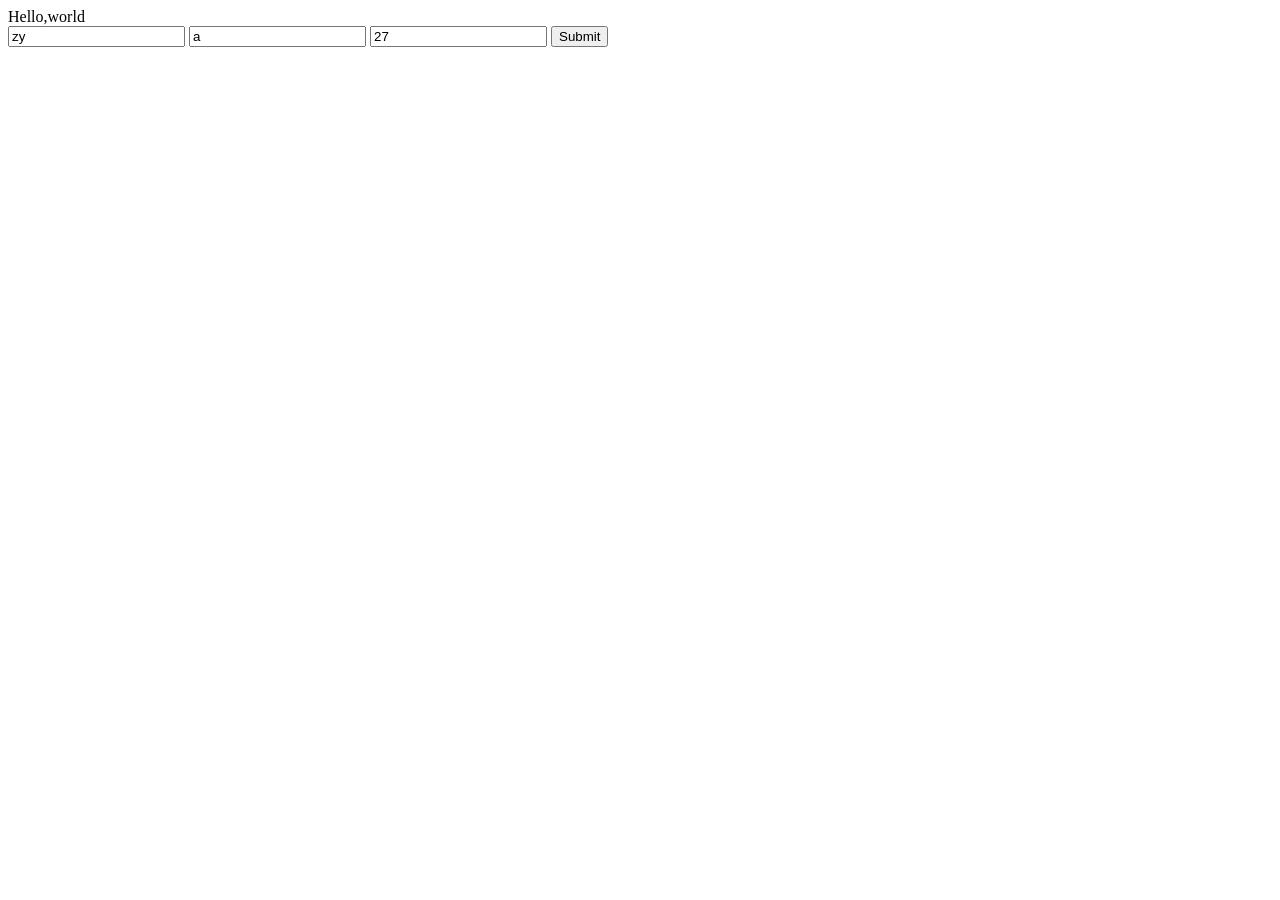
<file: webapps/res/index.html>
<!DOCTYPE html>
<html>
<head>
<meta charset="UTF-8">
<title>Insert title here</title>
</head>
<body>	
	Hello,world
	<form action="HelloServlet.do?a=a&b=b" method="post">
		<input type="text" name="name" value="zy" />
		<input type="text" name="pwd" value="a" />
		<input type="text" name="age" value="27" />
		<input type="submit" />
	</form>
</body>
</html>
</file>
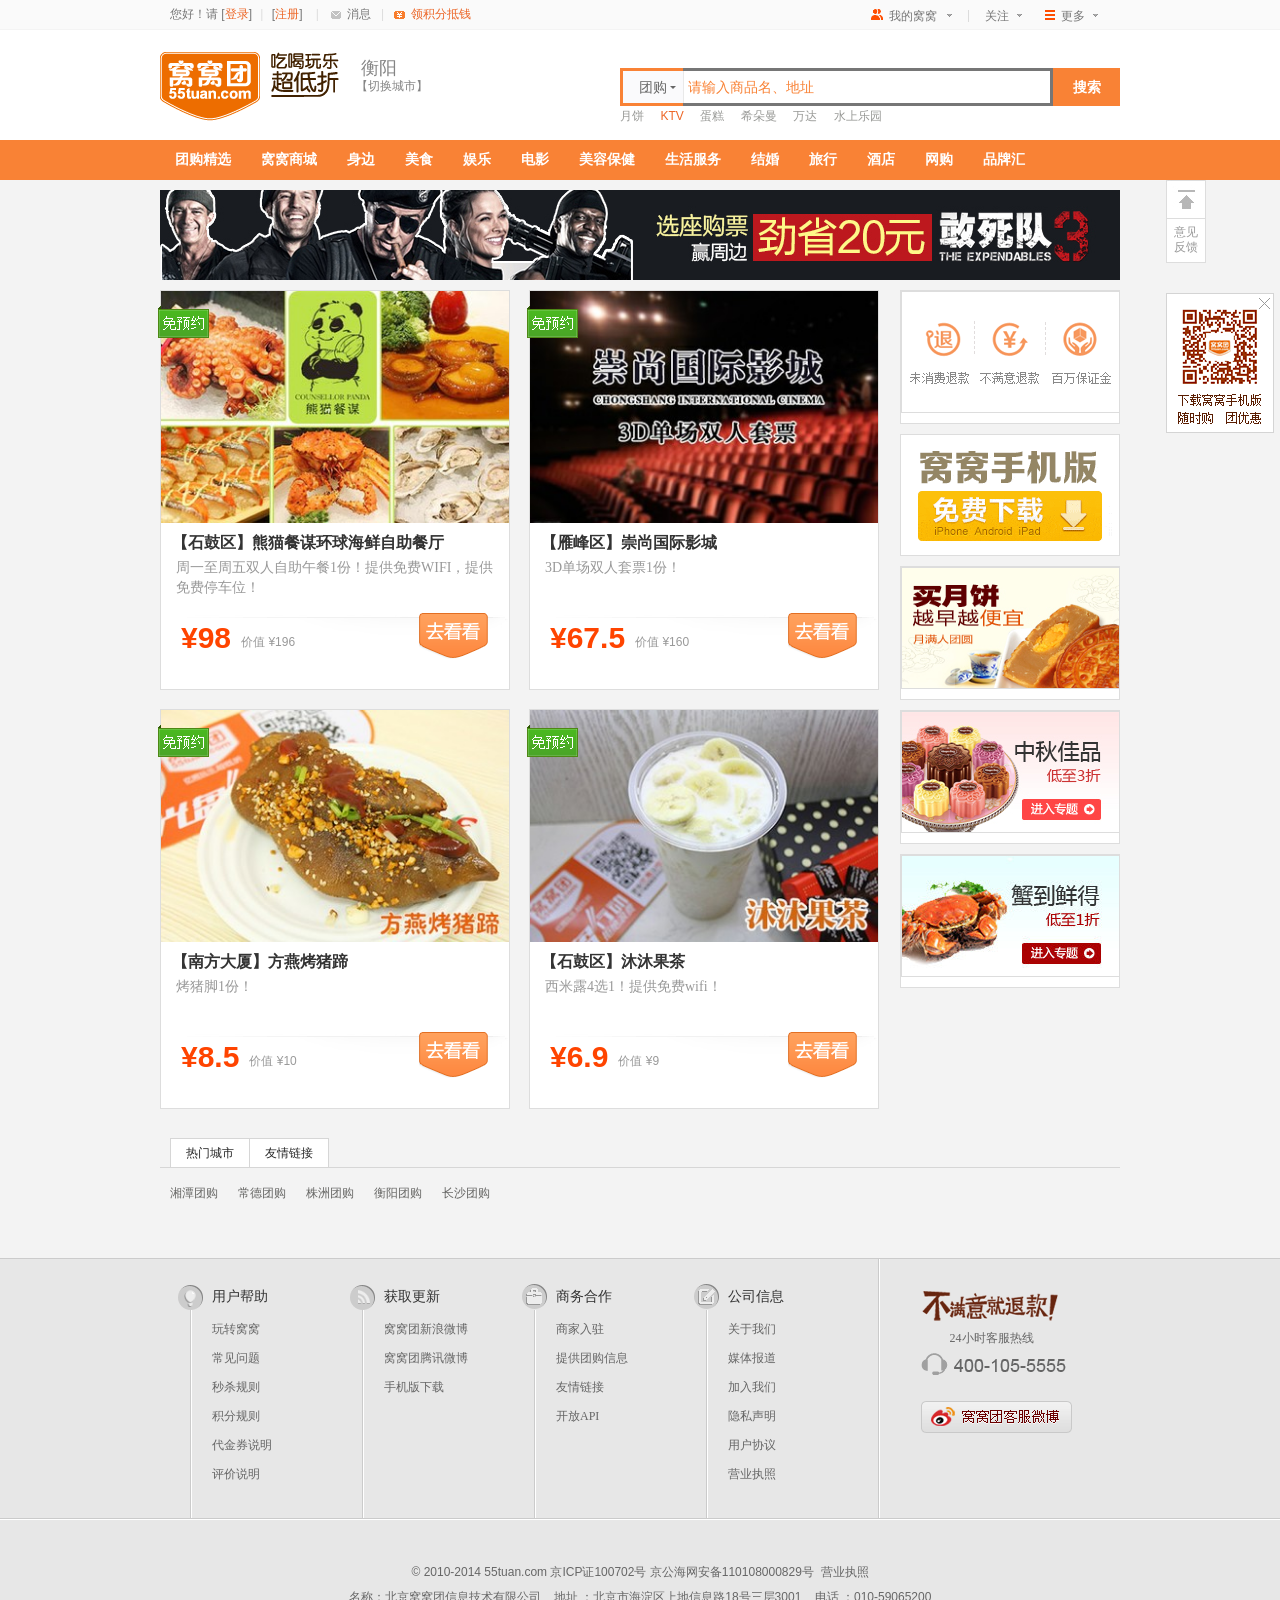
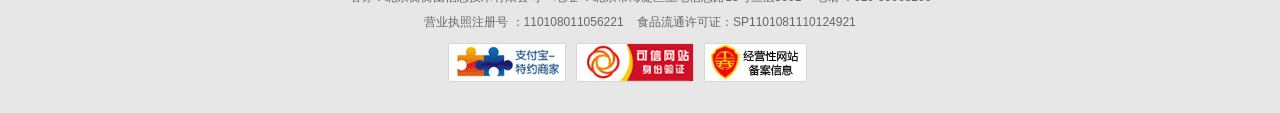
<file: webapps/wowotuan/index.html>
<!doctype html>
<html>
	<head>
		<meta charset="utf-8">
		<title>窝窝团</title>
        <link rel="stylesheet" href="css/basic.css" />
	</head>

	<body id="index">
    	<input id="currentTime_" type="hidden" value="1409623012768">
    	<div id="headTop">
        	<ul class="headTopUl clearfix">
                <li class="headTopUser">
                	<ul class="headTopList clearfix">
                		<li class="headRelat listmore">
                			<em class="moreico">woico</em>
                			<a class="Gray7" href="#">更多</a>
                			<b class="triangleT">triangle</b>
                			<ul class="ulbox linkmorbox">
                                <li>
                                	<a href="#">手机版下载</a>
                                </li>
                                <li>
                                	<a id="addEmailBtn" href="#">邮件订阅</a>
                                </li>
                                <li>
                                	<a href="#">收藏本站</a>
                                </li>
                            </ul>
                			<b class="bh whiteBor">遮盖</b>
                		</li>
                        <li class="headRelat listsec">
                            <a class="Gray7" href="#">关注</a>
                            <b class="triangleT">triangle</b>
                            <ul class="ulbox linkBoxsec">
                                <li>
                                	<a class="wowo-sina" href="#" target="_blank" title="窝窝团新浪微博">窝窝团新浪微博</a>
                                </li>
                                <li>
                                	<a class="wowo-qq" href="#" target="_blank" title="窝窝团腾讯微博">窝窝团腾讯微博</a>
                                </li>
                                <li>
                                	<a class="wowo-sina" href="#" title="窝窝团新浪客服微博" target="_blank">窝窝团新浪客服微博</a>
                                </li>
                            </ul>
                            <b class="bh whiteBor">遮盖</b>
                        </li>
                        <li class="headRelat headline">
                        	<em class="l-ico"></em>
                        </li>
                        <li class="headRelat list">
                        	<em class="woico">woico</em>
                        	<a class="Gray7" rel="nofollow" href="#">我的窝窝</a>
                        	<b class="triangleT">triangle</b>
                        	<ul class="ulbox linkBox">
                                <li>
                                	<a rel="nofollow" href="#">我的订单</a>
                                </li>
                                <li>
                                	<a rel="nofollow" href="#">我的收藏</a>
                                </li>
                                <li>
                                	<a rel="nofollow" href="#">我的积分</a>
                                </li>
                                <li>
                                	<a rel="nofollow" href="#">我的评价</a>
                                </li>
                                <li>
                                	<a rel="nofollow" href="#">帐号设置</a>
                                </li>
                                <li>
                                	<a rel="nofollow" href="#">账户余额</a>
                                </li>
                                <li>
                                	<a rel="nofollow" href="#">代金券</a>
                                </li>
                                <li>
                                	<a rel="nofollow" href="#">消息中心</a>
                                </li>
                            </ul>
                        	<b class="bh whiteBor">遮盖</b>
                        </li>
                    </ul>
                </li>
                <li class="headTopLogin">
                	<span class="Gray7">
                        您好！请 [<a class="yellowd1" rel="nofollow" href="login.html" target="_blank">登录</a>]
                        <b class="borderdc">|</b>
                        [<a class="yellowd1" rel="nofollow" href="reg.html" target="_blank">注册</a>]
                        <b class="borderdc p_0_10">|</b>
                	</span>
                    <ul class="clearfix">
                    	<li id="msgCount" class="headTopUlist no">
                    		<em class="messico">messico</em>
                    		<a class="Gray7" rel="nofollow" href="#">消息</a>
                    	</li>
                    	<b class="borderdc p_1_10">|</b>
                    </ul>
                	<a id="integration" href="#">
                		<em></em>
                		领积分抵钱
                	</a>
                </li>
            </ul>
        </div>
        <div id="headMin">
        	<ul class="headConul clearfix">
				<li class="logoLi">
					<a gae="click_logo" href="#">
						<h1 class="bh logo">窝窝团</h1>
					</a>
				</li>
				<li class="wowoTitLi">
                    <a gae="click_slogan" href="#">
                        <h2 class="bh wowoTit">精挑细选</h2>
                    </a>
				</li>
                <li class="cityBox">
                	<h2 id="cityname" class="cityName">衡阳</h2>
                    <span class="cityLink">
                    【<a class="Gray5a" href="#" gae="city_list">切换城市</a>】
                    </span>
                	<span id="show_city" class="cityTs">
                        <b class="triangbor">三角</b>
                        <a id="ipClose" class="closeTs" href="#">关闭</a>
                        您是不是在
                        <em id="ipcityname" class="bluec4">衡阳</em>
                        ？点击可选择其他城市
                	</span>
                </li>
				<li class="searchLi ">
					<div class="searchlf">
						<span class="tri"></span>
                        <div class="hd">
                            <a class="on deal" href="#">团购</a>
                            <a class="shoper" href="#">商家</a>
                        </div>
					</div>
					<form id="soso_form" method="get" action="">
						<input class="searchTxt" type="text" autocomplete="off" maxlength="140" name="w" value="请输入商品名、地址">
						<a id="soso_submit" class="searchBtn" href="#">搜索</a>
						<input id="sg_from" type="hidden" name="sg_from" value="1">
						<input id="searchType" type="hidden" name="searchType" value="0">
					</form>
                    <div class="hotkey" style="display:block" data-title="data_T">
                        <a target="_self" href="#">月饼</a>
                        <a class="on" target="_self" href="#">KTV</a>
                        <a target="_self" href="#">蛋糕</a>
                        <a target="_self" href="#">希朵曼</a>
                        <a target="_self" href="#">万达</a>
                        <a target="_self" href="#">水上乐园</a>
                    </div>
                    <div class="hotkey" data-title="data_S" style="display: none;">
                        <a target="_self" href="#">月饼</a>
                        <a class="on" target="_self" href="#">KTV</a>
                        <a target="_self" href="#">蛋糕</a>
                        <a target="_self" href="#">希朵曼</a>
                        <a target="_self" href="#">万达</a>
                        <a target="_self" href="#">水上乐园</a>
                    </div>
                    <div class="searchBox">
                    	<p class="searchTip">最近搜索过 </p>
                    	<ul class="clearfix"> </ul>
                    </div>
				</li>
				<li id="userPointDiv" class="pointnum">
					<b class="triangbor">三角</b>
					<span class="Gray7">
						积分：<strong id="userPointStrong" class="red21"></strong>
					</span>
				</li>
			</ul>
        </div>
        <div id="headNav">
            <ul id="navList" class="navUl clearfix">
                <li class="first_nav" date-nav="index">
                	<a href="#">团购精选</a>
                </li>
                <li date-nav="shangcheng">
                	<a href="#">窝窝商城</a>
                </li>
                <li class="zIndex2" date-nav="shenbian">
                	<a href="#">身边</a>
                </li>
                <li date-nav="meishi">
                	<a href="#">美食</a>
                </li>
                <li date-nav="yule">
                	<a href="#">娱乐</a>
                </li>
                <li class="zIndex" date-nav="dianying">
                	<a href="#">电影</a>
                </li>
                <li date-nav="meirongbaojian">
                	<a href="#">美容保健</a>
                </li>
                <li date-nav="shenghuofuwu">
                	<a href="#">生活服务</a>
                </li>
                <li date-nav="jiehun">
                	<a href="#">结婚</a>
                </li>
                <li date-nav="lvyou">
                	<a href="#">旅行</a>
                </li>
                <li date-nav="jiudian">
                	<a href="#">酒店</a>
                </li>
                <li date-nav="shangpin">
                	<a href="#">网购</a>
                </li>
                <li date-nav="shop">
                	<a href="#">品牌汇</a>
                </li>
            </ul>
        </div>
        <div id="wowoFocus" class="focuswowo">
			<ul style="height: 540px; top: -90px;">
                <li>
                    <a target="_blank" href="#">
                    	<img class="lazyload" width="960" height="90" original="images/ggs1.jpg" src="images/ggs1.jpg" visibility="hidden">
                    </a>
                </li>
                <li>
                    <a target="_blank" href="#">
                    	<img width="960" height="90" src="images/ggs2.jpg">
                    </a>
                </li>
                <li>
                	<a target="_blank" href="#">
                    	<img class="lazyload" width="960" height="90" original="images/ggs3.jpg" src="images/ggs3.jpg" visibility="hidden">
                    </a>
                </li>
                <li>
                	<a target="_blank" href="#">
                    	<img class="lazyload" width="960" height="90" original="images/ggs4.jpg" src="images/ggs4.jpg" visibility="hidden">
                    </a>
                </li>
                <li>
                    <a target="_blank" href="#">
                        <img class="lazyload" width="960" height="90" original="images/ggs5.jpg" src="images/ggs5.jpg" visibility="hidden">
                    </a>
                </li>
                <li>
                	<a target="_blank" href="#">
                    	<img class="lazyload" width="960" height="90" original="images/ggs1.jpg" src="images/ggs1.jpg" visibility="hidden">
                    </a>
                </li>
            </ul>
		</div>
        <div class="con-boxIndex clearfix">
			<ul class="goods-allInd clearfix">
				<li class="good-list">
					<h2 class="good-title">
						<a class="biaoa" title="【石鼓区】仅98元，享价值196元『熊猫餐谋环球海鲜自助餐厅』周一至周五双人自助午餐1份！提供免费WIFI，提供免费停车位！必含女士1名，提供免费专车接送，尽享环球美食！" target="_blank" href="#">
							<strong>【石鼓区】熊猫餐谋环球海鲜自助餐厅</strong>
							周一至周五双人自助午餐1份！提供免费WIFI，提供免费停车位！
						</a>
					</h2>
					<div class="index-smalllogo">
						<a class="yuy" target="_blank" href="#">免预约</a>
					</div>
					<a class="picture" target="_blank" href="#">
						<img width="348" height="232" rel="nofollow" src="images/show1.jpg">
					</a>
					<div class="buy-boxInd clearfix">
						<a class="bh buy_a" rel="nofollow" href="details.html" target="_blank" status="0">去看看</a>
						<span class="num">¥98</span>
						<span class="past">价值 ¥196</span>
					</div>
				</li>
                <li class="good-list">
					<h2 class="good-title">
						<a class="biaoa" title="【雁峰区】仅67.5元，享价值160元『崇尚国际影城』3D单场双人套票1份！免费停车，高清巨幕多厅影城！" target="_blank" href="#">
							<strong>【雁峰区】崇尚国际影城</strong>
							3D单场双人套票1份！
						</a>
					</h2>
					<div class="index-smalllogo">
						<a class="yuy" target="_blank" href="#">免预约</a>
					</div>
					<a class="picture" target="_blank" href="#">
						<img width="348" height="232" rel="nofollow" src="images/show2.jpg">
					</a>
					<div class="buy-boxInd clearfix">
						<a class="bh buy_a" rel="nofollow" href="details.html" target="_blank" status="0">去看看</a>
						<span class="num">¥67.5</span>
						<span class="past">价值 ¥160</span>
					</div>
				</li>
                <li class="good-list">
					<h2 class="good-title">
						<a class="biaoa" title="【南方大厦】仅8.5元，享价值10元『方燕烤猪蹄』烤猪脚1份！肉香皮脆，口感极佳，先卤再烤，回味无穷！" target="_blank" href="#">
                            <strong>【南方大厦】方燕烤猪蹄</strong>
                            烤猪脚1份！
                    	</a>
                    </h2>
                    <div class="index-smalllogo">
                    	<a class="yuy" target="_blank" href="#">免预约</a>
                    </div>
                    <a class="picture" target="_blank" href="">
                    	<img class="lazyload" width="348" height="232" rel="nofollow" original="images/show3.jpg" src="images/show3.jpg" visibility="hidden">
                    </a>
                    <div class="buy-boxInd clearfix">
                        <a class="bh buy_a" rel="nofollow" href="details.html" target="_blank" status="0">去看看</a>
                        <span class="num">¥8.5</span>
                        <span class="past">价值 ¥10</span>
                    </div>
                </li>
                <li class="good-list">
                    <h2 class="good-title">
                    	<a class="biaoa" title="【石鼓区】仅6.9元，享价值9元『沐沐果茶』西米露4选1！提供免费wifi！" target="_blank" href="">
                            <strong>【石鼓区】沐沐果茶</strong>
                            西米露4选1！提供免费wifi！
                    	</a>
                    </h2>
                    <div class="index-smalllogo">
                    	<a class="yuy" target="_blank" href="#">免预约</a>
                    </div>
                    <a class="picture" target="_blank" href="#">
                    	<img class="lazyload" width="348" height="232" rel="nofollow" original="images/show4.jpg" src="images/show4.jpg" visibility="hidden">
                    </a>
                    <div class="buy-boxInd clearfix">
                        <a class="bh buy_a" rel="nofollow" href="details.html" target="_blank" status="0">去看看</a>
                        <span class="num">¥6.9</span>
                        <span class="past">价值 ¥9</span>
                    </div>
                </li>
			</ul>
			<div class="con-boxrig">
				<div class="pub-rigwrap">
                    <a rel="nofollow" target="_blank" href="#">
                        <img class="baozhangimg" width="218" height="120" src="images/baozhang.png">
                    </a>
				</div>
                <a href="#" gae="AD_ALL-SY-RT-00000003-0-82" target="_blank">
                    <img class="right_ggimg" width="218" height="120" src="images/ggs_index.gif">
                </a>
                <div class="pub-rigwrap">
                    <a rel="nofollow" target="_blank" href="#">
                        <img class="baozhangimg" width="218" height="120" src="images/pic1.jpg">
                    </a>
				</div>
                <div class="pub-rigwrap">
                    <a rel="nofollow" target="_blank" href="#">
                        <img class="baozhangimg" width="218" height="120" src="images/pic2.jpg">
                    </a>
				</div>
                <div class="pub-rigwrap">
                    <a rel="nofollow" target="_blank" href="#">
                        <img class="baozhangimg" width="218" height="120" src="images/pic3.jpg">
                    </a>
				</div>
			</div>
		</div>
        <dl id="FriendLink">
            <dt class="hd">
                <ul class="tit">
                    <li class="titlist">
                    	<a class="aBtn" href="#">热门城市</a>
                    </li>
                    <li class="titlist">
                    	<a class="aBtn" href="#">友情链接</a>
                    </li>
                </ul>
            </dt>
            <dd class="bd">
                <ul class="linkbox" style="display: block;">
                    <li class="linkList">
                    	<a class="aLink" href="#" target="_blank">湘潭团购</a>
                    </li>
                    <li class="linkList">
                    	<a class="aLink" href="#" target="_blank">常德团购</a>
                    </li>
                    <li class="linkList">
                    	<a class="aLink" href="#" target="_blank">株洲团购</a>
                    </li>
                    <li class="linkList">
                    	<a class="aLink" href="#" target="_blank">衡阳团购</a>
                    </li>
                    <li class="linkList">
                    	<a class="aLink" href="#" target="_blank">长沙团购</a>
                    </li>
				</ul>
				<ul class="linkbox" style="display: none;">
                    <li class="linkList">
                    	<a class="aLink" href="#" target="_blank">衡阳招聘</a>
                    </li>
                    <li class="linkList">
                    	<a class="aLink" href="#" target="_blank">衡阳租房</a>
                    </li>
                    <li class="linkList">
                    	<a class="aLink" href="#" target="_blank">衡阳旅游线路</a>
                    </li>
                    <li class="linkList">
                    	<a class="aLink" href="#" target="_blank">衡阳团购</a>
                    </li>
                    <li class="linkList">
                    	<a class="aLink" href="#" target="_blank">衡阳天气</a>
                    </li>
                </ul>
            </dd>
        </dl>
        <div id="footer">
            <div class="bottom-box clearfix">
                <div class="boul">
                	<ul class="boul-list">
                		<li class="li-x">
                			<h2 class="">用户帮助</h2>
                		</li>
                        <li>
                        	<a class="bolist-a" rel="nofollow" href="#">玩转窝窝</a>
                        </li>
                        <li>
                        	<a class="bolist-a" rel="nofollow" href="#">常见问题</a>
                        </li>
                        <li>
                        	<a class="bolist-a" rel="nofollow" href="#">秒杀规则</a>
                        </li>
                        <li>
                        	<a class="bolist-a" rel="nofollow" href="#">积分规则</a>
                        </li>
                        <li>
                        	<a class="bolist-a" rel="nofollow" href="#">代金券说明</a>
                        </li>
                        <li>
                        	<a class="bolist-a" rel="nofollow" href="#">评价说明</a>
                        </li>
                	</ul>
                	<b class="ico"></b>
                </div>
                <div class="boul">
                    <ul class="boul-list">
                        <li class="li-x">
                        	<h2 class="h2-1">获取更新</h2>
                        </li>
                        <li>
                        	<a class="bolist-a" href="#" target="_blank">窝窝团新浪微博</a>
                        </li>
                        <li>
                        	<a class="bolist-a" href="#" target="_blank">窝窝团腾讯微博</a>
                        </li>
                        <li>
                        	<a class="bolist-a" rel="nofollow" href="#">手机版下载</a>
                        </li>
                    </ul>
                	<b class="ico ico2"></b>
                </div>
                <div class="boul">
                    <ul class="boul-list">
                        <li class="li-x">
                        	<h2 class="h2-2">商务合作</h2>
                        </li>
                        <li>
                        	<a class="bolist-a" rel="nofollow" href="#">商家入驻</a>
                        </li>
                        <li>
                        	<a class="bolist-a" rel="nofollow" href="#">提供团购信息</a>
                        </li>
                        <li>
                        	<a class="bolist-a" rel="nofollow" href="#">友情链接</a>
                        </li>
                        <li>
                        	<a class="bolist-a" rel="nofollow" href="#">开放API </a>
                        </li>
                    </ul>
                    <b class="ico ico3"></b>
                </div>
                <div class="boul">
                    <ul class="boul-list">
                        <li class="li-x">
                        	<h2 class="h2-3">公司信息</h2>
                        </li>
                        <li>
                        	<a class="bolist-a" rel="nofollow" href="#">关于我们</a>
                        </li>
                        <li>
                        	<a class="bolist-a" rel="nofollow" href="#">媒体报道</a>
                        </li>
                        <li>
                        	<a class="bolist-a" rel="nofollow" href="#">加入我们</a>
                        </li>
                        <li>
                        	<a class="bolist-a" rel="nofollow" href="#">隐私声明</a>
                        </li>
                        <li>
                        	<a class="bolist-a" rel="nofollow" href="#">用户协议</a>
                        </li>
                        <li>
                        	<a class="bolist-a" rel="nofollow" href="#">营业执照</a>
                        </li>
                    </ul>
                    <b class="ico ico4"></b>
                </div>
                <div class="kefu">
                	<div class="kefu-bottom">
                		<h2 class="kh2-0 bh">不满意就退款</h2>
                		<h2 class="kh2-1">24小时客服热线</h2>
                		<h2 class="kh2-2 bh">400-105-5555</h2>
                		<a class="bh kfwwweibo" target="_blank" href="#">窝窝团客服微博</a>
                	</div>
                </div>
            </div>
        </div>
        <div class="footer-btm">
			<div class="footer">
				&copy; 2010-2014 55tuan.com 京ICP证100702号 京公海网安备110108000829号&nbsp; 
				<a target="_blank" href="#">营业执照</a>
			</div>
			<div class="footer">名称：北京窝窝团信息技术有限公司&nbsp;&nbsp;&nbsp;&nbsp;地址 ：北京市海淀区上地信息路18号三层3001&nbsp;&nbsp;&nbsp;&nbsp;电话 ：010-59065200</div>
			<div class="footer">营业执照注册号 ：110108011056221&nbsp;&nbsp;&nbsp;&nbsp;食品流通许可证：SP1101081110124921</div>
			<div class="wowofawu">
                <a class="fawu-1" rel="nofollow" href="#">支付宝</a>
                <a class="fawu-3" rel="nofollow" href="#" target="_blank">可信网站</a>
                <a class="fawu-5" rel="nofollow" href="#" target="_blank">经营性网站备案信息</a>
            </div>
        </div>
        <div id="ritfllow" style="position: fixed; top: 180px; left: 1155.5px;">
			<a class="gotopBtn" href="#" style="visibility: visible; height: 38px;">top</a>
			<div class="mobileBtn" style="visibility: hidden;">
				<div class="codeImg">
					<a gae="click_apr_erweima" target="_blank" href="#">
						<img width="116" height="148" src="images/ritcodes0807.png">
					</a>
				</div>
			</div>
			<a class="fee_opin" target="_blank" href="#">意见反馈</a>
		</div>
        <div id="ritCode" style="position: fixed; top: 250px; left: 1155.5px; visibility: visible;">
			<div class="imgbox">
				<a gae="click_apr_erweima" target="_blank" href="#">
					<img width="108" height="183" src="images/ritcodeb.png">
				</a>
				<a class="cCode" href="#">close</a>
			</div>
		</div>
	</body>
</html>
</file>
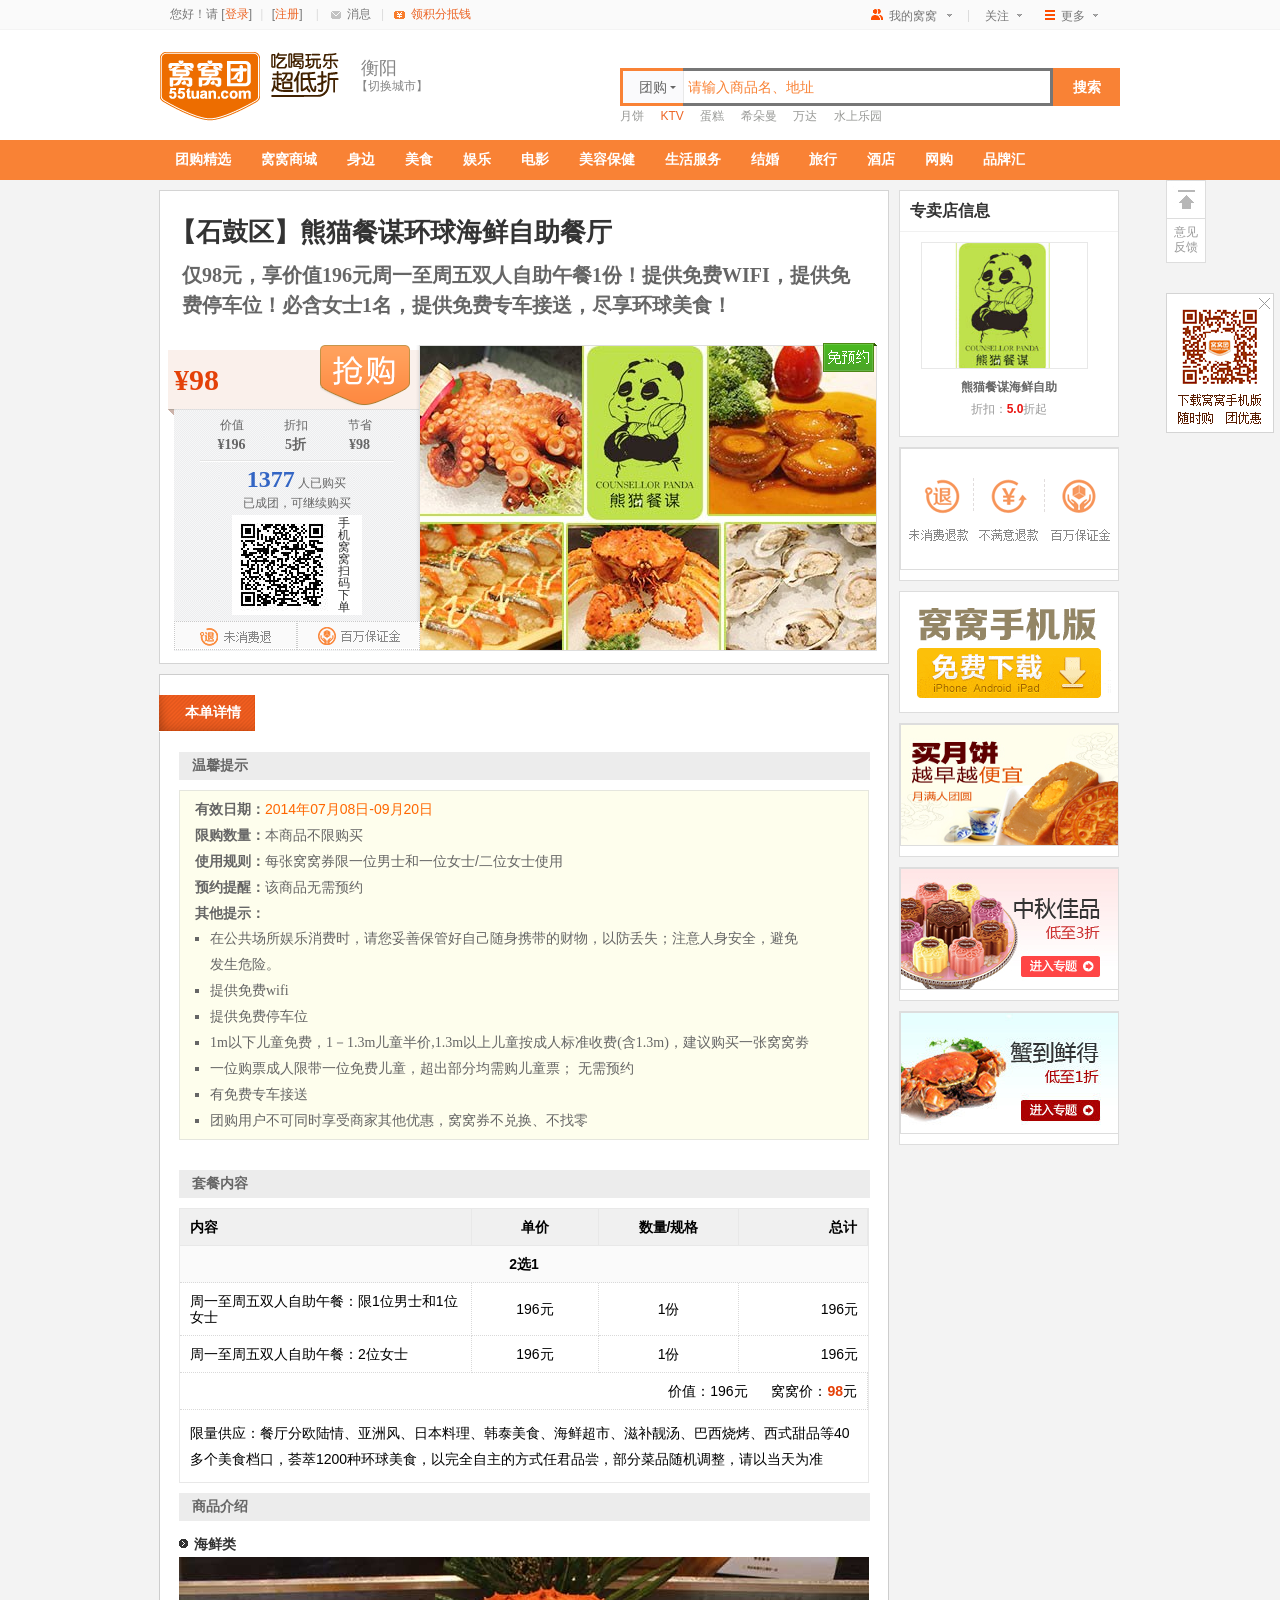
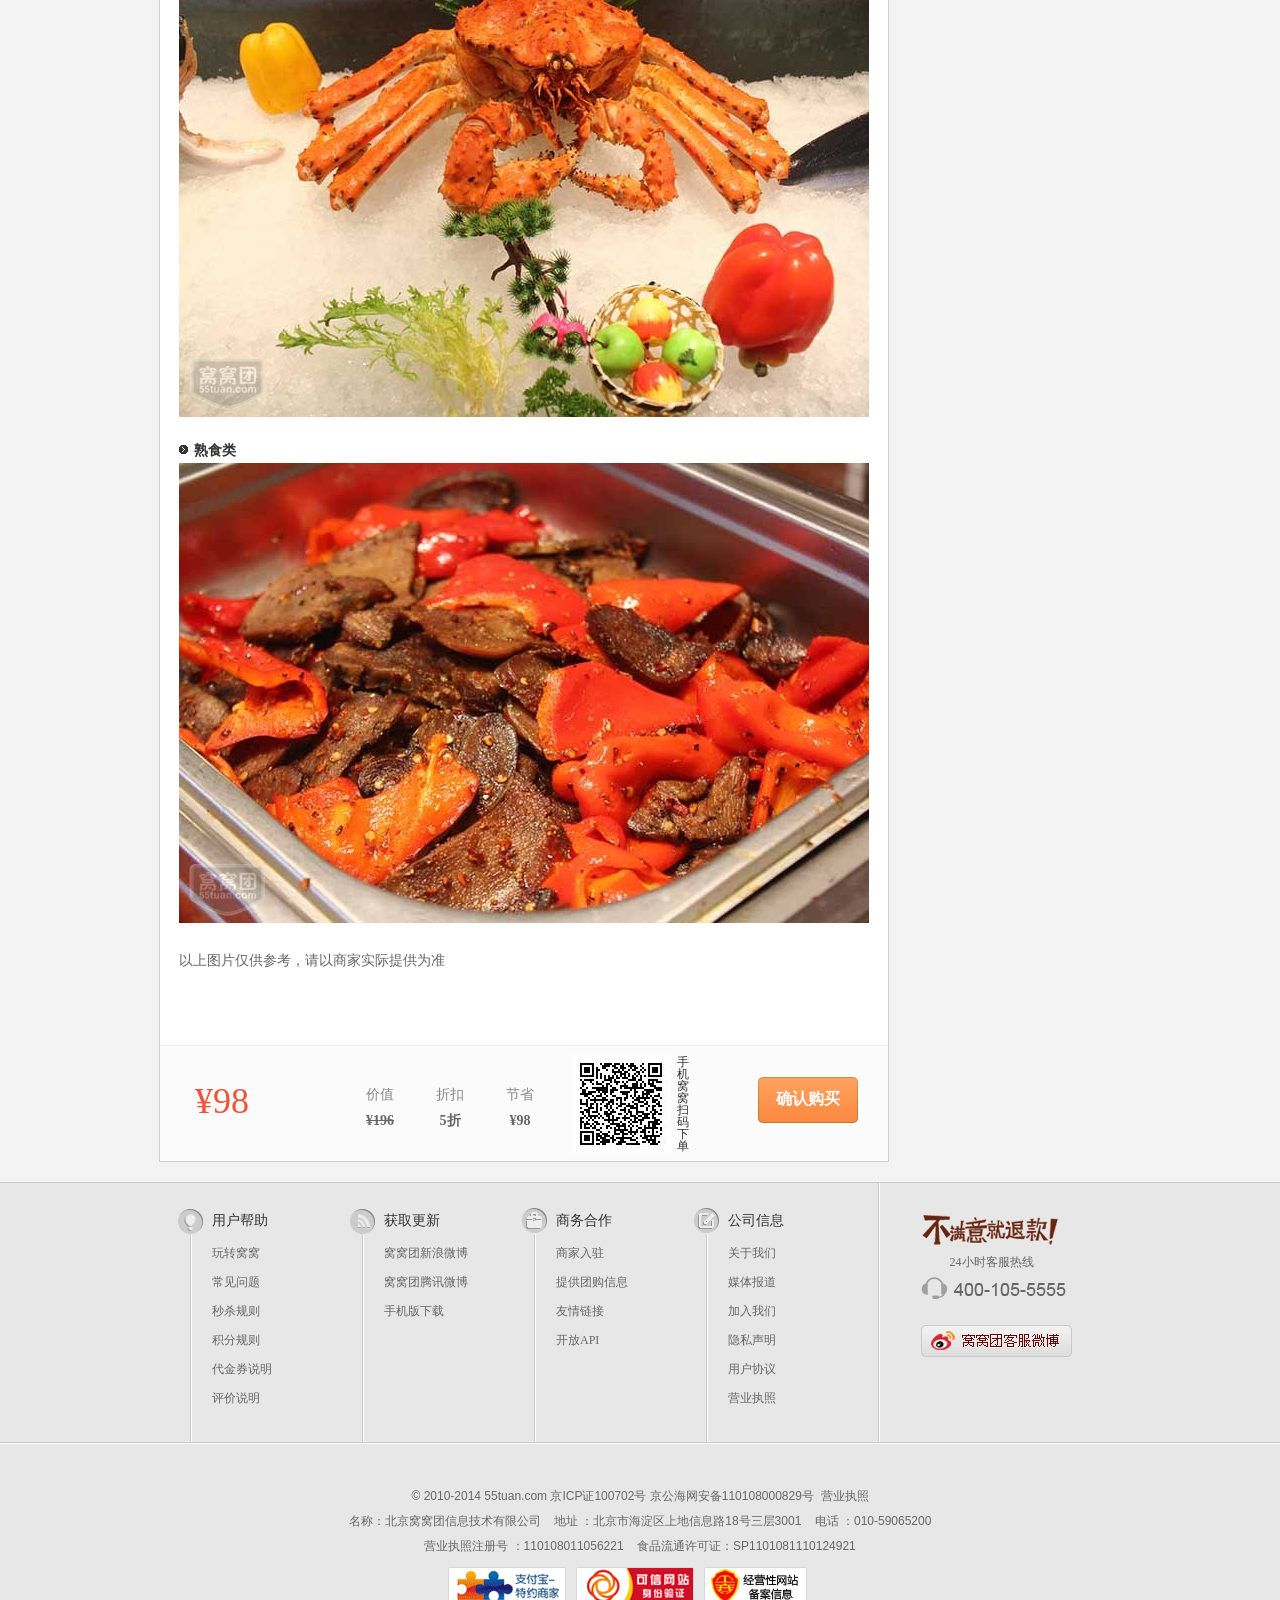
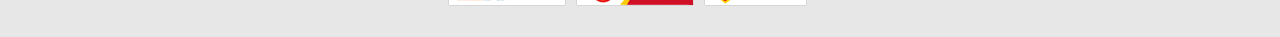
<file: webapps/wowotuan/details.html>
<!doctype html>
<html>
    <head>
        <meta charset="utf-8">
        <title>物品详情|窝窝团</title>
        <link rel="stylesheet" href="css/basic.css" />
    </head>
    
    <body id="center">
    	<div id="headTop">
        	<ul class="headTopUl clearfix">
                <li class="headTopUser">
                	<ul class="headTopList clearfix">
                		<li class="headRelat listmore">
                			<em class="moreico">woico</em>
                			<a class="Gray7" href="#" gae="click_my_55tuan">更多</a>
                			<b class="triangleT">triangle</b>
                			<ul class="ulbox linkmorbox">
                                <li>
                                	<a href="#" gae="click_mobile_top">手机版下载</a>
                                </li>
                                <li>
                                	<a id="addEmailBtn" href="#" gae="sub/Email">邮件订阅</a>
                                </li>
                                <li>
                                	<a href="#" onclick="AddFavorite(window.location,document.title)" gae="click_addfavorite">收藏本站</a>
                                </li>
                            </ul>
                			<b class="bh whiteBor">遮盖</b>
                		</li>
                        <li class="headRelat listsec">
                            <a class="Gray7" href="javascript:;" gae="click_my_55tuan">关注</a>
                            <b class="triangleT">triangle</b>
                            <ul class="ulbox linkBoxsec">
                                <li>
                                	<a class="wowo-sina" href="#" gae="weibo/r" target="_blank" title="窝窝团新浪微博">窝窝团新浪微博</a>
                                </li>
                                <li>
                                	<a class="wowo-qq" href="#" gae="qqwb/r" target="_blank" title="窝窝团腾讯微博">窝窝团腾讯微博</a>
                                </li>
                                <li>
                                	<a class="wowo-sina" href="#" gae="weibosinakf/r" title="窝窝团新浪客服微博" target="_blank">窝窝团新浪客服微博</a>
                                </li>
                            </ul>
                            <b class="bh whiteBor">遮盖</b>
                        </li>
                        <li class="headRelat headline">
                        	<em class="l-ico"></em>
                        </li>
                        <li class="headRelat list">
                        	<em class="woico">woico</em>
                        	<a class="Gray7" rel="nofollow" href="#" gae="click_my_55tuan">我的窝窝</a>
                        	<b class="triangleT">triangle</b>
                        	<ul class="ulbox linkBox">
                                <li>
                                	<a rel="nofollow" href="#" gae="click_my_orders">我的订单</a>
                                </li>
                                <li>
                                	<a rel="nofollow" href="#" gae="click_my_like">我的收藏</a>
                                </li>
                                <li>
                                	<a rel="nofollow" href="#" gae="click_my_score">我的积分</a>
                                </li>
                                <li>
                                	<a rel="nofollow" href="#" gae="click_my_comment">我的评价</a>
                                </li>
                                <li>
                                	<a rel="nofollow" href="#" gae="click_my_account">帐号设置</a>
                                </li>
                                <li>
                                	<a rel="nofollow" href="#" gae="click_my_balance">账户余额</a>
                                </li>
                                <li>
                                	<a rel="nofollow" href="#" gae="click_my_vouchers">代金券</a>
                                </li>
                                <li>
                                	<a rel="nofollow" href="#" gae="click_my_notifybox">消息中心</a>
                                </li>
                            </ul>
                        	<b class="bh whiteBor">遮盖</b>
                        </li>
                    </ul>
                </li>
                <li class="headTopLogin">
                	<span class="Gray7">
                        您好！请 [<a class="yellowd1" rel="nofollow" gae="click_toplogin" href="login.html">登录</a>]
                        <b class="borderdc">|</b>
                        [<a class="yellowd1" rel="nofollow" gae="click_topregister" href="reg.html">注册</a>]
                        <b class="borderdc p_0_10">|</b>
                	</span>
                    <ul class="clearfix">
                    	<li id="msgCount" class="headTopUlist no">
                    		<em class="messico">messico</em>
                    		<a class="Gray7" rel="nofollow" href="#">消息</a>
                    	</li>
                    	<b class="borderdc p_1_10">|</b>
                    </ul>
                	<a id="integration" gae="click_topsignin" href="#">
                		<em></em>
                		领积分抵钱
                	</a>
                </li>
            </ul>
        </div>
        <div id="headMin">
        	<ul class="headConul clearfix">
				<li class="logoLi">
					<a gae="click_logo" href="#">
						<h1 class="bh logo">窝窝团</h1>
					</a>
				</li>
				<li class="wowoTitLi">
                    <a gae="click_slogan" href="#">
                        <h2 class="bh wowoTit">精挑细选</h2>
                    </a>
				</li>
                <li class="cityBox">
                	<h2 id="cityname" class="cityName">衡阳</h2>
                    <span class="cityLink">
                    【<a class="Gray5a" href="http://www.55tuan.com/city_list.html" gae="city_list">切换城市</a>】
                    </span>
                	<span id="show_city" class="cityTs">
                        <b class="triangbor">三角</b>
                        <a id="ipClose" class="closeTs" href="javascript:;">关闭</a>
                        您是不是在
                        <em id="ipcityname" class="bluec4">衡阳</em>
                        ？点击可选择其他城市
                	</span>
                </li>
				<li class="searchLi ">
					<div class="searchlf">
						<span class="tri"></span>
                        <div class="hd">
                            <a class="on deal" href="javascript:;">团购</a>
                            <a class="shoper" href="javascript:;">商家</a>
                        </div>
					</div>
					<form id="soso_form" method="get" action="">
						<input class="searchTxt" type="text" autocomplete="off" maxlength="140" name="w" value="请输入商品名、地址">
						<a id="soso_submit" class="searchBtn" href="#">搜索</a>
						<input id="sg_from" type="hidden" name="sg_from" value="1">
						<input id="searchType" type="hidden" name="searchType" value="0">
					</form>
                    <div class="hotkey" style="display:block" data-title="data_T">
                        <a target="_self" gae="click_search_top-月饼" href="#">月饼</a>
                        <a class="on" target="_self" gae="click_search_top-KTV" href="#">KTV</a>
                        <a target="_self" gae="click_search_top-蛋糕" href="#">蛋糕</a>
                        <a target="_self" gae="click_search_top-希朵曼" href="#">希朵曼</a>
                        <a target="_self" gae="click_search_top-万达" href="#">万达</a>
                        <a target="_self" gae="click_search_top-水上乐园" href="#">水上乐园</a>
                    </div>
                    <div class="hotkey" data-title="data_S" style="display: none;">
                        <a target="_self" gae="click_search_top-月饼" href="#">月饼</a>
                        <a class="on" target="_self" gae="click_search_top-KTV" href="#">KTV</a>
                        <a target="_self" gae="click_search_top-蛋糕" href="#">蛋糕</a>
                        <a target="_self" gae="click_search_top-希朵曼" href="#">希朵曼</a>
                        <a target="_self" gae="click_search_top-万达" href="#">万达</a>
                        <a target="_self" gae="click_search_top-水上乐园" href="#">水上乐园</a>
                    </div>
                    <div class="searchBox">
                    	<p class="searchTip">最近搜索过 </p>
                    	<ul class="clearfix"> </ul>


                    </div>
				</li>
				<li id="userPointDiv" class="pointnum">
					<b class="triangbor">三角</b>
					<span class="Gray7">
						积分：<strong id="userPointStrong" class="red21"></strong>
					</span>
				</li>
			</ul>
        </div>
        <div id="headNav">
            <ul id="navList" class="navUl clearfix">
                <li class="first_nav" date-nav="index">
                	<a gae="click_channel1_Nav" href="http://hengyang.55tuan.com">团购精选</a>
                </li>
                <li date-nav="shangcheng">
                	<a gae="click_channel10_Nav" href="http://hengyang.55.com">窝窝商城</a>
                </li>
                <li class="zIndex2" date-nav="shenbian">
                	<a gae="click_channel12_Nav" href="http://hengyang.55tuan.com/shenbian/list">身边</a>
                </li>
                <li date-nav="meishi">
                	<a gae="click_channel2_Nav" href="http://hengyang.55tuan.com/meishi">美食</a>
                </li>
                <li date-nav="yule">
                	<a gae="click_channel3_Nav" href="http://hengyang.55tuan.com/yule">娱乐</a>
                </li>
                <li class="zIndex" date-nav="dianying">
                	<a gae="click_channel4_Nav" href="http://hengyang.55tuan.com/dianying/dingzuo">电影</a>
                </li>
                <li date-nav="meirongbaojian">
                	<a gae="click_channel5_Nav" href="http://hengyang.55tuan.com/meirongbaojian">美容保健</a>
                </li>
                <li date-nav="shenghuofuwu">
                	<a gae="click_channel6_Nav" href="http://hengyang.55tuan.com/shenghuofuwu">生活服务</a>
                </li>
                <li date-nav="jiehun">
                	<a gae="click_channel13_Nav" href="http://jiehun.55tuan.com">结婚</a>
                </li>
                <li date-nav="lvyou">
                	<a gae="click_channel7_Nav" href="http://lvyou.55tuan.com">旅行</a>
                </li>
                <li date-nav="jiudian">
                	<a gae="click_channel8_Nav" href="http://jiudian.55tuan.com">酒店</a>
                </li>
                <li date-nav="shangpin">
                	<a gae="click_channel9_Nav" href="http://shangpin.55tuan.com">网购</a>
                </li>
                <li date-nav="shop">
                	<a gae="click_channel11_Nav" href="http://shop.55tuan.com">品牌汇</a>
                </li>
            </ul>
        </div>
		<div class="con_box clearfix">
			<div class="con_left clearfix">
				<div class="details-ui clearfix">
					<h2 class="details-h2">【石鼓区】熊猫餐谋环球海鲜自助餐厅</h2>
					<p class="details-p">仅98元，享价值196元周一至周五双人自助午餐1份！提供免费WIFI，提供免费停车位！必含女士1名，提供免费专车接送，尽享环球美食！</p>
					<ul class="details-lft">
						<li class="details-rigbg"></li>
						<li class="details-buy">
							<strong class="wowoprice">¥98</strong>
							<a class="xqbuy-a" data="buySubmit" rel="nofollow" href="#">抢购</a>
						</li>
                        <li class="shopprice">
                            <span>价值</span>
                            <span>折扣</span>
                            <span>节省</span>
                            <span class="ari">¥196</span>
                            <span class="ari">5折</span>
                            <span class="ari">¥98</span>
                        </li>
                        <li class="shopmsg" style="padding-bottom: 2px; padding-top: 7px;" data="groupok">
                            <span>
                                <strong class="ari" data="salenum">1377</strong>
                                人已购买
                            </span>
                        	<span>已成团，可继续购买</span>
                        </li>
						<li class="add_code" ajaxurl="">
							<div class="code_bg clearfix">
								<img class="img_o" src="images/takeOrder.jpg">
								<div class="code_font clearfix">
                                	<p>手机窝窝</p>
                                	<p>扫码下单</p>
                                </div>
							</div>
						</li>
						<li class="shopensure">
                            <a class="zhichi" title="支持未消费退款" target="_blank" href="#">支持退款</a>
                            <a class="baiwan" title="百万消费保证金" target="_blank" href="#" style="margin-right: -1px;">百万消费保证金</a>
                    	</li>
                    </ul>
					<div class="details-rit">
						<ul class="xqtag clearfix">
							<li class="myy">免预约</li>
						</ul>
						<div id="imgBox">
                            <ul>
                                <li>
                                	<img width="456" height="304" border="0" src="images/details1.jpg">
                                </li>
                            </ul>
                        </div>
					</div>
				</div>
				<div id="details-left" class="details-msg details-abeam clearfix" style="padding: 0px;">
					<div class="details-msglft">
						<div id="goodsAll_info_div" class="details-msgtxt">
							<div class="pubnav-box">
								<h2 class="xqtext_title">本单详情</h2>
								<div class="xqtext_clue">
									<h2 class="xqtext_title">温馨提示</h2>
									<dl class="clue_con clearfix">
                                        <dt>有效日期：</dt>
                                        <dd class="orange">2014年07月08日-09月20日</dd>
                                        <dt>限购数量：</dt>
                                        <dd>本商品不限购买</dd>
                                        <dt>使用规则：</dt>
                                        <dd>每张窝窝券限一位男士和一位女士/二位女士使用</dd>
                                        <dt>预约提醒：</dt>
                                        <dd class="phonemore">该商品无需预约</dd>
                                        <dt>其他提示：</dt>
                                        <dd class="clue_other">
                                            <ul>
                                                <li>在公共场所娱乐消费时，请您妥善保管好自己随身携带的财物，以防丢失；注意人身安全，避免发生危险。</li>
                                                <li>提供免费wifi</li>
                                                <li>提供免费停车位</li>
                                                <li>1m以下儿童免费，1－1.3m儿童半价,1.3m以上儿童按成人标准收费(含1.3m)，建议购买一张窝窝劵</li>
                                                <li>一位购票成人限带一位免费儿童，超出部分均需购儿童票； 无需预约</li>
                                                <li>有免费专车接送</li>
                                                <li>团购用户不可同时享受商家其他优惠，窝窝券不兑换、不找零</li>
                                            </ul>
                                        </dd>
                                	</dl>
                                </div>
								<div class="xqtext-table">
									<h2 class="xqtext_title">套餐内容</h2>
									<table id="detailtab" cellspacing="0" cellpadding="0" style="display:block;">
											<thead>
                                                <tr>
                                                    <th class="first" width="282" valign="middle">内容</th>
                                                    <th width="126" valign="middle">单价</th>
                                                    <th width="140" valign="middle">数量/规格</th>
                                                    <th class="last" width="118" valign="middle">总计</th>
                                                </tr>
											</thead>
                                            <tbody>
                                                <tr>
                                                	<td class="title" valign="middle" align="center" colspan="4">2选1</td>
                                                </tr>
                                                <tr>
                                                    <td class="first" valign="middle" align="left">周一至周五双人自助午餐：限1位男士和1位女士</td>
                                                    <td valign="middle" align="center">196元</td>
                                                    <td valign="middle" align="center">1份</td>
                                                    <td class="last" valign="middle" align="center">196元</td>
                                                </tr>
                                                <tr>
                                                    <td class="first" valign="middle" align="left">周一至周五双人自助午餐：2位女士</td>
                                                    <td valign="middle" align="center">196元</td>
                                                    <td valign="middle" align="center">1份</td>
                                                    <td class="last" valign="middle" align="center">196元</td>
                                                </tr>
                                                <tr>
                                                    <td class="bottom" valign="middle" colspan="4">
                                                    	<span>价值：196元</span>
                                                    	<span>窝窝价：<strong>98</strong>元</span>
                                                    </td>
                                                </tr>
                                                <tr>
                                                    <td class="texcon" valign="middle" colspan="4">
                                                    	<p>限量供应：餐厅分欧陆情、亚洲风、日本料理、韩泰美食、海鲜超市、滋补靓汤、巴西烧烤、西式甜品等40多个美食档口，荟萃1200种环球美食，以完全自主的方式任君品尝，部分菜品随机调整，请以当天为准</p>
                                                    </td>
                                                </tr>
                                            </tbody>
										</table>
									<h2 class="xqtext_title">商品介绍</h2>
                                    <div class="xqtext_more xqtext_sj">
                                    	<h3>海鲜类</h3>
                                        <img class="lazyload" height="460" src="images/images1.jpg" visibility="hidden">
                                        <div class="context"></div>
										<h3>熟食类</h3>
                                        <img class="lazyload" height="460" src="images/images4.jpg" visibility="hidden">
                                        <div class="context"></div>
                                        <p class="gs-info">以上图片仅供参考，请以商家实际提供为准</p>
                                    </div>
                                </div>
                            </div>
						</div>
                        <div class="btmbuy" style="padding: 35px;">
							<span class="py">¥98</span>
							<ul class="cr">
								<li>
                                    价值<br>
                                    <del class="num">¥196</del>
								</li>
                                <li>
                                    折扣<br>
                                    <span class="num">5折</span>
                                </li>
                                <li>
                                    节省<br>
                                    <span class="num">¥98</span>
                                </li>
							</ul>
							<a class="butbtn" data="buySubmit" rel="nofollow" href="shopcart.html">确认购买</a>
							<div class="code_bg clearfix">
								<img class="img_o" src="images/takeOrder.jpg">
								<div class="code_font clearfix">
                                    <p>手机窝窝</p>
                                    <p>扫码下单</p>
								</div>
                                <div class="code_guide" style="display:none;">
									<p>手机扫码购买指导</p>
                                	<img class="img_i" alt="扫描指导" src="images/code2_m_guide.jpg">
                                </div>
							</div>
						</div>
                    </div>
                </div>
			</div>
			<div id="con_right" class="con_right">
                <div class="pub-rigwrap">
                    <h2 class="pub-rigtitle">专卖店信息</h2>
                    <div class="xq-shoplist">
                        <div class="hd" style="border: 0px none;">
                            <a target="_blank" href="#" alt="熊猫餐谋海鲜自助">
                                <img width="128" height="96" src="images/pic4.png">
                            </a>
                            <span class="tit">熊猫餐谋海鲜自助</span>
                            <span class="zk">
                                <span>
                                    折扣：<em>5.0</em>折起
                                </span>
                            </span>
                        </div>
                    </div>
                </div>
                <div class="con-boxrig">
                    <div class="pub-rigwrap">
                        <a rel="nofollow" target="_blank" href="#">
                            <img class="baozhangimg" width="218" height="120" src="images/baozhang.png">
                        </a>
                    </div>
                    <a href="#" gae="AD_ALL-SY-RT-00000003-0-82" target="_blank">
                        <img class="right_ggimg" width="218" height="120" src="images/ggs_index.gif">
                    </a>
                    <div class="pub-rigwrap">
                        <a rel="nofollow" target="_blank" href="#">
                            <img class="baozhangimg" width="218" height="120" src="images/pic1.jpg">
                        </a>
                    </div>
                    <div class="pub-rigwrap">
                        <a rel="nofollow" target="_blank" href="#">
                            <img class="baozhangimg" width="218" height="120" src="images/pic2.jpg">
                        </a>
                    </div>
                    <div class="pub-rigwrap">
                        <a rel="nofollow" target="_blank" href="#">
                            <img class="baozhangimg" width="218" height="120" src="images/pic3.jpg">
                        </a>
                    </div>
                </div>
            </div>
		</div>
        <div id="footer">
            <div class="bottom-box clearfix">
                <div class="boul">
                	<ul class="boul-list">
                		<li class="li-x">
                			<h2 class="">用户帮助</h2>
                		</li>
                        <li>
                        	<a class="bolist-a" rel="nofollow" href="#">玩转窝窝</a>
                        </li>
                        <li>
                        	<a class="bolist-a" rel="nofollow" href="#">常见问题</a>
                        </li>
                        <li>
                        	<a class="bolist-a" rel="nofollow" href="#">秒杀规则</a>
                        </li>
                        <li>
                        	<a class="bolist-a" rel="nofollow" href="#">积分规则</a>
                        </li>
                        <li>
                        	<a class="bolist-a" rel="nofollow" href="#">代金券说明</a>
                        </li>
                        <li>
                        	<a class="bolist-a" rel="nofollow" href="#">评价说明</a>
                        </li>
                	</ul>
                	<b class="ico"></b>
                </div>
                <div class="boul">
                    <ul class="boul-list">
                        <li class="li-x">
                        	<h2 class="h2-1">获取更新</h2>
                        </li>
                        <li>
                        	<a class="bolist-a" gae="weibo" href="#" target="_blank">窝窝团新浪微博</a>
                        </li>
                        <li>
                        	<a class="bolist-a" gae="tencentbtm" href="#" target="_blank">窝窝团腾讯微博</a>
                        </li>
                        <li>
                        	<a class="bolist-a" rel="nofollow" gae="click_mobile_bottom" href="#">手机版下载</a>
                        </li>
                    </ul>
                	<b class="ico ico2"></b>
                </div>
                <div class="boul">
                    <ul class="boul-list">
                        <li class="li-x">
                        	<h2 class="h2-2">商务合作</h2>
                        </li>
                        <li>
                        	<a class="bolist-a" rel="nofollow" href="#">商家入驻</a>
                        </li>
                        <li>
                        	<a class="bolist-a" rel="nofollow" href="#">提供团购信息</a>
                        </li>
                        <li>
                        	<a class="bolist-a" rel="nofollow" href="#">友情链接</a>
                        </li>
                        <li>
                        	<a class="bolist-a" rel="nofollow" href="#">开放API </a>
                        </li>
                    </ul>
                    <b class="ico ico3"></b>
                </div>
                <div class="boul">
                    <ul class="boul-list">
                        <li class="li-x">
                        	<h2 class="h2-3">公司信息</h2>
                        </li>
                        <li>
                        	<a class="bolist-a" rel="nofollow" href="#">关于我们</a>
                        </li>
                        <li>
                        	<a class="bolist-a" rel="nofollow" href="#">媒体报道</a>
                        </li>
                        <li>
                        	<a class="bolist-a" rel="nofollow" href="#">加入我们</a>
                        </li>
                        <li>
                        	<a class="bolist-a" rel="nofollow" href="#">隐私声明</a>
                        </li>
                        <li>
                        	<a class="bolist-a" rel="nofollow" href="#">用户协议</a>
                        </li>
                        <li>
                        	<a class="bolist-a" rel="nofollow" href="#">营业执照</a>
                        </li>
                    </ul>
                    <b class="ico ico4"></b>
                </div>
                <div class="kefu">
                	<div class="kefu-bottom">
                		<h2 class="kh2-0 bh">不满意就退款</h2>
                		<h2 class="kh2-1">24小时客服热线</h2>
                		<h2 class="kh2-2 bh">400-105-5555</h2>
                		<a class="bh kfwwweibo" target="_blank" href="#">窝窝团客服微博</a>
                	</div>
                </div>
            </div>
        </div>
        <div class="footer-btm">
			<div class="footer">
				&copy; 2010-2014 55tuan.com 京ICP证100702号 京公海网安备110108000829号&nbsp; 
				<a target="_blank" href="#">营业执照</a>
			</div>
			<div class="footer">名称：北京窝窝团信息技术有限公司&nbsp;&nbsp;&nbsp;&nbsp;地址 ：北京市海淀区上地信息路18号三层3001&nbsp;&nbsp;&nbsp;&nbsp;电话 ：010-59065200</div>
			<div class="footer">营业执照注册号 ：110108011056221&nbsp;&nbsp;&nbsp;&nbsp;食品流通许可证：SP1101081110124921</div>
			<div class="wowofawu">
                <a class="fawu-1" rel="nofollow" href="#">支付宝</a>
                <a class="fawu-3" rel="nofollow" href="#" target="_blank">可信网站</a>
                <a class="fawu-5" rel="nofollow" href="#" target="_blank">经营性网站备案信息</a>
            </div>
        </div>
        <div id="ritfllow" style="position: fixed; top: 180px; left: 1155.5px;">
			<a class="gotopBtn" href="#" style="visibility: visible; height: 38px;">top</a>
			<div class="mobileBtn" style="visibility: hidden;">
				<div class="codeImg">
					<a gae="click_apr_erweima" target="_blank" href="#">
						<img width="116" height="148" src="images/ritcodes0807.png">
					</a>
				</div>
			</div>
			<a class="fee_opin" target="_blank" href="#">意见反馈</a>
		</div>
        <div id="ritCode" style="position: fixed; top: 250px; left: 1155.5px; visibility: visible;">
			<div class="imgbox">
				<a gae="click_apr_erweima" target="_blank" href="#">
					<img width="108" height="183" src="images/ritcodeb.png">
				</a>
				<a class="cCode" href="#">close</a>
			</div>
		</div>
    </body>
</html>
</file>
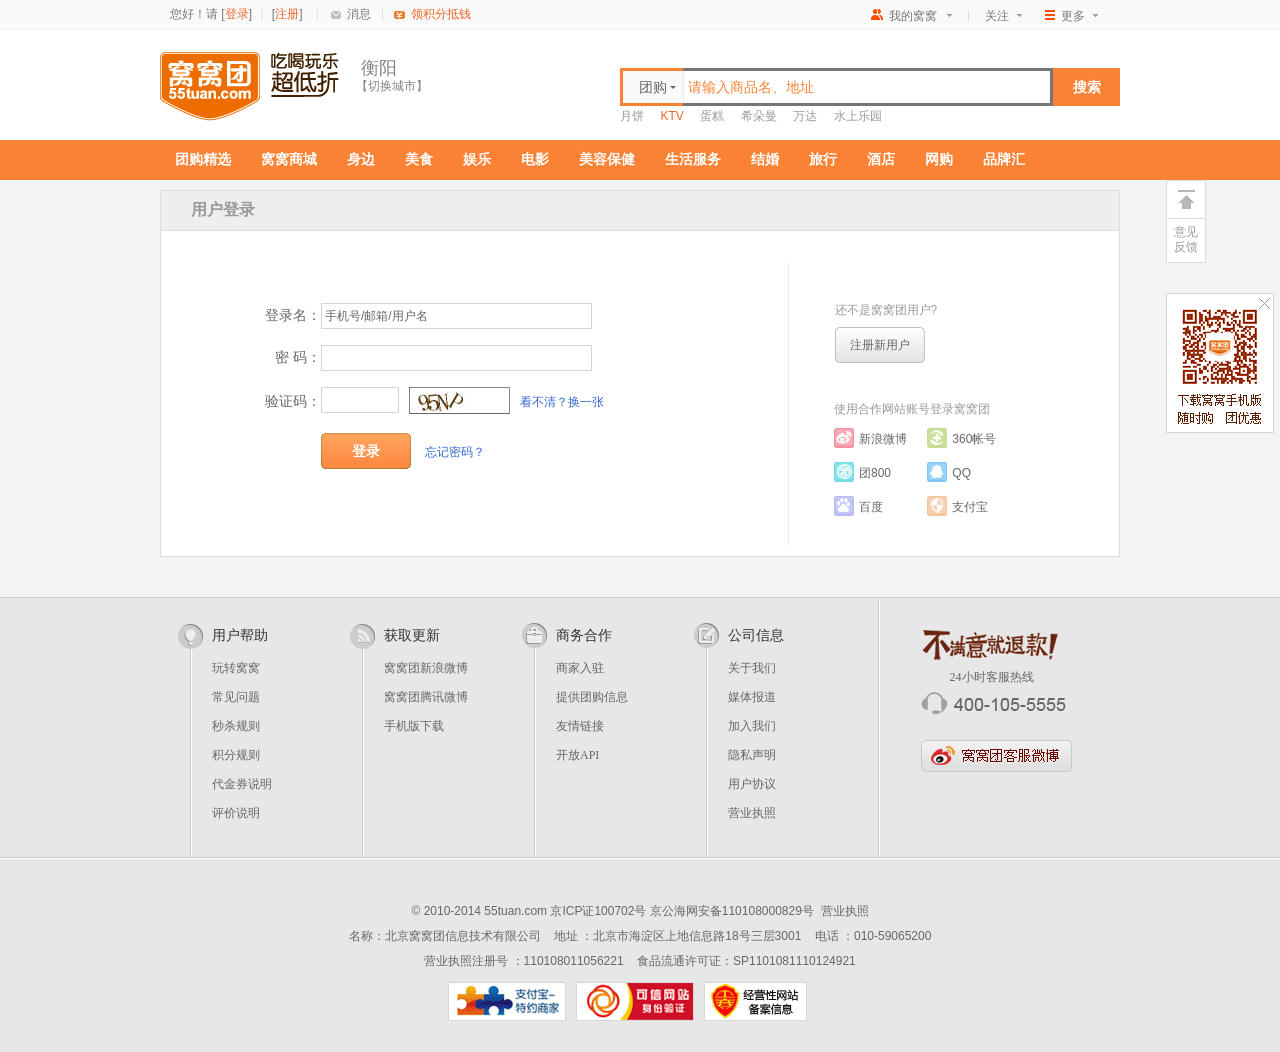
<file: webapps/wowotuan/login.html>
<!doctype html>
<html>
	<head>
		<meta charset="utf-8">
		<title>用户登录|窝窝团</title>
        <link rel="stylesheet" href="css/basic.css" />
	</head>

	<body>
    	<div id="headTop">
        	<ul class="headTopUl clearfix">
                <li class="headTopUser">
                	<ul class="headTopList clearfix">
                		<li class="headRelat listmore">
                			<em class="moreico">woico</em>
                			<a class="Gray7" href="#" gae="click_my_55tuan">更多</a>
                			<b class="triangleT">triangle</b>
                			<ul class="ulbox linkmorbox">
                                <li>
                                	<a href="#" gae="click_mobile_top">手机版下载</a>
                                </li>
                                <li>
                                	<a id="addEmailBtn" href="#" gae="sub/Email">邮件订阅</a>
                                </li>
                                <li>
                                	<a href="#" onclick="AddFavorite(window.location,document.title)" gae="click_addfavorite">收藏本站</a>
                                </li>
                            </ul>
                			<b class="bh whiteBor">遮盖</b>
                		</li>
                        <li class="headRelat listsec">
                            <a class="Gray7" href="javascript:;" gae="click_my_55tuan">关注</a>
                            <b class="triangleT">triangle</b>
                            <ul class="ulbox linkBoxsec">
                                <li>
                                	<a class="wowo-sina" href="#" gae="weibo/r" target="_blank" title="窝窝团新浪微博">窝窝团新浪微博</a>
                                </li>
                                <li>
                                	<a class="wowo-qq" href="#" gae="qqwb/r" target="_blank" title="窝窝团腾讯微博">窝窝团腾讯微博</a>
                                </li>
                                <li>
                                	<a class="wowo-sina" href="#" gae="weibosinakf/r" title="窝窝团新浪客服微博" target="_blank">窝窝团新浪客服微博</a>
                                </li>
                            </ul>
                            <b class="bh whiteBor">遮盖</b>
                        </li>
                        <li class="headRelat headline">
                        	<em class="l-ico"></em>
                        </li>
                        <li class="headRelat list">
                        	<em class="woico">woico</em>
                        	<a class="Gray7" rel="nofollow" href="#" gae="click_my_55tuan">我的窝窝</a>
                        	<b class="triangleT">triangle</b>
                        	<ul class="ulbox linkBox">
                                <li>
                                	<a rel="nofollow" href="#" gae="click_my_orders">我的订单</a>
                                </li>
                                <li>
                                	<a rel="nofollow" href="#" gae="click_my_like">我的收藏</a>
                                </li>
                                <li>
                                	<a rel="nofollow" href="#" gae="click_my_score">我的积分</a>
                                </li>
                                <li>
                                	<a rel="nofollow" href="#" gae="click_my_comment">我的评价</a>
                                </li>
                                <li>
                                	<a rel="nofollow" href="#" gae="click_my_account">帐号设置</a>
                                </li>
                                <li>
                                	<a rel="nofollow" href="#" gae="click_my_balance">账户余额</a>
                                </li>
                                <li>
                                	<a rel="nofollow" href="#" gae="click_my_vouchers">代金券</a>
                                </li>
                                <li>
                                	<a rel="nofollow" href="#" gae="click_my_notifybox">消息中心</a>
                                </li>
                            </ul>
                        	<b class="bh whiteBor">遮盖</b>
                        </li>
                    </ul>
                </li>
                <li class="headTopLogin">
                	<span class="Gray7">
                        您好！请 [<a class="yellowd1" rel="nofollow" gae="click_toplogin" href="login.html">登录</a>]
                        <b class="borderdc">|</b>
                        [<a class="yellowd1" rel="nofollow" gae="click_topregister" href="reg.html">注册</a>]
                        <b class="borderdc p_0_10">|</b>
                	</span>
                    <ul class="clearfix">
                    	<li id="msgCount" class="headTopUlist no">
                    		<em class="messico">messico</em>
                    		<a class="Gray7" rel="nofollow" href="#">消息</a>
                    	</li>
                    	<b class="borderdc p_1_10">|</b>
                    </ul>
                	<a id="integration" gae="click_topsignin" href="#">
                		<em></em>
                		领积分抵钱
                	</a>
                </li>
            </ul>
        </div>
        <div id="headMin">
        	<ul class="headConul clearfix">
				<li class="logoLi">
					<a gae="click_logo" href="#">
						<h1 class="bh logo">窝窝团</h1>
					</a>
				</li>
				<li class="wowoTitLi">
                    <a gae="click_slogan" href="#">
                        <h2 class="bh wowoTit">精挑细选</h2>
                    </a>
				</li>
                <li class="cityBox">
                	<h2 id="cityname" class="cityName">衡阳</h2>
                    <span class="cityLink">
                    【<a class="Gray5a" href="http://www.55tuan.com/city_list.html" gae="city_list">切换城市</a>】
                    </span>
                	<span id="show_city" class="cityTs">
                        <b class="triangbor">三角</b>
                        <a id="ipClose" class="closeTs" href="javascript:;">关闭</a>
                        您是不是在
                        <em id="ipcityname" class="bluec4">衡阳</em>
                        ？点击可选择其他城市
                	</span>
                </li>
				<li class="searchLi ">
					<div class="searchlf">
						<span class="tri"></span>
                        <div class="hd">
                            <a class="on deal" href="javascript:;">团购</a>
                            <a class="shoper" href="javascript:;">商家</a>
                        </div>
					</div>
					<form id="soso_form" method="get" action="">
						<input class="searchTxt" type="text" autocomplete="off" maxlength="140" name="w" value="请输入商品名、地址">
						<a id="soso_submit" class="searchBtn" href="#">搜索</a>
						<input id="sg_from" type="hidden" name="sg_from" value="1">
						<input id="searchType" type="hidden" name="searchType" value="0">
					</form>
                    <div class="hotkey" style="display:block" data-title="data_T">
                        <a target="_self" gae="click_search_top-月饼" href="#">月饼</a>
                        <a class="on" target="_self" gae="click_search_top-KTV" href="#">KTV</a>
                        <a target="_self" gae="click_search_top-蛋糕" href="#">蛋糕</a>
                        <a target="_self" gae="click_search_top-希朵曼" href="#">希朵曼</a>
                        <a target="_self" gae="click_search_top-万达" href="#">万达</a>
                        <a target="_self" gae="click_search_top-水上乐园" href="#">水上乐园</a>
                    </div>
                    <div class="hotkey" data-title="data_S" style="display: none;">
                        <a target="_self" gae="click_search_top-月饼" href="#">月饼</a>
                        <a class="on" target="_self" gae="click_search_top-KTV" href="#">KTV</a>
                        <a target="_self" gae="click_search_top-蛋糕" href="#">蛋糕</a>
                        <a target="_self" gae="click_search_top-希朵曼" href="#">希朵曼</a>
                        <a target="_self" gae="click_search_top-万达" href="#">万达</a>
                        <a target="_self" gae="click_search_top-水上乐园" href="#">水上乐园</a>
                    </div>
                    <div class="searchBox">
                    	<p class="searchTip">最近搜索过 </p>
                    	<ul class="clearfix"> </ul>

                    </div>
				</li>
				<li id="userPointDiv" class="pointnum">
					<b class="triangbor">三角</b>
					<span class="Gray7">
						积分：<strong id="userPointStrong" class="red21"></strong>
					</span>
				</li>
			</ul>
        </div>
        <div id="headNav">
            <ul id="navList" class="navUl clearfix">
                <li class="first_nav" date-nav="index">
                	<a gae="click_channel1_Nav" href="http://hengyang.55tuan.com">团购精选</a>
                </li>
                <li date-nav="shangcheng">
                	<a gae="click_channel10_Nav" href="http://hengyang.55.com">窝窝商城</a>
                </li>
                <li class="zIndex2" date-nav="shenbian">
                	<a gae="click_channel12_Nav" href="http://hengyang.55tuan.com/shenbian/list">身边</a>
                </li>
                <li date-nav="meishi">
                	<a gae="click_channel2_Nav" href="http://hengyang.55tuan.com/meishi">美食</a>
                </li>
                <li date-nav="yule">
                	<a gae="click_channel3_Nav" href="http://hengyang.55tuan.com/yule">娱乐</a>
                </li>
                <li class="zIndex" date-nav="dianying">
                	<a gae="click_channel4_Nav" href="http://hengyang.55tuan.com/dianying/dingzuo">电影</a>
                </li>
                <li date-nav="meirongbaojian">
                	<a gae="click_channel5_Nav" href="http://hengyang.55tuan.com/meirongbaojian">美容保健</a>
                </li>
                <li date-nav="shenghuofuwu">
                	<a gae="click_channel6_Nav" href="http://hengyang.55tuan.com/shenghuofuwu">生活服务</a>
                </li>
                <li date-nav="jiehun">
                	<a gae="click_channel13_Nav" href="http://jiehun.55tuan.com">结婚</a>
                </li>
                <li date-nav="lvyou">
                	<a gae="click_channel7_Nav" href="http://lvyou.55tuan.com">旅行</a>
                </li>
                <li date-nav="jiudian">
                	<a gae="click_channel8_Nav" href="http://jiudian.55tuan.com">酒店</a>
                </li>
                <li date-nav="shangpin">
                	<a gae="click_channel9_Nav" href="http://shangpin.55tuan.com">网购</a>
                </li>
                <li date-nav="shop">
                	<a gae="click_channel11_Nav" href="http://shop.55tuan.com">品牌汇</a>
                </li>
            </ul>
        </div>
        <div class="ucenter clearfix">
            <div class="uc-box clearfix">
            	<div class="title_main"> 用户登录 </div>
            	<div id="loginbox" class="ucon">
            		<div class="msgerror">
                        <p><span id="login_msg" class="error"></span></p>
            		</div>
                    <form id="loginform" class="formbox" action="" method="get" name="form1" style="display: block">
                        <input type="hidden" value="" name="callbackparam">
                        <input type="hidden" value="" name="service">
                        <input id="url" type="hidden" value="" name="url">
                        <input id="source" type="hidden" value="1" name="source">
                        <table class="log-reg-table" width="620" cellspacing="0" cellpadding="0" border="0">
                            <tbody>
                                <tr>
                                    <td width="160" align="right">登录名：</td>
                                    <td>
                                        <input class="int-type w-fir grey" type="text" name="email" value="手机号/邮箱/用户名" tips="手机号/邮箱/用户名" rule="">
                                    </td>
                                </tr>
                                <tr>
                                    <td width="160" align="right">密  码：</td>
                                    <td>
                                        <input class="int-type w-fir" type="password" name="password" tips="密码" value="" status="error">
                                    </td>
                                </tr>
                                <tr>
                                    <td width="160" align="right">验证码：</td>
                                    <td>
                                        <input id="logsafecode" class="int-type w-sec" type="text" name="safecode_id" tips="验证码" maxlength="4">
                                        <img id="safecodeloginimg" class="pic" width="100" height="30" src="images/safecodelogin.jpg">
                                        <a id="safecodeloginlink" class="tips" href="#">看不清？换一张</a>
                                    </td>
                                </tr>
                                <tr>
                                    <td> </td>
                                    <td>
                                        <a id="userLogin" class="ubg bigtn redbig" gae="click_login_normal_login" href="#">登录</a>
                                        <a class="tips" href="#" gae="click_user-login/password">忘记密码？</a>
                                    </td>
                                </tr>
                            </tbody>
                        </table>
                    </form>
            	</div>
            	<div class="uside">
            		<div class="side-top nonebor">
            			<p class="tit">还不是窝窝团用户?</p>
            			<a class="ubg bigtn secbig" href="reg.html" gae="click_user-login/register">注册新用户</a>
            		</div>
            		<div class="side-min">
            			<p class="tit">使用合作网站账号登录窝窝团</p>
            			<div class="otherlogin">
                            <a class="weibo" href="#" gae="click_user-login/weibo" alt="新浪微博" target="_blank">新浪微博</a>
                            <a class="zh60" href="#" gae="click_user-login/360" alt="360" target="_blank">360帐号</a>
                            <a class="t800" href="#" gae="click_user-login/tuan800" alt="团800" target="_blank">团800</a>
                            <a class="qq" href="#" gae="click_user-login/QQ" alt="QQ" target="_blank">QQ</a>
                            <a class="baid" href="#" gae="click_user-login/baidu" alt="百度" target="_blank">百度</a>
                            <a class="zfb" href="#" gae="click_user-login/zhifubao" alt="支付宝" target="_blank">支付宝</a>
            			</div>
            		</div>
            	</div>
            </div>
        </div>
        <div id="footer">
            <div class="bottom-box clearfix">
                <div class="boul">
                	<ul class="boul-list">
                		<li class="li-x">
                			<h2 class="">用户帮助</h2>
                		</li>
                        <li>
                        	<a class="bolist-a" rel="nofollow" href="#">玩转窝窝</a>
                        </li>
                        <li>
                        	<a class="bolist-a" rel="nofollow" href="#">常见问题</a>
                        </li>
                        <li>
                        	<a class="bolist-a" rel="nofollow" href="#">秒杀规则</a>
                        </li>
                        <li>
                        	<a class="bolist-a" rel="nofollow" href="#">积分规则</a>
                        </li>
                        <li>
                        	<a class="bolist-a" rel="nofollow" href="#">代金券说明</a>
                        </li>
                        <li>
                        	<a class="bolist-a" rel="nofollow" href="#">评价说明</a>
                        </li>
                	</ul>
                	<b class="ico"></b>
                </div>
                <div class="boul">
                    <ul class="boul-list">
                        <li class="li-x">
                        	<h2 class="h2-1">获取更新</h2>
                        </li>
                        <li>
                        	<a class="bolist-a" gae="weibo" href="#" target="_blank">窝窝团新浪微博</a>
                        </li>
                        <li>
                        	<a class="bolist-a" gae="tencentbtm" href="#" target="_blank">窝窝团腾讯微博</a>
                        </li>
                        <li>
                        	<a class="bolist-a" rel="nofollow" gae="click_mobile_bottom" href="#">手机版下载</a>
                        </li>
                    </ul>
                	<b class="ico ico2"></b>
                </div>
                <div class="boul">
                    <ul class="boul-list">
                        <li class="li-x">
                        	<h2 class="h2-2">商务合作</h2>
                        </li>
                        <li>
                        	<a class="bolist-a" rel="nofollow" href="#">商家入驻</a>
                        </li>
                        <li>
                        	<a class="bolist-a" rel="nofollow" href="#">提供团购信息</a>
                        </li>
                        <li>
                        	<a class="bolist-a" rel="nofollow" href="#">友情链接</a>
                        </li>
                        <li>
                        	<a class="bolist-a" rel="nofollow" href="#">开放API </a>
                        </li>
                    </ul>
                    <b class="ico ico3"></b>
                </div>
                <div class="boul">
                    <ul class="boul-list">
                        <li class="li-x">
                        	<h2 class="h2-3">公司信息</h2>
                        </li>
                        <li>
                        	<a class="bolist-a" rel="nofollow" href="#">关于我们</a>
                        </li>
                        <li>
                        	<a class="bolist-a" rel="nofollow" href="#">媒体报道</a>
                        </li>
                        <li>
                        	<a class="bolist-a" rel="nofollow" href="#">加入我们</a>
                        </li>
                        <li>
                        	<a class="bolist-a" rel="nofollow" href="#">隐私声明</a>
                        </li>
                        <li>
                        	<a class="bolist-a" rel="nofollow" href="#">用户协议</a>
                        </li>
                        <li>
                        	<a class="bolist-a" rel="nofollow" href="#">营业执照</a>
                        </li>
                    </ul>
                    <b class="ico ico4"></b>
                </div>
                <div class="kefu">
                	<div class="kefu-bottom">
                		<h2 class="kh2-0 bh">不满意就退款</h2>
                		<h2 class="kh2-1">24小时客服热线</h2>
                		<h2 class="kh2-2 bh">400-105-5555</h2>
                		<a class="bh kfwwweibo" target="_blank" href="#">窝窝团客服微博</a>
                	</div>
                </div>
            </div>
        </div>
        <div class="footer-btm">
			<div class="footer">
				&copy; 2010-2014 55tuan.com 京ICP证100702号 京公海网安备110108000829号&nbsp; 
				<a target="_blank" href="#">营业执照</a>
			</div>
			<div class="footer">名称：北京窝窝团信息技术有限公司&nbsp;&nbsp;&nbsp;&nbsp;地址 ：北京市海淀区上地信息路18号三层3001&nbsp;&nbsp;&nbsp;&nbsp;电话 ：010-59065200</div>
			<div class="footer">营业执照注册号 ：110108011056221&nbsp;&nbsp;&nbsp;&nbsp;食品流通许可证：SP1101081110124921</div>
			<div class="wowofawu">
                <a class="fawu-1" rel="nofollow" href="#">支付宝</a>
                <a class="fawu-3" rel="nofollow" href="#" target="_blank">可信网站</a>
                <a class="fawu-5" rel="nofollow" href="#" target="_blank">经营性网站备案信息</a>
            </div>
        </div>
        <div id="ritfllow" style="position: fixed; top: 180px; left: 1155.5px;">
			<a class="gotopBtn" href="#" style="visibility: visible; height: 38px;">top</a>
			<div class="mobileBtn" style="visibility: hidden;">
				<div class="codeImg">
					<a gae="click_apr_erweima" target="_blank" href="#">
						<img width="116" height="148" src="images/ritcodes0807.png">
					</a>
				</div>
			</div>
			<a class="fee_opin" target="_blank" href="#">意见反馈</a>
		</div>
        <div id="ritCode" style="position: fixed; top: 250px; left: 1155.5px; visibility: visible;">
			<div class="imgbox">
				<a gae="click_apr_erweima" target="_blank" href="#">
					<img width="108" height="183" src="images/ritcodeb.png">
				</a>
				<a class="cCode" href="#">close</a>
			</div>
		</div>
	</body>
</html>
</file>
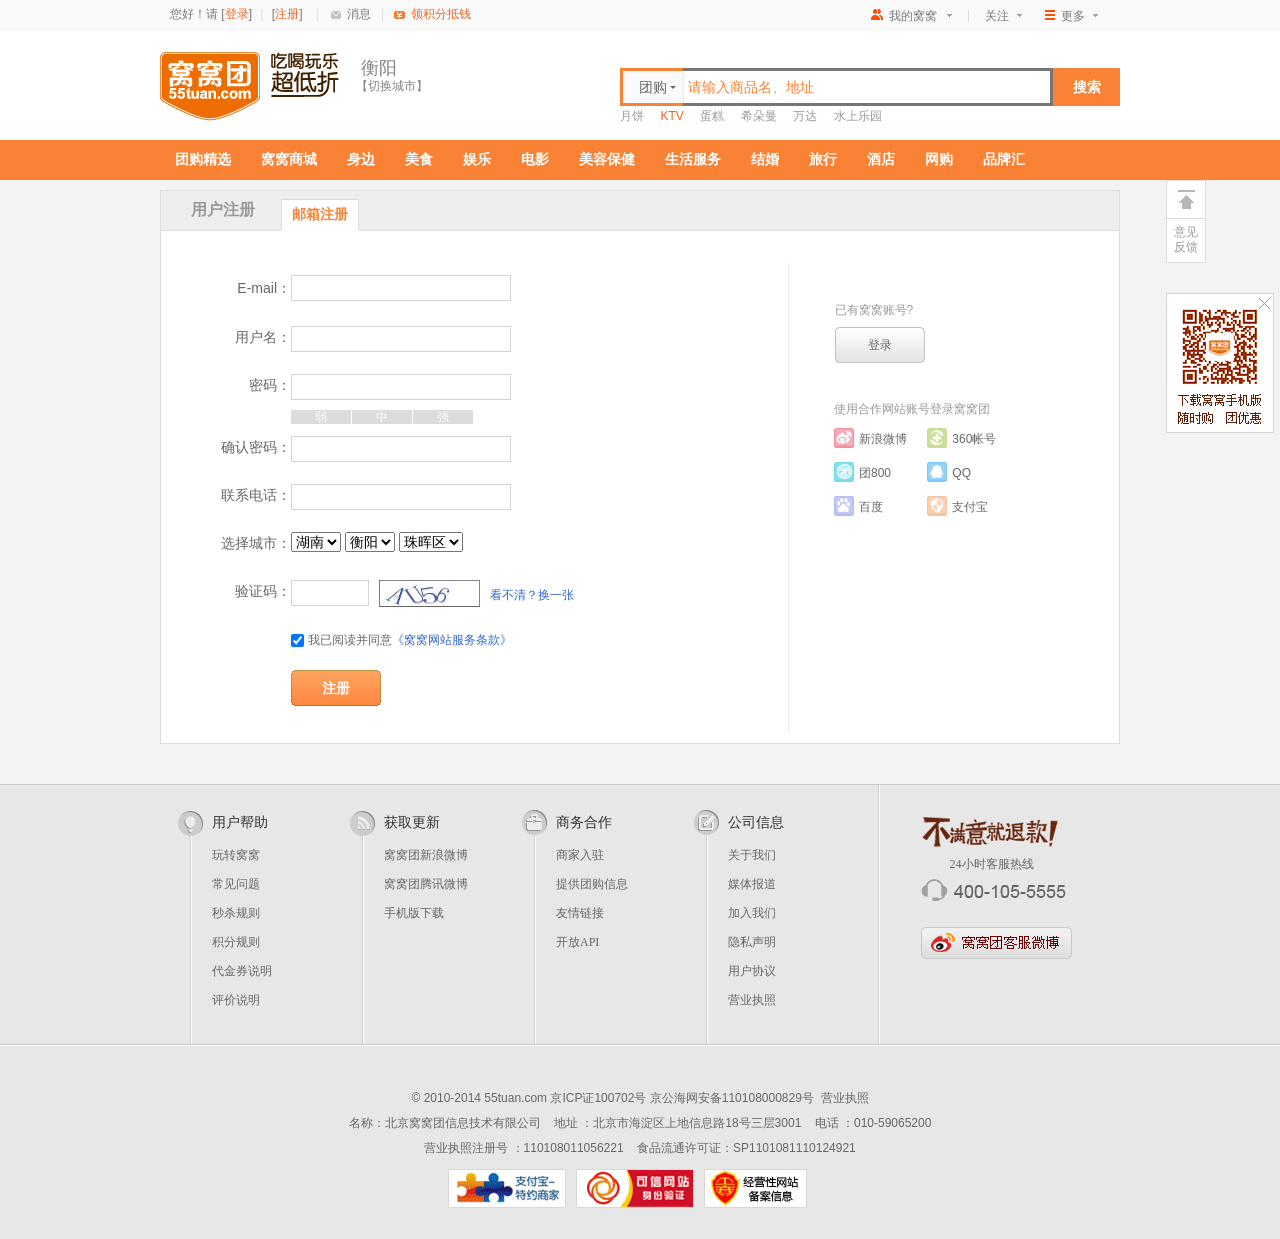
<file: webapps/wowotuan/reg.html>
<!doctype html>
<html>
    <head>
        <meta charset="utf-8">
        <title>用户注册|窝窝团</title>
        <link rel="stylesheet" href="css/basic.css" />
    </head>
    
    <body>
    	<div id="headTop">
        	<ul class="headTopUl clearfix">
                <li class="headTopUser">
                	<ul class="headTopList clearfix">
                		<li class="headRelat listmore">
                			<em class="moreico">woico</em>
                			<a class="Gray7" href="#" gae="click_my_55tuan">更多</a>
                			<b class="triangleT">triangle</b>
                			<ul class="ulbox linkmorbox">
                                <li>
                                	<a href="#" gae="click_mobile_top">手机版下载</a>
                                </li>
                                <li>
                                	<a id="addEmailBtn" href="#" gae="sub/Email">邮件订阅</a>
                                </li>
                                <li>
                                	<a href="#" onclick="AddFavorite(window.location,document.title)" gae="click_addfavorite">收藏本站</a>
                                </li>
                            </ul>
                			<b class="bh whiteBor">遮盖</b>
                		</li>
                        <li class="headRelat listsec">
                            <a class="Gray7" href="javascript:;" gae="click_my_55tuan">关注</a>
                            <b class="triangleT">triangle</b>
                            <ul class="ulbox linkBoxsec">
                                <li>
                                	<a class="wowo-sina" href="#" gae="weibo/r" target="_blank" title="窝窝团新浪微博">窝窝团新浪微博</a>
                                </li>
                                <li>
                                	<a class="wowo-qq" href="#" gae="qqwb/r" target="_blank" title="窝窝团腾讯微博">窝窝团腾讯微博</a>
                                </li>
                                <li>
                                	<a class="wowo-sina" href="#" gae="weibosinakf/r" title="窝窝团新浪客服微博" target="_blank">窝窝团新浪客服微博</a>
                                </li>
                            </ul>
                            <b class="bh whiteBor">遮盖</b>
                        </li>
                        <li class="headRelat headline">
                        	<em class="l-ico"></em>
                        </li>
                        <li class="headRelat list">
                        	<em class="woico">woico</em>
                        	<a class="Gray7" rel="nofollow" href="#" gae="click_my_55tuan">我的窝窝</a>
                        	<b class="triangleT">triangle</b>
                        	<ul class="ulbox linkBox">
                                <li>
                                	<a rel="nofollow" href="#" gae="click_my_orders">我的订单</a>
                                </li>
                                <li>
                                	<a rel="nofollow" href="#" gae="click_my_like">我的收藏</a>
                                </li>
                                <li>
                                	<a rel="nofollow" href="#" gae="click_my_score">我的积分</a>
                                </li>
                                <li>
                                	<a rel="nofollow" href="#" gae="click_my_comment">我的评价</a>
                                </li>
                                <li>
                                	<a rel="nofollow" href="#" gae="click_my_account">帐号设置</a>
                                </li>
                                <li>
                                	<a rel="nofollow" href="#" gae="click_my_balance">账户余额</a>
                                </li>
                                <li>
                                	<a rel="nofollow" href="#" gae="click_my_vouchers">代金券</a>
                                </li>
                                <li>
                                	<a rel="nofollow" href="#" gae="click_my_notifybox">消息中心</a>
                                </li>
                            </ul>
                        	<b class="bh whiteBor">遮盖</b>
                        </li>
                    </ul>
                </li>
                <li class="headTopLogin">
                	<span class="Gray7">
                        您好！请 [<a class="yellowd1" rel="nofollow" gae="click_toplogin" href="login.html">登录</a>]
                        <b class="borderdc">|</b>
                        [<a class="yellowd1" rel="nofollow" gae="click_topregister" href="reg.html">注册</a>]
                        <b class="borderdc p_0_10">|</b>
                	</span>
                    <ul class="clearfix">
                    	<li id="msgCount" class="headTopUlist no">
                    		<em class="messico">messico</em>
                    		<a class="Gray7" rel="nofollow" href="#">消息</a>
                    	</li>
                    	<b class="borderdc p_1_10">|</b>
                    </ul>
                	<a id="integration" gae="click_topsignin" href="#">
                		<em></em>
                		领积分抵钱
                	</a>
                </li>
            </ul>
        </div>
        <div id="headMin">
        	<ul class="headConul clearfix">
				<li class="logoLi">
					<a gae="click_logo" href="#">
						<h1 class="bh logo">窝窝团</h1>
					</a>
				</li>
				<li class="wowoTitLi">
                    <a gae="click_slogan" href="#">
                        <h2 class="bh wowoTit">精挑细选</h2>
                    </a>
				</li>
                <li class="cityBox">
                	<h2 id="cityname" class="cityName">衡阳</h2>
                    <span class="cityLink">
                    【<a class="Gray5a" href="http://www.55tuan.com/city_list.html" gae="city_list">切换城市</a>】
                    </span>
                	<span id="show_city" class="cityTs">
                        <b class="triangbor">三角</b>
                        <a id="ipClose" class="closeTs" href="javascript:;">关闭</a>
                        您是不是在
                        <em id="ipcityname" class="bluec4">衡阳</em>
                        ？点击可选择其他城市
                	</span>
                </li>
				<li class="searchLi ">
					<div class="searchlf">
						<span class="tri"></span>
                        <div class="hd">
                            <a class="on deal" href="javascript:;">团购</a>
                            <a class="shoper" href="javascript:;">商家</a>
                        </div>
					</div>
					<form id="soso_form" method="get" action="">
						<input class="searchTxt" type="text" autocomplete="off" maxlength="140" name="w" value="请输入商品名、地址">
						<a id="soso_submit" class="searchBtn" href="#">搜索</a>
						<input id="sg_from" type="hidden" name="sg_from" value="1">
						<input id="searchType" type="hidden" name="searchType" value="0">
					</form>
                    <div class="hotkey" style="display:block" data-title="data_T">
                        <a target="_self" gae="click_search_top-月饼" href="#">月饼</a>
                        <a class="on" target="_self" gae="click_search_top-KTV" href="#">KTV</a>
                        <a target="_self" gae="click_search_top-蛋糕" href="#">蛋糕</a>
                        <a target="_self" gae="click_search_top-希朵曼" href="#">希朵曼</a>
                        <a target="_self" gae="click_search_top-万达" href="#">万达</a>
                        <a target="_self" gae="click_search_top-水上乐园" href="#">水上乐园</a>
                    </div>
                    <div class="hotkey" data-title="data_S" style="display: none;">
                        <a target="_self" gae="click_search_top-月饼" href="#">月饼</a>
                        <a class="on" target="_self" gae="click_search_top-KTV" href="#">KTV</a>
                        <a target="_self" gae="click_search_top-蛋糕" href="#">蛋糕</a>
                        <a target="_self" gae="click_search_top-希朵曼" href="#">希朵曼</a>
                        <a target="_self" gae="click_search_top-万达" href="#">万达</a>
                        <a target="_self" gae="click_search_top-水上乐园" href="#">水上乐园</a>
                    </div>
                    <div class="searchBox">
                    	<p class="searchTip">最近搜索过 </p>
                    	<ul class="clearfix"> </ul>


                    </div>
				</li>
				<li id="userPointDiv" class="pointnum">
					<b class="triangbor">三角</b>
					<span class="Gray7">
						积分：<strong id="userPointStrong" class="red21"></strong>
					</span>
				</li>
			</ul>
        </div>
        <div id="headNav">
            <ul id="navList" class="navUl clearfix">
                <li class="first_nav" date-nav="index">
                	<a gae="click_channel1_Nav" href="http://hengyang.55tuan.com">团购精选</a>
                </li>
                <li date-nav="shangcheng">
                	<a gae="click_channel10_Nav" href="http://hengyang.55.com">窝窝商城</a>
                </li>
                <li class="zIndex2" date-nav="shenbian">
                	<a gae="click_channel12_Nav" href="http://hengyang.55tuan.com/shenbian/list">身边</a>
                </li>
                <li date-nav="meishi">
                	<a gae="click_channel2_Nav" href="http://hengyang.55tuan.com/meishi">美食</a>
                </li>
                <li date-nav="yule">
                	<a gae="click_channel3_Nav" href="http://hengyang.55tuan.com/yule">娱乐</a>
                </li>
                <li class="zIndex" date-nav="dianying">
                	<a gae="click_channel4_Nav" href="http://hengyang.55tuan.com/dianying/dingzuo">电影</a>
                </li>
                <li date-nav="meirongbaojian">
                	<a gae="click_channel5_Nav" href="http://hengyang.55tuan.com/meirongbaojian">美容保健</a>
                </li>
                <li date-nav="shenghuofuwu">
                	<a gae="click_channel6_Nav" href="http://hengyang.55tuan.com/shenghuofuwu">生活服务</a>
                </li>
                <li date-nav="jiehun">
                	<a gae="click_channel13_Nav" href="http://jiehun.55tuan.com">结婚</a>
                </li>
                <li date-nav="lvyou">
                	<a gae="click_channel7_Nav" href="http://lvyou.55tuan.com">旅行</a>
                </li>
                <li date-nav="jiudian">
                	<a gae="click_channel8_Nav" href="http://jiudian.55tuan.com">酒店</a>
                </li>
                <li date-nav="shangpin">
                	<a gae="click_channel9_Nav" href="http://shangpin.55tuan.com">网购</a>
                </li>
                <li date-nav="shop">
                	<a gae="click_channel11_Nav" href="http://shop.55tuan.com">品牌汇</a>
                </li>
            </ul>
        </div>
        <div class="ucenter clearfix">
            <div class="uc-box clearfix">
            	<div class="title_main">
                    用户注册
                    <ul class="clearfix">
                    <li class="on">邮箱注册</li>
                    </ul>
            	</div>
            	<div id="register" class="ucon">
            		<form id="registererform" class="formbox" style="" action="" method="post" name="form1">
                        <input type="hidden" value="" name="signature">
                        <input type="hidden" value="" name="registerTime">
                        <input type="hidden" value="" name="referer">
            			<table class="log-reg-table" width="620" cellspacing="0" cellpadding="0" border="0">
            				<tbody>
            					<tr>
            						<td width="130" align="right">E-mail：</td>
                                    <td width="490">
                                        <div class="toemail">
                                            <div class="intbox" style="position: relative;">
                                                <iframe frameborder="0" style="display: none; height: 250px;">
                                                    <html>
                                                        <head></head>
                                                        <body></body>
                                                    </html>
                                                </iframe>
                                                <input id="regemail" class="int-type w-thir" type="text" autocomplete="off" tips="邮箱地址" name="email" rule="" style="ime-mode: disabled;">
                                                <div id="maillist" style="display: none;">
                                                    <h3>请选择邮箱类型</h3>
                                                    <ul>
                                                        <li class="on"></li>
                                                        <li>@qq.com</li>
                                                        <li>@163.com</li>
                                                        <li>@126.com</li>
                                                        <li>@sina.com</li>
                                                        <li>@hotmail.com</li>
                                                        <li>@yahoo.com.cn</li>
                                                        <li>@sohu.com</li>
                                                        <li>@yahoo.cn</li>
                                                        <li>@gmail.com</li>
                                                        <li>@tom.com</li>
                                                    </ul>
                                                </div>
                                            </div>
                                            <label id="regemail_msg" class="labelbox"></label>
                                        </div>
                                    </td>
                                </tr>
                                <tr>
                                    <td align="right">用户名：</td>
                                    <td>
                                        <div class="intbox">
                                        <input id="username" class="int-type w-thir" type="text" tips="用户名" name="username" rule="">
                                        </div>
                                        <label id="username_msg" class="labelbox seclabel" style="width:240px;"></label>
                                    </td>
                                </tr>
                                <tr>
                                    <td align="right">密码：</td>
                                    <td>
                                        <div class="intbox">
                                        <input id="password" class="int-type w-thir" type="password" tips="密码" name="password" rule="">
                                        </div>
                                        <label id="password_msg" class="labelbox seclabel" style="width:240px"></label>
                                    </td>
                                </tr>
                                <tr>
                                    <td class="nopad"></td>
                                    <td class="nopad">
                                        <ul class="ucr-stronger clearfix">
                                            <li>弱</li>
                                            <li>中</li>
                                            <li>强</li>
                                        </ul>
                                    </td>
                                </tr>
                                <tr>
                                    <td align="right">确认密码：</td>
                                    <td>
                                        <div class="intbox">
                                        <input id="reppassword" class="int-type w-thir" type="password" tips="确认密码" name="reppassword" rule="">
                                        </div>
                                        <label id="reppassword_msg" class="labelbox"></label>
                                    </td>
                                </tr>
                                <tr>
                                    <td align="right">联系电话：</td>
                                    <td>
                                        <div class="intbox">
                                        <input id="tel" class="int-type w-thir" type="text" tips="联系电话" name="tel" rule="">
                                        </div>
                                        <label id="tel_msg" class="labelbox seclabel" style="width:240px;"></label>
                                    </td>
                                </tr>
                                <tr>
                                    <input id="addressName" type="hidden" name="addressName" value="湖南 衡阳">
                                    <td align="right">选择城市：</td>
                                    <td style="height:30px;">
                                        <div class="intbox">
                                        <select id="province" class="selmar" name="province" tips="省份" rule="required" status="success">
                                        	<option>湖南</option>
                                        </select>
                                        <select id="city" class="selmar" name="city" tips="城市" rule="required" status="success">
                                        	<option>衡阳</option>
                                        </select>
                                        <select id="district" class="selmar" name="district" tips="地区" rule="required" status="success">
											<option>珠晖区</option>
										</select>
                                        </div>
                                        <label id="city_msg" class="labelbox"></label>
                                    </td>
                                </tr>
                                <tr>
                                    <td align="right">验证码：</td>
                                    <td>
                                        <div class="intbox">
                                            <input id="regsafecode" class="int-type w-sec" type="text" name="regsafecode" tips="验证码" rule="required" codedata="" maxlength="4">
                                            <img id="safecoderegimg" class="pic" width="100" height="30" src="images/safecode.jpg">
                                            <a id="safecodereglink" class="tips" href="javascript:">看不清？换一张</a>
                                        </div>
                                        <label id="regsafecode_msg" class="labelbox"></label>
                                    </td>
                                </tr>
                                <tr>
                                    <td align="right"> </td>
                                    <td class="checkbox">
                                    <p>
                                        <label>
                                        <input id="argee" class="check" type="checkbox" name="agree" value="1" checked="checked">我已阅读并同意<a class="tips" href="#">《窝窝网站服务条款》</a>
                                        </label>
                                    </p>
                                    </td>
                                </tr>
                                <tr>
                                    <td> </td>
                                    <td>
                                        <a id="button" class="ubg bigtn reggrey redbig" href="#">注册</a>
                                    </td>
                                </tr>
                            </tbody>
                        </table>
                    </form>
				</div>
                <div class="uside">
                    <div class="side-top nonebor tologin">
                        <p class="tit">已有窝窝账号?</p>
                        <a class="ubg bigtn secbig hov_on" href="login.html">登录</a>
                    </div>
                    <div class="side-min">
                        <p class="tit">使用合作网站账号登录窝窝团</p>
                        <div class="otherlogin">
                            <a class="weibo" href="#" gae="click_user-login/weibo" alt="新浪微博" target="_blank">新浪微博</a>
                            <a class="zh60" href="#" gae="click_user-login/360" alt="360" target="_blank">360帐号</a>
                            <a class="t800" href="#" gae="click_user-login/tuan800" alt="团800" target="_blank">团800</a>
                            <a class="qq" href="#" gae="click_user-login/QQ" alt="QQ" target="_blank">QQ</a>
                            <a class="baid" href="#" gae="click_user-login/baidu" alt="百度" target="_blank">百度</a>
                            <a class="zfb" href="#" gae="click_user-login/zhifubao" alt="支付宝" target="_blank">支付宝</a>
                        </div>
                    </div>
                </div>
            </div>
        </div>
        <div id="footer">
            <div class="bottom-box clearfix">
                <div class="boul">
                	<ul class="boul-list">
                		<li class="li-x">
                			<h2 class="">用户帮助</h2>
                		</li>
                        <li>
                        	<a class="bolist-a" rel="nofollow" href="#">玩转窝窝</a>
                        </li>
                        <li>
                        	<a class="bolist-a" rel="nofollow" href="#">常见问题</a>
                        </li>
                        <li>
                        	<a class="bolist-a" rel="nofollow" href="#">秒杀规则</a>
                        </li>
                        <li>
                        	<a class="bolist-a" rel="nofollow" href="#">积分规则</a>
                        </li>
                        <li>
                        	<a class="bolist-a" rel="nofollow" href="#">代金券说明</a>
                        </li>
                        <li>
                        	<a class="bolist-a" rel="nofollow" href="#">评价说明</a>
                        </li>
                	</ul>
                	<b class="ico"></b>
                </div>
                <div class="boul">
                    <ul class="boul-list">
                        <li class="li-x">
                        	<h2 class="h2-1">获取更新</h2>
                        </li>
                        <li>
                        	<a class="bolist-a" gae="weibo" href="#" target="_blank">窝窝团新浪微博</a>
                        </li>
                        <li>
                        	<a class="bolist-a" gae="tencentbtm" href="#" target="_blank">窝窝团腾讯微博</a>
                        </li>
                        <li>
                        	<a class="bolist-a" rel="nofollow" gae="click_mobile_bottom" href="#">手机版下载</a>
                        </li>
                    </ul>
                	<b class="ico ico2"></b>
                </div>
                <div class="boul">
                    <ul class="boul-list">
                        <li class="li-x">
                        	<h2 class="h2-2">商务合作</h2>
                        </li>
                        <li>
                        	<a class="bolist-a" rel="nofollow" href="#">商家入驻</a>
                        </li>
                        <li>
                        	<a class="bolist-a" rel="nofollow" href="#">提供团购信息</a>
                        </li>
                        <li>
                        	<a class="bolist-a" rel="nofollow" href="#">友情链接</a>
                        </li>
                        <li>
                        	<a class="bolist-a" rel="nofollow" href="#">开放API </a>
                        </li>
                    </ul>
                    <b class="ico ico3"></b>
                </div>
                <div class="boul">
                    <ul class="boul-list">
                        <li class="li-x">
                        	<h2 class="h2-3">公司信息</h2>
                        </li>
                        <li>
                        	<a class="bolist-a" rel="nofollow" href="#">关于我们</a>
                        </li>
                        <li>
                        	<a class="bolist-a" rel="nofollow" href="#">媒体报道</a>
                        </li>
                        <li>
                        	<a class="bolist-a" rel="nofollow" href="#">加入我们</a>
                        </li>
                        <li>
                        	<a class="bolist-a" rel="nofollow" href="#">隐私声明</a>
                        </li>
                        <li>
                        	<a class="bolist-a" rel="nofollow" href="#">用户协议</a>
                        </li>
                        <li>
                        	<a class="bolist-a" rel="nofollow" href="#">营业执照</a>
                        </li>
                    </ul>
                    <b class="ico ico4"></b>
                </div>
                <div class="kefu">
                	<div class="kefu-bottom">
                		<h2 class="kh2-0 bh">不满意就退款</h2>
                		<h2 class="kh2-1">24小时客服热线</h2>
                		<h2 class="kh2-2 bh">400-105-5555</h2>
                		<a class="bh kfwwweibo" target="_blank" href="#">窝窝团客服微博</a>
                	</div>
                </div>
            </div>
        </div>
        <div class="footer-btm">
			<div class="footer">
				&copy; 2010-2014 55tuan.com 京ICP证100702号 京公海网安备110108000829号&nbsp; 
				<a target="_blank" href="#">营业执照</a>
			</div>
			<div class="footer">名称：北京窝窝团信息技术有限公司&nbsp;&nbsp;&nbsp;&nbsp;地址 ：北京市海淀区上地信息路18号三层3001&nbsp;&nbsp;&nbsp;&nbsp;电话 ：010-59065200</div>
			<div class="footer">营业执照注册号 ：110108011056221&nbsp;&nbsp;&nbsp;&nbsp;食品流通许可证：SP1101081110124921</div>
			<div class="wowofawu">
                <a class="fawu-1" rel="nofollow" href="#">支付宝</a>
                <a class="fawu-3" rel="nofollow" href="#" target="_blank">可信网站</a>
                <a class="fawu-5" rel="nofollow" href="#" target="_blank">经营性网站备案信息</a>
            </div>
        </div>
        <div id="ritfllow" style="position: fixed; top: 180px; left: 1155.5px;">
			<a class="gotopBtn" href="#" style="visibility: visible; height: 38px;">top</a>
			<div class="mobileBtn" style="visibility: hidden;">
				<div class="codeImg">
					<a gae="click_apr_erweima" target="_blank" href="#">
						<img width="116" height="148" src="images/ritcodes0807.png">
					</a>
				</div>
			</div>
			<a class="fee_opin" target="_blank" href="#">意见反馈</a>
		</div>
        <div id="ritCode" style="position: fixed; top: 250px; left: 1155.5px; visibility: visible;">
			<div class="imgbox">
				<a gae="click_apr_erweima" target="_blank" href="#">
					<img width="108" height="183" src="images/ritcodeb.png">
				</a>
				<a class="cCode" href="#">close</a>
			</div>
		</div>
    </body>
</html>
</file>
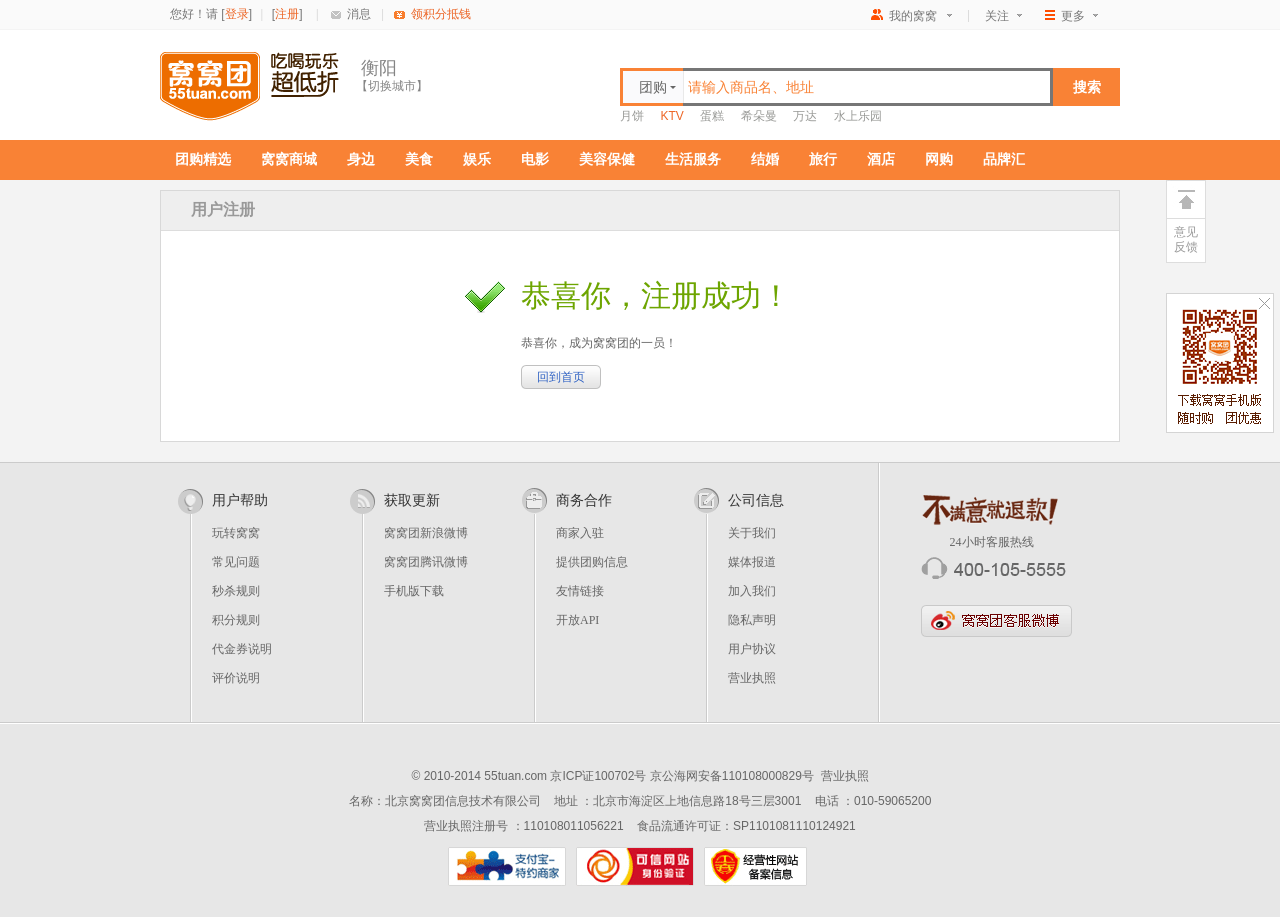
<file: webapps/wowotuan/regok.html>
<!doctype html>
<html>
	<head>
		<meta charset="utf-8">
		<title>窝窝团</title>
        <link rel="stylesheet" href="css/basic.css" />
	</head>

	<body id="index">
    	<input id="currentTime_" type="hidden" value="1409623012768">
    	<div id="headTop">
        	<ul class="headTopUl clearfix">
                <li class="headTopUser">
                	<ul class="headTopList clearfix">
                		<li class="headRelat listmore">
                			<em class="moreico">woico</em>
                			<a class="Gray7" href="#">更多</a>
                			<b class="triangleT">triangle</b>
                			<ul class="ulbox linkmorbox">
                                <li>
                                	<a href="#">手机版下载</a>
                                </li>
                                <li>
                                	<a id="addEmailBtn" href="#">邮件订阅</a>
                                </li>
                                <li>
                                	<a href="#">收藏本站</a>
                                </li>
                            </ul>
                			<b class="bh whiteBor">遮盖</b>
                		</li>
                        <li class="headRelat listsec">
                            <a class="Gray7" href="#">关注</a>
                            <b class="triangleT">triangle</b>
                            <ul class="ulbox linkBoxsec">
                                <li>
                                	<a class="wowo-sina" href="#" target="_blank" title="窝窝团新浪微博">窝窝团新浪微博</a>
                                </li>
                                <li>
                                	<a class="wowo-qq" href="#" target="_blank" title="窝窝团腾讯微博">窝窝团腾讯微博</a>
                                </li>
                                <li>
                                	<a class="wowo-sina" href="#" title="窝窝团新浪客服微博" target="_blank">窝窝团新浪客服微博</a>
                                </li>
                            </ul>
                            <b class="bh whiteBor">遮盖</b>
                        </li>
                        <li class="headRelat headline">
                        	<em class="l-ico"></em>
                        </li>
                        <li class="headRelat list">
                        	<em class="woico">woico</em>
                        	<a class="Gray7" rel="nofollow" href="#">我的窝窝</a>
                        	<b class="triangleT">triangle</b>
                        	<ul class="ulbox linkBox">
                                <li>
                                	<a rel="nofollow" href="#">我的订单</a>
                                </li>
                                <li>
                                	<a rel="nofollow" href="#">我的收藏</a>
                                </li>
                                <li>
                                	<a rel="nofollow" href="#">我的积分</a>
                                </li>
                                <li>
                                	<a rel="nofollow" href="#">我的评价</a>
                                </li>
                                <li>
                                	<a rel="nofollow" href="#">帐号设置</a>
                                </li>
                                <li>
                                	<a rel="nofollow" href="#">账户余额</a>
                                </li>
                                <li>
                                	<a rel="nofollow" href="#">代金券</a>
                                </li>
                                <li>
                                	<a rel="nofollow" href="#">消息中心</a>
                                </li>
                            </ul>
                        	<b class="bh whiteBor">遮盖</b>
                        </li>
                    </ul>
                </li>
                <li class="headTopLogin">
                	<span class="Gray7">
                        您好！请 [<a class="yellowd1" rel="nofollow" href="login.html" target="_blank">登录</a>]
                        <b class="borderdc">|</b>
                        [<a class="yellowd1" rel="nofollow" href="reg.html" target="_blank">注册</a>]
                        <b class="borderdc p_0_10">|</b>
                	</span>
                    <ul class="clearfix">
                    	<li id="msgCount" class="headTopUlist no">
                    		<em class="messico">messico</em>
                    		<a class="Gray7" rel="nofollow" href="#">消息</a>
                    	</li>
                    	<b class="borderdc p_1_10">|</b>
                    </ul>
                	<a id="integration" href="#">
                		<em></em>
                		领积分抵钱
                	</a>
                </li>
            </ul>
        </div>
        <div id="headMin">
        	<ul class="headConul clearfix">
				<li class="logoLi">
					<a gae="click_logo" href="#">
						<h1 class="bh logo">窝窝团</h1>
					</a>
				</li>
				<li class="wowoTitLi">
                    <a gae="click_slogan" href="#">
                        <h2 class="bh wowoTit">精挑细选</h2>
                    </a>
				</li>
                <li class="cityBox">
                	<h2 id="cityname" class="cityName">衡阳</h2>
                    <span class="cityLink">
                    【<a class="Gray5a" href="#" gae="city_list">切换城市</a>】
                    </span>
                	<span id="show_city" class="cityTs">
                        <b class="triangbor">三角</b>
                        <a id="ipClose" class="closeTs" href="#">关闭</a>
                        您是不是在
                        <em id="ipcityname" class="bluec4">衡阳</em>
                        ？点击可选择其他城市
                	</span>
                </li>
				<li class="searchLi ">
					<div class="searchlf">
						<span class="tri"></span>
                        <div class="hd">
                            <a class="on deal" href="#">团购</a>
                            <a class="shoper" href="#">商家</a>
                        </div>
					</div>
					<form id="soso_form" method="get" action="">
						<input class="searchTxt" type="text" autocomplete="off" maxlength="140" name="w" value="请输入商品名、地址">
						<a id="soso_submit" class="searchBtn" href="#">搜索</a>
						<input id="sg_from" type="hidden" name="sg_from" value="1">
						<input id="searchType" type="hidden" name="searchType" value="0">
					</form>
                    <div class="hotkey" style="display:block" data-title="data_T">
                        <a target="_self" href="#">月饼</a>
                        <a class="on" target="_self" href="#">KTV</a>
                        <a target="_self" href="#">蛋糕</a>
                        <a target="_self" href="#">希朵曼</a>
                        <a target="_self" href="#">万达</a>
                        <a target="_self" href="#">水上乐园</a>
                    </div>
                    <div class="hotkey" data-title="data_S" style="display: none;">
                        <a target="_self" href="#">月饼</a>
                        <a class="on" target="_self" href="#">KTV</a>
                        <a target="_self" href="#">蛋糕</a>
                        <a target="_self" href="#">希朵曼</a>
                        <a target="_self" href="#">万达</a>
                        <a target="_self" href="#">水上乐园</a>
                    </div>
                    <div class="searchBox">
                    	<p class="searchTip">最近搜索过 </p>
                    	<ul class="clearfix"> </ul>
                    </div>
				</li>
				<li id="userPointDiv" class="pointnum">
					<b class="triangbor">三角</b>
					<span class="Gray7">
						积分：<strong id="userPointStrong" class="red21"></strong>
					</span>
				</li>
			</ul>
        </div>
        <div id="headNav">
            <ul id="navList" class="navUl clearfix">
                <li class="first_nav" date-nav="index">
                	<a href="#">团购精选</a>
                </li>
                <li date-nav="shangcheng">
                	<a href="#">窝窝商城</a>
                </li>
                <li class="zIndex2" date-nav="shenbian">
                	<a href="#">身边</a>
                </li>
                <li date-nav="meishi">
                	<a href="#">美食</a>
                </li>
                <li date-nav="yule">
                	<a href="#">娱乐</a>
                </li>
                <li class="zIndex" date-nav="dianying">
                	<a href="#">电影</a>
                </li>
                <li date-nav="meirongbaojian">
                	<a href="#">美容保健</a>
                </li>
                <li date-nav="shenghuofuwu">
                	<a href="#">生活服务</a>
                </li>
                <li date-nav="jiehun">
                	<a href="#">结婚</a>
                </li>
                <li date-nav="lvyou">
                	<a href="#">旅行</a>
                </li>
                <li date-nav="jiudian">
                	<a href="#">酒店</a>
                </li>
                <li date-nav="shangpin">
                	<a href="#">网购</a>
                </li>
                <li date-nav="shop">
                	<a href="#">品牌汇</a>
                </li>
            </ul>
        </div>
        <div class="ucenter">
			<div class="uc-tips">
				<div class="title_main"> 用户注册 </div>
				<div class="uc-tip50">
					<div class="ucicon success">成功</div>
					<h3 class="tit green mar10">恭喜你，注册成功！</h3>
					<span class="txt">
                        恭喜你，成为窝窝团的一员！
                    </span>
					<div class="btmBtn">
						<a class="ubg btn blabtn1" href="index.html">回到首页</a>
					</div>
				</div>
			</div>
		</div>
        <div id="footer">
            <div class="bottom-box clearfix">
                <div class="boul">
                	<ul class="boul-list">
                		<li class="li-x">
                			<h2 class="">用户帮助</h2>
                		</li>
                        <li>
                        	<a class="bolist-a" rel="nofollow" href="#">玩转窝窝</a>
                        </li>
                        <li>
                        	<a class="bolist-a" rel="nofollow" href="#">常见问题</a>
                        </li>
                        <li>
                        	<a class="bolist-a" rel="nofollow" href="#">秒杀规则</a>
                        </li>
                        <li>
                        	<a class="bolist-a" rel="nofollow" href="#">积分规则</a>
                        </li>
                        <li>
                        	<a class="bolist-a" rel="nofollow" href="#">代金券说明</a>
                        </li>
                        <li>
                        	<a class="bolist-a" rel="nofollow" href="#">评价说明</a>
                        </li>
                	</ul>
                	<b class="ico"></b>
                </div>
                <div class="boul">
                    <ul class="boul-list">
                        <li class="li-x">
                        	<h2 class="h2-1">获取更新</h2>
                        </li>
                        <li>
                        	<a class="bolist-a" href="#" target="_blank">窝窝团新浪微博</a>
                        </li>
                        <li>
                        	<a class="bolist-a" href="#" target="_blank">窝窝团腾讯微博</a>
                        </li>
                        <li>
                        	<a class="bolist-a" rel="nofollow" href="#">手机版下载</a>
                        </li>
                    </ul>
                	<b class="ico ico2"></b>
                </div>
                <div class="boul">
                    <ul class="boul-list">
                        <li class="li-x">
                        	<h2 class="h2-2">商务合作</h2>
                        </li>
                        <li>
                        	<a class="bolist-a" rel="nofollow" href="#">商家入驻</a>
                        </li>
                        <li>
                        	<a class="bolist-a" rel="nofollow" href="#">提供团购信息</a>
                        </li>
                        <li>
                        	<a class="bolist-a" rel="nofollow" href="#">友情链接</a>
                        </li>
                        <li>
                        	<a class="bolist-a" rel="nofollow" href="#">开放API </a>
                        </li>
                    </ul>
                    <b class="ico ico3"></b>
                </div>
                <div class="boul">
                    <ul class="boul-list">
                        <li class="li-x">
                        	<h2 class="h2-3">公司信息</h2>
                        </li>
                        <li>
                        	<a class="bolist-a" rel="nofollow" href="#">关于我们</a>
                        </li>
                        <li>
                        	<a class="bolist-a" rel="nofollow" href="#">媒体报道</a>
                        </li>
                        <li>
                        	<a class="bolist-a" rel="nofollow" href="#">加入我们</a>
                        </li>
                        <li>
                        	<a class="bolist-a" rel="nofollow" href="#">隐私声明</a>
                        </li>
                        <li>
                        	<a class="bolist-a" rel="nofollow" href="#">用户协议</a>
                        </li>
                        <li>
                        	<a class="bolist-a" rel="nofollow" href="#">营业执照</a>
                        </li>
                    </ul>
                    <b class="ico ico4"></b>
                </div>
                <div class="kefu">
                	<div class="kefu-bottom">
                		<h2 class="kh2-0 bh">不满意就退款</h2>
                		<h2 class="kh2-1">24小时客服热线</h2>
                		<h2 class="kh2-2 bh">400-105-5555</h2>
                		<a class="bh kfwwweibo" target="_blank" href="#">窝窝团客服微博</a>
                	</div>
                </div>
            </div>
        </div>
        <div class="footer-btm">
			<div class="footer">
				&copy; 2010-2014 55tuan.com 京ICP证100702号 京公海网安备110108000829号&nbsp; 
				<a target="_blank" href="#">营业执照</a>
			</div>
			<div class="footer">名称：北京窝窝团信息技术有限公司&nbsp;&nbsp;&nbsp;&nbsp;地址 ：北京市海淀区上地信息路18号三层3001&nbsp;&nbsp;&nbsp;&nbsp;电话 ：010-59065200</div>
			<div class="footer">营业执照注册号 ：110108011056221&nbsp;&nbsp;&nbsp;&nbsp;食品流通许可证：SP1101081110124921</div>
			<div class="wowofawu">
                <a class="fawu-1" rel="nofollow" href="#">支付宝</a>
                <a class="fawu-3" rel="nofollow" href="#" target="_blank">可信网站</a>
                <a class="fawu-5" rel="nofollow" href="#" target="_blank">经营性网站备案信息</a>
            </div>
        </div>
        <div id="ritfllow" style="position: fixed; top: 180px; left: 1155.5px;">
			<a class="gotopBtn" href="#" style="visibility: visible; height: 38px;">top</a>
			<div class="mobileBtn" style="visibility: hidden;">
				<div class="codeImg">
					<a gae="click_apr_erweima" target="_blank" href="#">
						<img width="116" height="148" src="images/ritcodes0807.png">
					</a>
				</div>
			</div>
			<a class="fee_opin" target="_blank" href="#">意见反馈</a>
		</div>
        <div id="ritCode" style="position: fixed; top: 250px; left: 1155.5px; visibility: visible;">
			<div class="imgbox">
				<a gae="click_apr_erweima" target="_blank" href="#">
					<img width="108" height="183" src="images/ritcodeb.png">
				</a>
				<a class="cCode" href="#">close</a>
			</div>
		</div>
	</body>
</html>
</file>
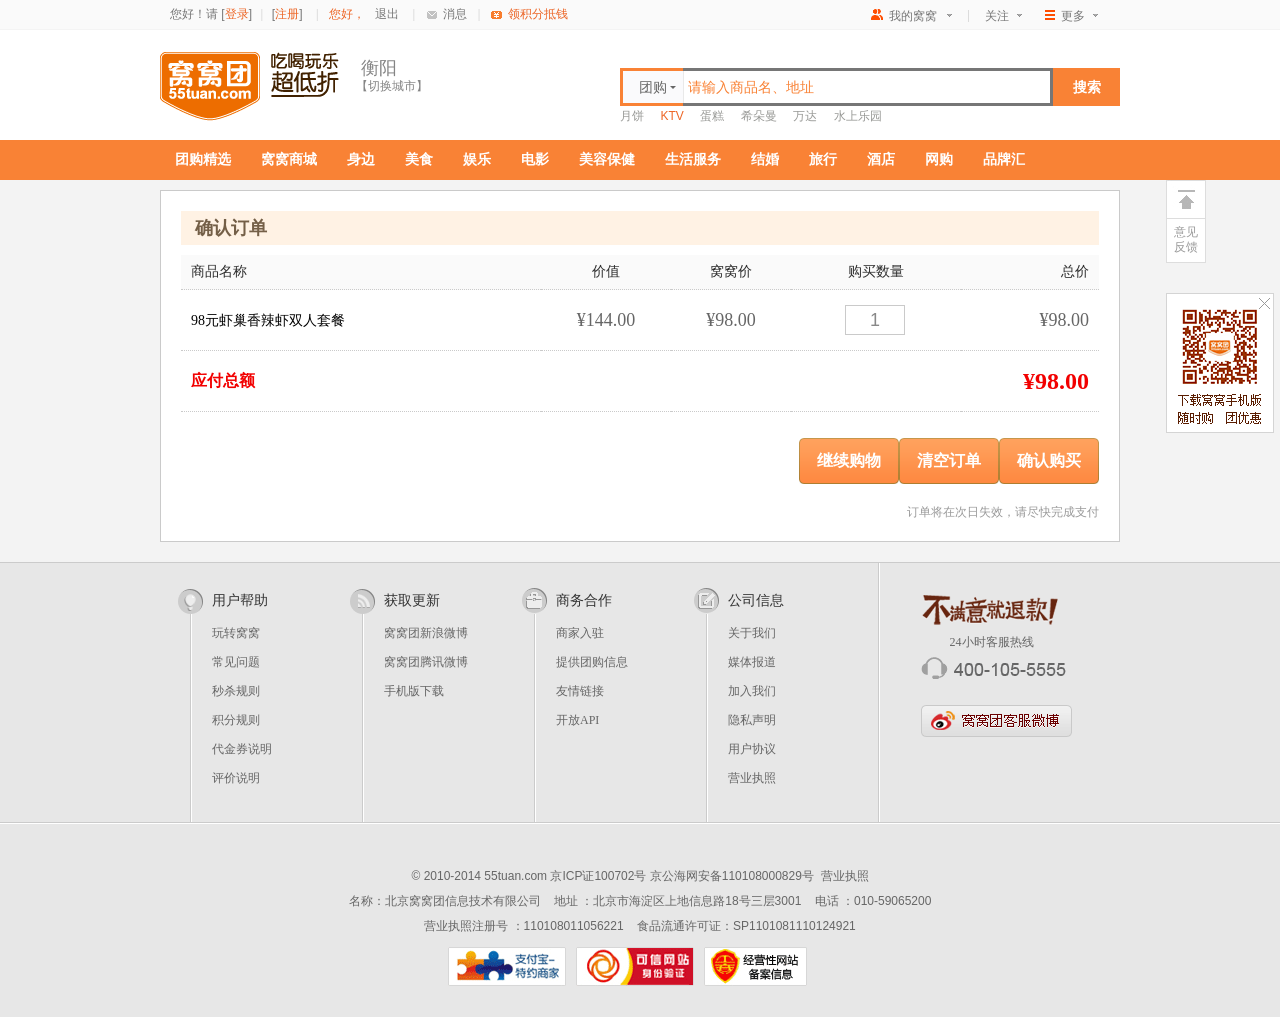
<file: webapps/wowotuan/shopcart.html>
<!DOCTYPE html>
<html>
	<head>
		<meta charset="utf-8">
		<title>窝窝团</title>
		<link rel="stylesheet" href="css/basic.css" type="text/css" />
	</head>
  
	<body id="index">
    	<div id="headTop">
        	<ul class="headTopUl clearfix">
                <li class="headTopUser">
                	<ul class="headTopList clearfix">
                		<li class="headRelat listmore">
                			<em class="moreico">woico</em>
                			<a class="Gray7" href="#">更多</a>
                			<b class="triangleT">triangle</b>
                			<ul class="ulbox linkmorbox">
                                <li>
                                	<a href="#">手机版下载</a>
                                </li>
                                <li>
                                	<a id="addEmailBtn" href="#">邮件订阅</a>
                                </li>
                                <li>
                                	<a href="#">收藏本站</a>
                                </li>
                            </ul>
                			<b class="bh whiteBor">遮盖</b>
                		</li>
                        <li class="headRelat listsec">
                            <a class="Gray7" href="#">关注</a>
                            <b class="triangleT">triangle</b>
                            <ul class="ulbox linkBoxsec">
                                <li>
                                	<a class="wowo-sina" href="#" target="_blank" title="窝窝团新浪微博">窝窝团新浪微博</a>
                                </li>
                                <li>
                                	<a class="wowo-qq" href="#" target="_blank" title="窝窝团腾讯微博">窝窝团腾讯微博</a>
                                </li>
                                <li>
                                	<a class="wowo-sina" href="#" title="窝窝团新浪客服微博" target="_blank">窝窝团新浪客服微博</a>
                                </li>
                            </ul>
                            <b class="bh whiteBor">遮盖</b>
                        </li>
                        <li class="headRelat headline">
                        	<em class="l-ico"></em>
                        </li>
                        <li class="headRelat list">
                        	<em class="woico">woico</em>
                        	<a class="Gray7" rel="nofollow" href="#">我的窝窝</a>
                        	<b class="triangleT">triangle</b>
                        	<ul class="ulbox linkBox">
                                <li>
                                	<a rel="nofollow" href="#">我的订单</a>
                                </li>
                                <li>
                                	<a rel="nofollow" href="#">我的收藏</a>
                                </li>
                                <li>
                                	<a rel="nofollow" href="#">我的积分</a>
                                </li>
                                <li>
                                	<a rel="nofollow" href="#">我的评价</a>
                                </li>
                                <li>
                                	<a rel="nofollow" href="#">帐号设置</a>
                                </li>
                                <li>
                                	<a rel="nofollow" href="#">账户余额</a>
                                </li>
                                <li>
                                	<a rel="nofollow" href="#">代金券</a>
                                </li>
                                <li>
                                	<a rel="nofollow" href="#">消息中心</a>
                                </li>
                            </ul>
                        	<b class="bh whiteBor">遮盖</b>
                        </li>
                    </ul>
                </li>
                <li class="headTopLogin">
                	<span class="Gray7" id="toplogin">
                        您好！请 [<a class="yellowd1" rel="nofollow" href="wwtproduct.action?op=toShowLogin">登录</a>]
                        <b class="borderdc">|</b>
                        [<a class="yellowd1" rel="nofollow" href="wwtproduct.action?op=toShowReg">注册</a>]
                        <b class="borderdc p_0_10">|</b>
                	</span>
                	<span id="topusername" class="yellowd1">
						您好，<a class="yellowd1" href="" id="uname"></a>
						&nbsp;
						<a class="Gray7" href="javascript:void"  id="loginout">退出</a>
						<b class="borderdc p_0_10">|</b>
					</span>
                    <ul class="clearfix">
                    	<li id="msgCount" class="headTopUlist no">
                    		<em class="messico">messico</em>
                    		<a class="Gray7" rel="nofollow" href="#">消息</a>
                    	</li>
                    	<b class="borderdc p_1_10">|</b>
                    </ul>
                	<a id="integration" href="#">
                		<em></em>
                		领积分抵钱
                	</a>
                </li>
            </ul>
        </div>
        <div id="headMin">
        	<ul class="headConul clearfix">
				<li class="logoLi">
					<a gae="click_logo" href="#">
						<h1 class="bh logo">窝窝团</h1>
					</a>
				</li>
				<li class="wowoTitLi">
                    <a gae="click_slogan" href="#">
                        <h2 class="bh wowoTit">精挑细选</h2>
                    </a>
				</li>
                <li class="cityBox">
                	<h2 id="cityname" class="cityName">衡阳</h2>
                    <span class="cityLink">
                    【<a class="Gray5a" href="#" gae="city_list">切换城市</a>】
                    </span>
                	<span id="show_city" class="cityTs">
                        <b class="triangbor">三角</b>
                        <a id="ipClose" class="closeTs" href="#">关闭</a>
                        您是不是在
                        <em id="ipcityname" class="bluec4">衡阳</em>
                        ？点击可选择其他城市
                	</span>
                </li>
				<li class="searchLi ">
					<div class="searchlf">
						<span class="tri"></span>
                        <div class="hd">
                            <a class="on deal" href="#">团购</a>
                            <a class="shoper" href="#">商家</a>
                        </div>
					</div>
					<form id="soso_form" method="get" action="">
						<input class="searchTxt" type="text" autocomplete="off" maxlength="140" name="w" value="请输入商品名、地址">
						<a id="soso_submit" class="searchBtn" href="#">搜索</a>
						<input id="sg_from" type="hidden" name="sg_from" value="1">
						<input id="searchType" type="hidden" name="searchType" value="0">
					</form>
                    <div class="hotkey" style="display:block" data-title="data_T">
                        <a target="_self" href="#">月饼</a>
                        <a class="on" target="_self" href="#">KTV</a>
                        <a target="_self" href="#">蛋糕</a>
                        <a target="_self" href="#">希朵曼</a>
                        <a target="_self" href="#">万达</a>
                        <a target="_self" href="#">水上乐园</a>
                    </div>
                    <div class="hotkey" data-title="data_S" style="display: none;">
                        <a target="_self" href="#">月饼</a>
                        <a class="on" target="_self" href="#">KTV</a>
                        <a target="_self" href="#">蛋糕</a>
                        <a target="_self" href="#">希朵曼</a>
                        <a target="_self" href="#">万达</a>
                        <a target="_self" href="#">水上乐园</a>
                    </div>
                    <div class="searchBox">
                    	<p class="searchTip">最近搜索过 </p>
                    	<ul class="clearfix"> </ul>
                    </div>
				</li>
				<li id="userPointDiv" class="pointnum">
					<b class="triangbor">三角</b>
					<span class="Gray7">
						积分：<strong id="userPointStrong" class="red21"></strong>
					</span>
				</li>
			</ul>
        </div>
        <div id="headNav">
            <ul id="navList" class="navUl clearfix">
                <li class="first_nav" date-nav="index">
                	<a href="#">团购精选</a>
                </li>
                <li date-nav="shangcheng">
                	<a href="#">窝窝商城</a>
                </li>
                <li class="zIndex2" date-nav="shenbian">
                	<a href="#">身边</a>
                </li>
                <li date-nav="meishi">
                	<a href="#">美食</a>
                </li>
                <li date-nav="yule">
                	<a href="#">娱乐</a>
                </li>
                <li class="zIndex" date-nav="dianying">
                	<a href="#">电影</a>
                </li>
                <li date-nav="meirongbaojian">
                	<a href="#">美容保健</a>
                </li>
                <li date-nav="shenghuofuwu">
                	<a href="#">生活服务</a>
                </li>
                <li date-nav="jiehun">
                	<a href="#">结婚</a>
                </li>
                <li date-nav="lvyou">
                	<a href="#">旅行</a>
                </li>
                <li date-nav="jiudian">
                	<a href="#">酒店</a>
                </li>
                <li date-nav="shangpin">
                	<a href="#">网购</a>
                </li>
                <li date-nav="shop">
                	<a href="#">品牌汇</a>
                </li>
            </ul>
        </div>
        
        <div id="payprocess">
			<h1>确认订单</h1>
			<form id="orderform" method="post" action="/buy/insertOrder.do">
				<table width="918" cellspacing="0" cellpadding="0" border="0">
                    <thead>
                        <tr>
                            <th class="first" width="350" valign="middle">商品名称</th>
                            <th width="130" valign="middle">价值</th>
                            <th width="120" valign="middle">窝窝价</th>
                            <th width="170" valign="middle">购买数量</th>
                            <th class="last" width="138" valign="middle">
                            	<span>总价</span>
                            </th>
                        </tr>
                    </thead>
					<tbody>
						<tr>
							<td valign="middle" height="60">
                                <a href="#">
                                	<span class="title">98元虾巢香辣虾双人套餐</span>
                                </a>
							</td>
							<td valign="middle" height="60" align="center">
								<span class="price">¥144.00</span>
							</td>
							<td valign="middle" height="60" align="center">
								<span class="price">¥98.00</span>
							</td>
							<td valign="middle" height="60">
								<div class="numbox">
									<input id="productnum" class="numtext yahei" type="text" value="1" autocomplete="off" style="ime-mode: disabled;" maxnum="999" minnum="1" name="number">
								</div>
							</td>
							<td class="last" valign="middle" height="60" align="center">
								<span id="yprice" class="price">¥98.00</span>
							</td>
						</tr>
					</tbody>
                    <tfoot>
                        <tr>
                            <td valign="middle" height="60" colspan="4">
                            	<span class="title redb">应付总额</span>
                            </td>
                            <td class="last" valign="middle" align="center">
                            	<strong class="price" style="float:right">¥98.00</strong>
                            	<b style="display:block;float:right;margin-right:20px;font-size:14px;line-height:33px;color:red"></b>
                            </td>
                    	</tr>
                        <tr>
                        	<td colspan="5"></td>
                        </tr>
                    </tfoot>
				</table>
			</form>
			<div class="subbox">
				<a id="nextbtn" class="next" type="next" href="javascript:;">确认购买</a>
				<a id="nextbtn" class="next" type="next" href="javascript:;">清空订单</a>
				<a id="nextbtn" class="next" type="next" href="javascript:;">继续购物</a>
				
			</div>
			<div class="extime" style="text-align:right;font-size:12px;color:#999;padding-top:20px;">订单将在次日失效，请尽快完成支付</div>
		</div>
        
        <div id="footer">
            <div class="bottom-box clearfix">
                <div class="boul">
                	<ul class="boul-list">
                		<li class="li-x">
                			<h2 class="">用户帮助</h2>
                		</li>
                        <li>
                        	<a class="bolist-a" rel="nofollow" href="#">玩转窝窝</a>
                        </li>
                        <li>
                        	<a class="bolist-a" rel="nofollow" href="#">常见问题</a>
                        </li>
                        <li>
                        	<a class="bolist-a" rel="nofollow" href="#">秒杀规则</a>
                        </li>
                        <li>
                        	<a class="bolist-a" rel="nofollow" href="#">积分规则</a>
                        </li>
                        <li>
                        	<a class="bolist-a" rel="nofollow" href="#">代金券说明</a>
                        </li>
                        <li>
                        	<a class="bolist-a" rel="nofollow" href="#">评价说明</a>
                        </li>
                	</ul>
                	<b class="ico"></b>
                </div>
                <div class="boul">
                    <ul class="boul-list">
                        <li class="li-x">
                        	<h2 class="h2-1">获取更新</h2>
                        </li>
                        <li>
                        	<a class="bolist-a" href="#" target="_blank">窝窝团新浪微博</a>
                        </li>
                        <li>
                        	<a class="bolist-a" href="#" target="_blank">窝窝团腾讯微博</a>
                        </li>
                        <li>
                        	<a class="bolist-a" rel="nofollow" href="#">手机版下载</a>
                        </li>
                    </ul>
                	<b class="ico ico2"></b>
                </div>
                <div class="boul">
                    <ul class="boul-list">
                        <li class="li-x">
                        	<h2 class="h2-2">商务合作</h2>
                        </li>
                        <li>
                        	<a class="bolist-a" rel="nofollow" href="#">商家入驻</a>
                        </li>
                        <li>
                        	<a class="bolist-a" rel="nofollow" href="#">提供团购信息</a>
                        </li>
                        <li>
                        	<a class="bolist-a" rel="nofollow" href="#">友情链接</a>
                        </li>
                        <li>
                        	<a class="bolist-a" rel="nofollow" href="#">开放API </a>
                        </li>
                    </ul>
                    <b class="ico ico3"></b>
                </div>
                <div class="boul">
                    <ul class="boul-list">
                        <li class="li-x">
                        	<h2 class="h2-3">公司信息</h2>
                        </li>
                        <li>
                        	<a class="bolist-a" rel="nofollow" href="#">关于我们</a>
                        </li>
                        <li>
                        	<a class="bolist-a" rel="nofollow" href="#">媒体报道</a>
                        </li>
                        <li>
                        	<a class="bolist-a" rel="nofollow" href="#">加入我们</a>
                        </li>
                        <li>
                        	<a class="bolist-a" rel="nofollow" href="#">隐私声明</a>
                        </li>
                        <li>
                        	<a class="bolist-a" rel="nofollow" href="#">用户协议</a>
                        </li>
                        <li>
                        	<a class="bolist-a" rel="nofollow" href="#">营业执照</a>
                        </li>
                    </ul>
                    <b class="ico ico4"></b>
                </div>
                <div class="kefu">
                	<div class="kefu-bottom">
                		<h2 class="kh2-0 bh">不满意就退款</h2>
                		<h2 class="kh2-1">24小时客服热线</h2>
                		<h2 class="kh2-2 bh">400-105-5555</h2>
                		<a class="bh kfwwweibo" target="_blank" href="#">窝窝团客服微博</a>
                	</div>
                </div>
            </div>
        </div>
        <div class="footer-btm">
			<div class="footer">
				&copy; 2010-2014 55tuan.com 京ICP证100702号 京公海网安备110108000829号&nbsp; 
				<a target="_blank" href="#">营业执照</a>
			</div>
			<div class="footer">名称：北京窝窝团信息技术有限公司&nbsp;&nbsp;&nbsp;&nbsp;地址 ：北京市海淀区上地信息路18号三层3001&nbsp;&nbsp;&nbsp;&nbsp;电话 ：010-59065200</div>
			<div class="footer">营业执照注册号 ：110108011056221&nbsp;&nbsp;&nbsp;&nbsp;食品流通许可证：SP1101081110124921</div>
			<div class="wowofawu">
                <a class="fawu-1" rel="nofollow" href="#">支付宝</a>
                <a class="fawu-3" rel="nofollow" href="#" target="_blank">可信网站</a>
                <a class="fawu-5" rel="nofollow" href="#" target="_blank">经营性网站备案信息</a>
            </div>
        </div>
        <div id="ritfllow" style="position: fixed; top: 180px; left: 1155.5px;">
			<a class="gotopBtn" href="#" style="visibility: visible; height: 38px;">top</a>
			<div class="mobileBtn" style="visibility: hidden;">
				<div class="codeImg">
					<a gae="click_apr_erweima" target="_blank" href="#">
						<img width="116" height="148" src="images/ritcodes0807.png">
					</a>
				</div>
			</div>
			<a class="fee_opin" target="_blank" href="#">意见反馈</a>
		</div>
        <div id="ritCode" style="position: fixed; top: 250px; left: 1155.5px; visibility: visible;">
			<div class="imgbox">
				<a gae="click_apr_erweima" target="_blank" href="#">
					<img width="108" height="183" src="images/ritcodeb.png">
				</a>
				<a class="cCode" href="#">close</a>
			</div>
		</div>
	</body>
</html>
</file>
<file: webapps/wowotuan/css/basic.css>
@charset "utf-8";
/* CSS Document */
html {
    background: none repeat scroll 0 0 #f3f3f3;
    color: #000;
    font-family: "微软雅黑",Tahoma,Verdana,Arial,sans-serif;
}
body {
    background: none repeat scroll 0 0 #f3f3f3;
}
body, div, dl, dt, dd, ul, ol, li, h1, h2, h3, h4, h5, h6, pre, code, form, fieldset, legend, input, textarea, p, blockquote, th, td, b, span, em {
    margin: 0;
    padding: 0;
}
table {
    border-collapse: collapse;
    border-spacing: 0;
}
fieldset, img {
    border: 0 none;
}
address, caption, cite, code, dfn, em, strong, th, var {
    font-style: normal;
    font-weight: normal;
}
li {
    list-style: none outside none;
}
caption, th {
    text-align: left;
}
h1, h2, h3, h4, h5, h6 {
    font-size: 100%;
    font-weight: normal;
}
q:before, q:after {
    content: "";
}
abbr, acronym {
    border: 0 none;
    font-variant: normal;
}
sup {
    vertical-align: text-top;
}
sub {
    vertical-align: text-bottom;
}
input, textarea, select {
    font-family: inherit;
    font-size: inherit;
    font-weight: inherit;
}
input, textarea, select {
}
input {
    outline: 0 none;
}
textarea {
    outline: 0 none;
}
legend {
    color: #000;
}
a {
    color: #000;
    cursor: pointer;
    outline: 0 none;
    text-decoration: none;
}
a:hover {
    text-decoration: underline;
}
.yahei {
    font-family: '微软雅黑','YaHei','黑体','Hei',Tahoma,Helvetica,arial,sans-serif;
}
.bh {
    display: block;
    font-size: 0;
    line-height: 0;
    margin: 0;
    overflow: hidden;
    padding: 0;
    text-indent: -999px;
}
.fl {
    float: left;
}
.fr {
    float: right;
}
.fff {
    color: #fff;
}
.Gray3 {
    color: #333;
}
.Gray6 {
    color: #666;
}
.Gray7 {
    color: #777;
}
.Gray9 {
    color: #999;
}
.Gray5a {
    color: #7b6b5a;
}
.bluec4 {
    color: #3264c4;
}
.red21 {
    color: #da2421;
}
.triangleT {
    display: block;
    font-size: 0;
    height: 3px;
    line-height: 0;
    overflow: hidden;
    position: absolute;
    text-indent: -999px;
    width: 5px;
}
.woico {
    display: block;
    font-size: 0;
    height: 14px;
    line-height: 0;
    overflow: hidden;
    position: absolute;
    text-indent: -999px;
    width: 12px;
}
.moreico {
    display: block;
    font-size: 0;
    height: 10px;
    line-height: 0;
    overflow: hidden;
    position: absolute;
    text-indent: -999px;
    width: 10px;
}
#headTop .woico {
    background-position: -130px -201px;
    left: 8px;
    top: 8px;
}
#headTop .moreico {
    background-position: -130px -218px;
    left: 8px;
    top: 10px;
}
.borderdc {
    color: #dcdcdc;
    font-weight: normal;
    padding: 0 5px;
}
.triangleT, .moreico, .woico, .messico, #headTop .headline .l-ico, #headTop .bglink, #headMin .logo, #headMin .wowoTit, #headMin .wowozh, .hotico, .huoico, .newico, .dzico, .mobileico, .closeTs, .triangbor, #headMin .pointnum .Gray7, .qx, .focuswowo .close, .wowoclose, .numicon, #integration em {
    background-image:url("../images/snakepuc.png");
}
.closeTs, .triangbor {
    display: block;
    font-size: 0;
    line-height: 0;
    overflow: hidden;
    text-indent: -999px;
}
.triangbor {
    background-position: -147px -180px;
    height: 6px;
    position: absolute;
    width: 9px;
}
.closeTs {
    background-position: -147px -163px;
    height: 12px;
    width: 12px;
}
.wowoclose {
    background-position: -127px -162px;
    background-repeat: no-repeat;
    display: block;
    font-size: 0;
    height: 16px;
    line-height: 0;
    overflow: hidden;
    position: absolute;
    text-indent: -999px;
    width: 16px;
}
.wowoclose:hover {
    background-position: -127px -181px;
}
.numicon {
    background-position: -148px -312px;
    background-repeat: no-repeat;
    color: #fff;
    font-size: 12px;
    font-weight: normal;
    height: 17px;
    line-height: 13px;
    position: absolute;
    text-align: center;
    width: 16px;
}
.on .numicon {
    background-position: -168px -312px;
}
.hotico, .huoico, .newico, .mobileico, .dzico {
    display: block;
    font-size: 0;
    height: 16px;
    line-height: 0;
    overflow: hidden;
    position: absolute;
    text-indent: -999px;
    width: 28px;
}
.hotico {
    background-position: -147px -191px;
}
.huoico {
    background-position: -147px -233px;
    width: 37px;
}
.newico {
    background-position: -147px -212px;
}
.mobileico {
    background-position: -145px -144px;
}
.dzico {
    background-position: -147px -251px;
    width: 29px;
}
#headTop {
    background: none repeat scroll 0 0 #fafafa;
    border-bottom: 1px solid #f4f4f4;
    height: 29px;
    min-width: 960px;
    width: 100%;
}
#headTop .headTopUl {
    height: 27px;
    margin: 0 auto;
    padding: 0 4px 0 10px;
    width: 946px;
}
#headTop .headTopLogin {
    float: left;
    font-size: 12px;
    height: 29px;
    line-height: 28px;
    width: 420px;
}
.clearfix:after {
    clear: both;
    content: ".";
    display: block;
    height: 0;
    visibility: hidden;
}
.clearfix {
    display: inline-block;
}
* html .clearfix {
    height: 1%;
}
.clearfix {
    display: block;
}
span#topusername {
    display: block;
    float: left;
}
span#topusername a:hover {
    color: #ed6626;
}
#headTop .headTopLogin ul {
    display: block;
    float: left;
}
#headTop .headTopLogin ul .borderdc {
    float: left;
}
#headTop .headTopUser {
    float: right;
    height: 29px;
    width: 520px;
}
#headTop .headTopUlist {
    float: left;
    font-size: 12px;
    line-height: 28px;
    padding: 0 10px 0 18px;
    position: relative;
    z-index: 600;
}
#headTop .headRelat {
    float: right;
    font-size: 12px;
    height: 21px;
    padding: 8px 0 0;
    position: relative;
    z-index: 60;
}
#headTop .headline {
    color: #dcdcdc;
    text-align: center;
    width: 12px;
}
#headTop .headline .l-ico {
    background-position: -183px -196px;
    display: block;
    height: 12px;
    margin: 2px auto 0;
    width: 1px;
}
#headTop .headTopUser .Gray7 {
    padding: 0 0 0 10px;
    white-space: nowrap;
}
#headTop .headTopUser .Gray7:hover {
    color: #ed6626;
    text-decoration: none;
}
#headTop .headTopUlist .Gray7 {
    border-left: medium none;
}
#headTop .triangleT {
    background-position: -179px -182px;
    top: 14px;
}
#headTop .list .triangleT {
    right: 9px;
}
#headTop .listsec .triangleT {
    right: 13px;
}
#headTop .listmore .triangleT {
    right: 17px;
}
#headTop .whiteBor {
    background: none repeat scroll 0 0 #fafafa;
    border-bottom: 0 none;
    height: 2px;
    position: relative;
}
#headTop .list .whiteBor {
    z-index: 1;
}
#headTop .listsec .whiteBor {
    z-index: 2;
}
#headTop .listmore .whiteBor {
    z-index: 3;
}
#headTop .no {
    border: 0 none;
}
#headTop .ulbox {
    background: none repeat scroll 0 0 #fff;
    border: 1px solid #d4d4d4;
    display: none;
    padding: 8px 0;
    position: absolute;
    top: 29px;
}
#headTop .linkBox {
    background: none repeat scroll 0 0 #fff;
    border: 1px solid #d4d4d4;
    display: none;
    padding: 8px 0;
    position: absolute;
    top: 29px;
}
#headTop .headRelat:hover .linkBox, #headTop .on .linkBox {
    display: block;
}
#headTop .linkBox a {
    color: #666;
    display: block;
    line-height: 30px;
    padding: 0 0 0 10px;
}
#headTop .linkBox a:hover {
    background: none repeat scroll 0 0 #f5f5f5;
    text-decoration: none;
}
#headTop .linkBox {
    left: -1px;
}
#headTop .linkBoxsec, #headTop .linkmorbox {
    right: -1px;
}
#headTop .msgnum {
    color: #ed6626;
    font-size: 12px;
    font-weight: bold;
    padding: 0 0 0 3px;
}
#headTop .list {
    -moz-border-bottom-colors: none;
    -moz-border-left-colors: none;
    -moz-border-right-colors: none;
    -moz-border-top-colors: none;
    border-color: -moz-use-text-color #fafafa;
    border-image: none;
    border-left: 1px solid #fafafa;
    border-right: 1px solid #fafafa;
    border-style: none solid;
    border-width: 0 1px;
    width: 98px;
    z-index: 999;
}
#headTop .list:hover, #headTop .listsec:hover, #headTop .listmore:hover {
    background: none repeat scroll 0 0 #fff;
    border-color: #fff #d4d4d4;
}
#headTop .list .Gray7 {
    display: block;
    height: 14px;
    padding: 0 0 0 26px;
}
#headTop .listsec .Gray7 {
    display: block;
    height: 14px;
}
#headTop .listmore .Gray7 {
    display: block;
    height: 14px;
    padding: 0 0 0 24px;
}
#headTop .headRelat .Gray7:hover {
    color: #ed6626;
}
#headTop .listsec {
    -moz-border-bottom-colors: none;
    -moz-border-left-colors: none;
    -moz-border-right-colors: none;
    -moz-border-top-colors: none;
    border-color: -moz-use-text-color #fafafa;
    border-image: none;
    border-left: 1px solid #fafafa;
    border-right: 1px solid #fafafa;
    border-style: none solid;
    border-width: 0 1px;
    width: 60px;
    z-index: 283;
}
#headTop .listmore {
    -moz-border-bottom-colors: none;
    -moz-border-left-colors: none;
    -moz-border-right-colors: none;
    -moz-border-top-colors: none;
    border-color: -moz-use-text-color #fafafa;
    border-image: none;
    border-left: 1px solid #fafafa;
    border-right: 1px solid #fafafa;
    border-style: none solid;
    border-width: 0 1px;
    width: 78px;
    z-index: 284;
}

#headTop .linkBox {
    width: 98px;
}
#headTop .linkmorbox {
    width: 93px;
}
#headTop .linkBoxsec {
    width: 140px;
}
#headTop .ulbox a {
    color: #666;
    display: block;
    line-height: 30px;
    padding: 0 0 0 26px;
}
#headTop .ulbox a:hover {
    background: none repeat scroll 0 0 #f5f5f5;
    color: #ed6626;
    text-decoration: none;
}
#headTop .linkmorbox a {
    padding: 0 0 0 16px;
}
#headTop .linkBoxsec a {
    padding: 0 0 0 16px;
}
#headTop .on {
    background: none repeat scroll 0 0 #fff;
    border-color: #fff #d4d4d4;
}
#headTop .headRelat:hover .triangleT, #headTop .on .triangleT {
    background-position: -179px -188px;
    top: 14px;
}
#headTop .headRelat:hover .ulbox, #headTop .on .ulbox {
    display: block;
}
#headTop .headRelat:hover .whiteBor, #headTop .on .whiteBor {
    background: none repeat scroll 0 0 #fff;
    border: 0 none;
    bottom: -7px;
}
#headTop .headRelat .history-box {
    background: none repeat scroll 0 0 #fff;
    border: 1px solid #d4d4d4;
    display: none;
    left: -1px;
    margin: 0;
    position: absolute;
    top: 21px;
}
#headTop .headRelat:hover .history-box, #headTop .on .history-box {
    display: block;
}
#headTop .headRelat .clearmsg {
    background: none repeat scroll 0 0 #f3f3f3;
    color: #36c;
    display: none;
    float: none;
    font-size: 12px;
    height: 32px;
    line-height: 32px;
    margin: 0;
    padding: 0;
    text-align: center;
    text-decoration: none;
    width: 218px;
}
#headTop .headRelat .clearmsg:hover {
    text-decoration: underline;
}
#headTop .headRelat .history-box li {
    border: 0 none;
    margin: 0;
}
.headTopLogin span {
    display: block;
    float: left;
}
.headTopLogin .yellowd1 {
    color: #ed6626;
}
.m_r_10 {
    margin-right: 10px;
}
.p_0_10 {
    padding: 0 10px;
}
.p_1_10 {
    padding: 0 10px 0 0;
}
#msgCount {
    display: block;
    float: left;
}
#msgCount .messico {
    background-position: 0 -294px;
    display: block;
    font-size: 0;
    height: 8px;
    left: 2px;
    line-height: 0;
    overflow: hidden;
    position: absolute;
    top: 11px;
    width: 11px;
}
#msgCount:hover .messico {
    background-position: -12px -294px;
}
#msgCount .msgBox {
    background: none repeat scroll 0 0 #fefef2;
    border: 1px solid #e9e4ce;
    color: #666;
    display: none;
    font-size: 12px;
    height: 22px;
    left: 0;
    position: absolute;
    top: 30px;
    white-space: nowrap;
    width: auto;
}
#msgCount .msgBox p {
    line-height: 24px;
    padding: 0 24px 0 8px;
    position: relative;
}
#msgCount .msgBox .bluec4:hover {
    color: #ed6626;
}
#msgCount .msgBox .closeTs {
    position: absolute;
    right: 6px;
    top: 6px;
}
#unpay_a, #useful_a, #coment_a {
    display: none;
}
#msgCount .Gray7:hover {
    color: #ed6626;
}
#integration {
    color: #ec6526;
    float: left;
    padding-left: 17px;
    position: relative;
}
#integration em {
    background-position: -173px -346px;
    height: 11px;
    left: 0;
    position: absolute;
    top: 10px;
    width: 11px;
}
#headMin {
    background: none repeat scroll 0 0 #fff;
    height: 100px;
    min-width: 960px;
    padding-top: 10px;
    width: 100%;
}
#headMin .headConul {
    height: 92px;
    margin: 0 auto;
    position: relative;
    width: 960px;
    z-index: 275;
}
#headMin li {
    float: left;
    height: 92px;
}
#headMin .logoLi {
    padding: 0 7px 0 0;
    width: 102px;
}
#headMin .logo {
    background-position: 0 -127px;
    background-repeat: no-repeat;
    height: 69px;
    margin: 12px 0 0;
    width: 101px;
}
#headMin .wowoTitLi {
    width: 87px;
}
#headMin .wowoTitLi {
    width: 87px;
}
#headMin .wowoTit {
    background-position: 0 -320px;
    background-repeat: no-repeat;
    height: 48px;
    margin: 12px 0 0;
    width: 70px;
}
#headMin .ganjiTitLi {
    width: 140px;
}
#headMin .ganjiTitLi h2 {
    background:url("../images/ganjilogo13.png") no-repeat scroll 0 0 rgba(0, 0, 0, 0);
    height: 56px;
    margin: 16px 0 0;
    width: 142px;
}
#headMin .cityBox {
    font-family: "微软雅黑","黑体";
    position: relative;
    width: 66px;
}
#headMin .cityLink {
    color: #848484;
    display: block;
    font-size: 12px;
    height: 20px;
    left: 0;
    line-height: 20px;
    position: absolute;
    top: 36px;
    white-space: nowrap;
    width: 75px;
}
#headMin .cityLink .Gray5a {
    color: #848484;
    font-size: 12px;
}
#headMin .cityName {
    color: #848484;
    font-size: 18px;
    height: 20px;
    left: 5px;
    line-height: 20px;
    position: absolute;
    top: 18px;
    white-space: nowrap;
}
#headMin .cityTs {
    background: none repeat scroll 0 0 #fffbcc;
    border: 1px solid #dfc994;
    color: #826a60;
    display: none;
    font-size: 12px;
    height: 20px;
    left: 0;
    line-height: 20px;
    padding: 0 5px;
    position: absolute;
    top: 60px;
    width: 258px;
}
#headMin .cityTs .bluec4 {
    color: #3367cd;
    padding: 0 2px;
}
#headMin .cityTs .closeTs {
    float: right;
    margin: 5px 0 0;
}
#headMin .cityTs .triangbor {
    left: 20px;
    top: -6px;
}
#headMin .wowozhLi {
    display: none;
    overflow: hidden;
    padding: 0 0 0 107px;
    width: 260px;
}
#headMin .wowozhLi .wowozh {
    background-position: 0 -242px;
    background-repeat: no-repeat;
    height: 46px;
    margin: 22px 0 0;
    width: 142px;
}
#headMin .wowoDay {
    height: 110px;
    margin: -10px 0 0 5px;
    overflow: hidden;
    padding: 0;
    width: 300px;
}
#headMin .wowoDay .dayImg {
    border: 0 none;
    display: block;
}
#headMin ul li.gjphone {
    height: 55px;
    margin-top: 20px;
    padding: 0 0 0 34px;
    width: 280px;
}
#headMin .gjphone p {
    height: 24px;
    line-height: 24px;
    margin: 0;
    overflow: hidden;
    padding: 0;
}
#headMin .gjphone p span {
    color: #3e3e3e;
    float: left;
    font-size: 12px;
    padding: 0 4px 0 0;
}
#headMin .gjphone p strong {
    color: #7b2101;
    float: left;
    font-size: 18px;
    font-weight: bold;
}
#headMin .searchLi {
    float: right;
    height: 64px;
    margin-top: 28px;
    position: relative;
    width: 500px;
    z-index: 81;
}
#headMin input {
    display: block;
    margin: 0;
    padding: 0;
    position: absolute;
}
#headMin .searchTxt {
    -moz-border-bottom-colors: none;
    -moz-border-left-colors: none;
    -moz-border-right-colors: none;
    -moz-border-top-colors: none;
    background: none repeat scroll 0 0 #fff;
    border-color: #f98235 #f98235 #f98235 -moz-use-text-color;
    border-image: none;
    border-style: solid solid solid none;
    border-width: 3px 3px 3px 0;
    color: #f98235;
    font-size: 14px;
    height: 18px;
    left: 63px;
    line-height: 18px;
    padding: 7px 5px;
    top: 0;
    width: 357px;
}
#headMin .searchBtn {
    background-color: #f98235;
    color: #fff;
    font-size: 14px;
    font-weight: bold;
    height: 38px;
    line-height: 38px;
    position: absolute;
    right: 0;
    text-align: center;
    top: 0;
    width: 67px;
}
#headMin .searchBtn:hover {
    text-decoration: none;
}
#headMin .hotkey {
    bottom: 7px;
    height: 20px;
    left: 0;
    line-height: 20px;
    overflow: hidden;
    position: absolute;
    white-space: nowrap;
    width: 388px;
}
#headMin .hotkey a {
    color: #989996;
    font-size: 12px;
    margin: 0 12px 0 0;
}
#headMin .hotkey a:hover {
    color: #ed6626;
    text-decoration: underline;
}
#headMin .hotkey .on {
    color: #ed6626;
}
.searchBox {
    background: none repeat scroll 0 0 #fff;
    border: 1px solid #d4d4d4;
    display: none;
    left: 63px;
    position: absolute;
    top: 38px;
    width: 365px;
}
#headMin .searchBox .list {
    cursor: pointer;
    height: 29px;
    line-height: 28px;
    overflow: hidden;
    width: 364px;
}
#headMin .searchBox .on {
    background: none repeat scroll 0 0 #f5f5f5;
}
.searchBox .list .rit {
    color: #999;
    float: right;
    font-size: 12px;
    padding: 0 5px 0 0;
    text-align: right;
    width: 92px;
}
.searchBox .list .lft {
    color: #000;
    float: left;
    font-size: 14px;
    padding: 0 0 0 7px;
    width: 255px;
}
.searchlf {
    height: 38px;
    left: 0;
    position: absolute;
    top: 0;
    width: 64px;
    z-index: 100;
}
.searchlf .hd {
    -moz-border-bottom-colors: none;
    -moz-border-left-colors: none;
    -moz-border-right-colors: none;
    -moz-border-top-colors: none;
    border-color: #f98235 -moz-use-text-color #f98235 #f98235;
    border-image: none;
    border-style: solid none solid solid;
    border-width: 3px 0 3px 3px;
    height: 32px;
    left: 0;
    position: absolute;
    top: 0;
    width: 60px;
	color:#f98235;
}
.searchlf .hd a {
    background-color: #fafafa;
    border-bottom: 1px solid #e9e9e9;
    border-left: 1px solid #e9e9e9;
    border-right: 1px solid #e9e9e9;
    color: #666;
    display: none;
    float: left;
    font-size: 14px;
    height: 22px;
    line-height: 22px;
    margin-right: 5px;
    padding: 5px 0;
    text-align: center;
    width: 60px;
}
.searchlf .hd a.on {
    background-color: #fafafc;
    border-bottom: 0 none;
    border-left: 0 none;
    display: block;
}
.searchlf .hd a:hover {
    background-color: #fafafc;
    text-decoration: none;
}
.searchlf.on .hd a {
    display: block;
}
#headMin .searchlf .tri {
    -moz-border-bottom-colors: none;
    -moz-border-left-colors: none;
    -moz-border-right-colors: none;
    -moz-border-top-colors: none;
    border-color: #666 transparent transparent;
    border-image: none;
    border-right: 3px dashed transparent;
    border-style: solid dashed dashed;
    border-width: 3px;
    height: 0;
    left: 50px;
    position: absolute;
    top: 18px;
    width: 0;
    z-index: 10;
}
#headMin .searchlf.on .tri {
    border-bottom: 3px solid #666;
    border-top: 3px dashed transparent;
    top: 15px;
}
#headMin .searchLihasads {
    width: 388px;
}
#headMin .searchLihasads .searchTxt {
    width: 245px;
}
#headMin .searchLihasads .searchBox {
    width: 257px;
}
#headMin .searchLihasads .searchBox li {
    width: 257px;
}
#headMin .searchLihasads .searchBox .lft {
    width: 145px;
}
.searchBox .searchTip {
    color: #999;
    display: none;
    font-size: 14px;
    padding: 7px 0 0 7px;
}
.searchBox .search_last .lft {
    color: orange;
    width: 145px;
}
.searchBox .search_last .rit {
    display: none;
}
.searchBox .search_last.on .rit {
    display: block;
}
#headMin .pointts {
    background: none repeat scroll 0 0 #fffbcc;
    border: 1px solid #dfc994;
    display: none;
    float: none;
    font-size: 12px;
    height: auto;
    line-height: 20px;
    padding: 5px 18px 5px 8px;
    position: absolute;
    right: 298px;
    text-align: right;
    top: 10px;
    width: 166px;
}
#headMin .pointts .triangbor {
    right: 32px;
    top: -6px;
}
#headMin .pointts .closeTs {
    position: absolute;
    right: 4px;
    top: 4px;
}
#headMin .pointts .Gray7 {
    text-align: left;
}
#headMin .pointts .bluec4 {
    text-decoration: underline;
}
#headMin .pointnum {
    background: none repeat scroll 0 0 #fffbcc;
    border: 1px solid #dfc994;
    display: none;
    float: none;
    height: 26px;
    line-height: 26px;
    min-width: 74px;
    padding: 5px 5px 5px 4px;
    position: absolute;
    right: 180px;
    text-align: left;
    top: 10px;
    white-space: nowrap;
    z-index: 81;
}
#headMin .pointnum .triangbor {
    right: 32px;
    top: -6px;
}
#headMin .pointnum .Gray7 {
    background-position: -165px -143px;
    background-repeat: no-repeat;
    display: block;
    font-size: 12px;
    height: 26px;
    padding: 0 0 0 22px;
}
#headMin .pointnum .red21 {
    font-size: 24px;
}
#headNav {
    background-color: #f98235;
    height: 40px;
    margin: 0 0 10px;
    min-width: 960px;
    width: 100%;
}
#headNav .navUl {
    color: #fff;
    font-size: 14px;
    font-weight: bold;
    height: 40px;
    margin: 0 auto;
    padding: 0 10px 0 0;
    width: 950px;
}
#headNav li {
    float: left;
    height: 40px;
    line-height: 40px;
    position: relative;
}
#headNav a {
    color: #fff;
    display: block;
    font-family: "微软雅黑";
    font-size: 14px;
    padding: 0 15px;
    text-decoration: none;
}
#headNav a:hover {
    background-color: #e26518;
    background-position: 0 -43px;
    background-repeat: repeat-x;
}
#headNav .on a, #headNav .on a:hover {
    background-color: #f3f3f3;
    border-top: 4px solid #f98235;
    color: #764c3a;
}
#headNav .on a {
    line-height: 36px;
}
#headNav .mobileLi {
    float: right;
}
#headNav .mobileLi a {
    padding: 0 12px 0 22px;
}
#headNav .zIndex {
    z-index: 276 !important;
}
#headNav .zIndex2 {
    z-index: 277 !important;
}
#headNav .hotico {
    right: -14px;
    top: -6px;
}
#headNav .newico {
    right: -14px;
    top: -6px;
}
#headNav .huoico {
    right: -22px;
    top: -6px;
}
#headNav .dzico {
    right: -22px;
    top: -6px;
}
#headNav .mobileico {
    height: 15px;
    right: 58px;
    top: 12px;
    width: 12px;
}
.wowoFocusClose {
    height: 15px;
    position: absolute;
    right: 1px;
    top: 1px;
    width: 15px;
    z-index: 1;
}
.wowoFocusCloseBut, .wowoFocusCloseBut:hover {
    background:url("../images/bannerclose.jpg") no-repeat scroll 0 0 rgba(0, 0, 0, 0);
}
.wowoFocusCloseBut {
    background-position: 0 0;
    display: block;
    height: 15px;
    overflow: hidden;
    text-indent: -999em;
    width: 15px;
}
.wowoFocusCloseBut:hover {
    background-position: 0 -20px;
}
.wowoFocus {
    height: 90px;
    margin: 8px auto 0;
    overflow: hidden;
    position: relative;
    width: 960px;
}
.wowoFocus ul li a img {
    background:url("../images/loading.gif") no-repeat scroll center center rgba(0, 0, 0, 0);
    height: 88px;
    width: 960px;
}
.wowoFocus ul.pic {
    width: auto;
}
.wowoFocus ul.pic li {
    display: block;
    line-height: 0;
}
.wowoFocus ul.pic li img {
    display: block;
    height: 90px;
    overflow: hidden;
    width: 960px;
}
.wowoFocus .num {
    bottom: 4px;
    position: absolute;
    right: 4px;
}
.wowoFocus .num a {
    background: none repeat scroll 0 0 #fdf1d4;
    border: 1px solid #f27602;
    color: #e54b3b;
    cursor: pointer;
    display: inline-block;
    float: left;
    font: 12px/16px Verdana;
    height: 16px;
    margin-left: 5px;
    opacity: 0.7;
    text-align: center;
    text-decoration: none;
    width: 18px;
}
.wowoFocus .num a.focus {
    background: none repeat scroll 0 0 #fe8b18;
    border: 1px solid #d86c01;
    color: #fff;
    font-weight: bold;
    opacity: 1;
}
#wowoFocus {
    background: none repeat scroll 0 0 #fff;
    margin: 8px auto 10px;
}
#wowoFocus_AD {
    display: inline;
    float: left;
    height: 90px;
    margin: 0;
    width: 960px;
}
.focuswowo {
    font-family: "微软雅黑";
    height: 90px;
    margin: 8px auto 10px;
    overflow: hidden;
    position: relative;
    width: 960px;
}
.focuswowo span {
    bottom: 12px;
    display: block;
    height: 10px;
    overflow: hidden;
    padding-left: 1px;
    position: absolute;
    right: 10px;
}
.focuswowo span a {
    background: none repeat scroll 0 0 #b5b5b5;
    border-radius: 50%;
    color: #e54b3b;
    cursor: pointer;
    float: left;
    height: 10px;
    line-height: 0;
    margin-left: 6px;
    overflow: hidden;
    text-align: center;
    text-decoration: none;
    text-indent: -999px;
    width: 10px;
}
.focuswowo span a:hover {
    text-decoration: none;
}
.focuswowo span a.on {
    background: none repeat scroll 0 0 #f87d2d;
    border-right: 0 none;
    color: #fff;
}
.focuswowo ul {
    height: 90px;
    overflow: hidden;
    position: absolute;
}
.focuswowo ul li {
    float: left;
    height: 90px;
    overflow: hidden;
    width: 960px;
}
.focuswowo ul li img {
    background:url("../images/loading.gif") no-repeat scroll center center rgba(0, 0, 0, 0);
    display: block;
    height: 90px;
    width: 960px;
}
.focuswowo .close {
    background-position: -130px -165px;
    background-repeat: no-repeat;
    display: block;
    font-size: 0;
    height: 15px;
    line-height: 0;
    overflow: hidden;
    position: absolute;
    right: 5px;
    text-indent: -999px;
    top: 5px;
    width: 15px;
}
.focuswowo .close:hover {
    background-position: -130px -184px;
}
#FriendLink {
    font-size: 12px;
    margin: 10px auto 0;
    width: 960px;
}
#FriendLink .hd {
    border-bottom: 1px solid #d6d6d6;
    height: 29px;
}
#FriendLink .tit {
    height: 29px;
    padding: 0 11px;
}
#FriendLink .tit .titlist {
    background: none repeat scroll 0 0 #fff;
    border-left: 1px solid #d6d6d6;
    border-right: 1px solid #d6d6d6;
    border-top: 1px solid #d6d6d6;
    float: left;
    height: 28px;
    line-height: 28px;
    margin: 0 0 0 -1px;
    text-align: center;
    width: 78px;
}
#FriendLink .tit .on {
    background: none repeat scroll 0 0 #f3eded;
    position: relative;
}
#FriendLink .tit .aBtn, #FriendLink .tit .aBtn:hover {
    color: #262626;
    display: block;
    font-size: 12px;
    height: 28px;
    line-height: 28px;
    text-decoration: none;
    width: 78px;
}
#FriendLink .tit .on .aBtn, #FriendLink .tit .on .aBtn:hover {
    background: none repeat scroll 0 0 #f3f3f3;
    bottom: -1px;
    height: 29px;
    left: 0;
    position: absolute;
}
#FriendLink .bd {
    min-height: 40px;
    padding: 15px 0;
}
#FriendLink .linkbox {
    display: none;
    overflow: hidden;
}
#FriendLink .linkbox .linkList {
    float: left;
    height: 20px;
    line-height: 20px;
    padding: 0 10px;
    text-align: center;
    white-space: nowrap;
}
#FriendLink .linkbox .aLink {
    color: #656563;
    line-height: 20px;
}
#FriendLink .linkbox .aLink:hover {
    color: #656563;
    text-decoration: underline;
}
#footer .boul .ico {
    background:url("../images/wowoicon.png") no-repeat scroll 0 0 rgba(0, 0, 0, 0);
}
.footer-btm .wowofawu a, #footer .kefu-bottom h2, #footer .kefu-bottom a {
    background:url("../images/wowofootermsg.png") no-repeat scroll 0 0 rgba(0, 0, 0, 0);
}
#footer {
    background: none repeat scroll 0 0 #e7e7e7;
    border-bottom: 1px solid #cbcbcb;
    border-top: 1px solid #cbcbcb;
    font-family:"微软雅黑";
    margin: 20px 0 0;
    width: 100%;
}
.ofcal_store #footer {
    margin: 0;
}
#footer b.top {
    border-top: 1px solid #fff;
    display: block;
    font-size: 0;
    height: 0;
    line-height: 0;
    overflow: hidden;
    padding: 0 0 25px;
    text-indent: -999px;
    width: 100%;
}
#footer .bottom-box {
    margin: 0 auto;
    width: 900px;
}
#footer .boul {
    border-left: 1px solid #cbcbcb;
    display: block;
    float: left;
    margin: 30px 51px 0 0;
    position: relative;
    width: 120px;
    z-index: 1;
}
#footer .boul .ico {
    background-position: 0 -101px;
    height: 26px;
    left: -13px;
    position: absolute;
    top: -5px;
    width: 27px;
}
#footer .boul .ico2 {
    background-position: 0 -136px;
}
#footer .boul .ico3 {
    background-position: 0 -172px;
}
#footer .boul .ico4 {
    background-position: 0 -208px;
}
#footer .boul-list {
    border-left: 1px solid #fff;
    min-height: 229px;
    padding: 0 0 0 20px;
}
#footer .boul-list li {
    display: block;
    padding: 7px 0;
    width: 120px;
}
#footer .boul-list .li-x {
    padding: 0 0 10px;
}
#footer .boul-list h2 {
    color: #333;
    font-family: "微软雅黑";
    font-size: 14px;
    height: 16px;
    line-height: 16px;
    width: 60px;
}
#footer .boul-list .h2-1 {
    background-position: 0 -118px;
}
#footer .boul-list .h2-2 {
    background-position: 0 -140px;
}
#footer .boul-list .h2-3 {
    background-position: 0 -161px;
}
#footer .boul-list .bolist-a {
    background-position: 0 -271px;
    color: #666;
    display: block;
    font-size: 12px;
    height: 15px;
    line-height: 15px;
    white-space: nowrap;
}
#footer .boul-list .bolist-a:hover {
    text-decoration: underline;
}
#footer .kefu {
    border-left: 1px solid #cbcbcb;
    float: left;
}
#footer .kefu-bottom {
    border-left: 1px solid #fff;
    float: left;
    height: 229px;
    padding: 30px 0 0 40px;
    width: 160px;
}
#footer .kefu-bottom h2 {
    height: 35px;
    width: 143px;
}
#footer .kefu-bottom .kh2-0 {
    background-position: -155px -45px;
    margin-bottom: 6px;
}
#footer .kefu-bottom .kh2-1 {
    background-image: none;
    color: #666;
    font-family: "微软雅黑";
    font-size: 12px;
    height: 20px;
    text-align: center;
}
#footer .kefu-bottom .kh2-2 {
    background-position: -298px -45px;
    margin-bottom: 15px;
    width: 150px;
}
#footer .kefu-bottom .kh2-3 {
    background-position: -448px -45px;
    width: 153px;
}
#footer .kefu-bottom .kh2-3 a {
    background-image: none;
    display: block;
}
#footer .kfwwweibo {
    height: 35px;
    width: 143px;
}
#footer .kfwwweibo:hover {
    text-decoration: none;
}
#footer .kefu-bottom a {
    background-position: 0 -43px;
    height: 35px;
    margin-bottom: 5px;
    width: 153px;
}
#footer .kefu-bottom a:hover {
    text-decoration: underline;
}
.footer-btm {
    background-color: #e7e7e7;
    border-top: 1px solid #fff;
    padding: 40px 0 30px;
    width: 100%;
}
.footer-btm .wowofawu {
    height: 40px;
    margin: 8px auto 0;
    position: relative;
    text-align: center;
    width: 385px;
}
.footer-btm .wowofawu a {
    display: block;
    float: left;
    font-size: 0;
    height: 39px;
    line-height: 0;
    margin: 0 10px 0 0;
    overflow: hidden;
    text-indent: 0;
}
.footer-btm .wowofawu .ningbo {
    background: none repeat scroll 0 center rgba(0, 0, 0, 0);
    float: none;
    position: absolute;
    right: -40px;
    text-indent: 0;
    top: 0;
}
.footer-btm .wowofawu a:hover {
    text-decoration: none;
}
.footer-btm .wowofawu a.fawu-1 {
    background-position: 0 0;
    width: 118px;
}
.footer-btm .wowofawu a.fawu-3 {
    background-position: -123px 0;
    width: 118px;
}
.footer-btm .wowofawu a.fawu-4 {
    background-position: -246px 0;
    width: 110px;
}
.footer-btm .wowofawu a.fawu-5 {
    background-position: -361px 0;
    width: 103px;
}
.footer-btm .wowofawu a.fawu-6 {
    background-position: -469px 0;
    width: 120px;
}
.footer {
    background-color: #e7e7e7 !important;
    color: #666;
    font-size: 12px;
    height: 25px;
    line-height: 25px;
    text-align: center;
    width: 100%;
}
.footer a {
    color: #666;
}
#ritfllow {
    position: fixed;
    width: 54px;
    z-index: 900;
}
#ritfllow .mobileBtn, #ritfllow .gotopBtn, #ritCode .cCode {
    background-image:url("../images/ritfloat-index.png");
    background-repeat: no-repeat;
}
#ritfllow .mobileBtn {
    background-position: 10px -38px;
    cursor: pointer;
    display: none;
    height: 39px;
    position: relative;
    visibility: hidden;
    width: 54px;
}
#ritfllow .mhovBtn {
    background-position: -44px -38px;
    text-decoration: none;
}
#ritfllow .mobileBtn img, #ritfllow .mobileBtn a {
    display: block;
    margin: 0;
    padding: 0;
}
#ritfllow .mobileBtn .codeImg {
    bottom: -3px;
    display: none;
    height: 145px;
    overflow: hidden;
    position: absolute;
    right: 52px;
    width: 116px;
}
#ritfllow .mhovBtn .codeImg {
    background: url("about:blank") repeat scroll 0 0 rgba(0, 0, 0, 0);
    display: block;
}
#ritfllow .gotopBtn {
    background-position: 0 0;
    display: block;
    font-size: 0;
    height: 39px;
    line-height: 0;
    margin: 0 0 0 10px;
    overflow: hidden;
    text-indent: -999px;
    visibility: hidden;
    width: 44px;
}
#ritfllow .gotopBtn:hover {
    background-position: -54px 0;
    text-decoration: none;
}
.fee_opin {
    background: none repeat scroll 0 0 #fff;
    border: 1px solid #ddd;
    color: #999;
    display: block;
    font-size: 12px;
    height: 31px;
    line-height: 15px;
    margin: 0 0 0 10px;
    padding: 6px 7px;
    text-align: center;
    width: 24px;
}
.fee_opin:hover {
    color: #f98235;
    text-decoration: none;
}
#ritCode {
    height: 183px;
    overflow: hidden;
    padding: 0 0 0 10px;
    position: fixed;
    visibility: hidden;
    width: 108px;
    z-index: 999;
}
#ritCode .imgbox {
    height: 183px;
    position: relative;
    width: 108px;
}
#ritCode a, #ritCode img {
    border: 0 none;
    display: block;
    margin: 0;
    padding: 0;
}
#ritCode .cCode {
    background-position: 0 -123px;
    font-size: 0;
    height: 11px;
    line-height: 0;
    overflow: hidden;
    position: absolute;
    right: 4px;
    top: 48px;
    width: 11px;
    z-index: 20;
}

/*index*/
.goods-allInd .buy-boxInd, .goods-allInd .buy-boxInd .buy_a, .sell_out, .goods-allchal .good-btm .buy_a, .sell-chal, .buylink, .see-buya, .shopList .lft .enter_link {
    background:url(../images/btnbuyui.png) no-repeat scroll 0 0 rgba(0, 0, 0, 0);
}
.con-boxIndex {
    font-family: "微软雅黑";
}
.con-boxIndex {
    margin: 0 auto;
    padding: 0;
    width: 960px;
}
.con-boxIndex .con-boxrig {
    float: right;
    height: auto;
    width: 220px;
}
.index-smalllogo {
    left: -3px;
    position: absolute;
    top: 18px;
    z-index: 8;
}
.index-smalllogo a {
    background:url(../images/index-icobgnew.png) no-repeat scroll 0 0 rgba(0, 0, 0, 0);
    display: block;
    height: 32px;
    margin-top: -3px;
    overflow: hidden;
    position: relative;
    text-indent: -999px;
    width: 51px;
    z-index: 10;
}
.index-smalllogo a.taoc {
    background-position: 0 -71px;
}
.index-smalllogo a.yuy {
    background-position: 0 -35px;
    z-index: 9;
}
.index-smalllogo a.duj {
    background-position: 0 0;
}
.index-smalllogo a.zuix {
    background-position: 0 -108px;
}
.index-smalllogo a.zmd {
    background-position: 0 -144px;
}
.index-smalllogo a.jrty {
    background-position: 0 -181px;
    width: 70px;
    z-index: 8;
}
.goods-allInd {
    display: block;
    float: left;
    width: 740px;
}
.goods-allInd .good-list {
    background: none repeat scroll 0 0 #fff;
    border: 1px solid #ddd;
    float: left;
    height: 398px;
    margin: 0 19px 19px 0;
    position: relative;
    width: 348px;
    z-index: 40;
}
.goods-allInd .good-list.on {
    border: 1px solid #c8c8c8;
}
.goods-allInd .good-title {
    height: 68px;
    margin-bottom: 12px;
    margin-top: 232px;
    overflow: hidden;
    padding: 10px 15px 0;
    width: 318px;
}
.goods-allInd .good-title strong {
    color: #333;
    display: block;
    font-size: 16px;
    font-weight: bold;
    line-height: 20px;
    margin-left: -4px;
    overflow: hidden;
    padding: 0 0 5px;
    white-space: nowrap;
}
.goods-allInd .good-title a {
    color: #3e3e3e;
    font-size: 14px;
    font-weight: bold;
    line-height: 20px;
}
.goods-allInd .good-title .biaoa {
    color: #999;
    font-weight: normal;
    line-height: 20px;
}
.goods-allInd .good-list .picture {
    height: 232px;
    left: 0;
    position: absolute;
    top: 0;
    width: 348px;
}
.goods-allInd .good-list .picture img {
    height: 232px;
    width: 348px;
}
.goods-allInd .good-list .good-timeind {
    background: none repeat scroll 0 0 #000;
    bottom: 166px;
    color: #fff;
    display: none;
    font-size: 14px;
    left: 0;
    line-height: 22px;
    opacity: 0.8;
    padding: 7px 10px;
    position: absolute;
    text-align: center;
    width: 328px;
    z-index: 10;
}
.goods-allInd .good-list .good-timeind:hover {
    opacity: 0.9;
}
.goods-allInd .good-list .hidelist {
    color: #fff;
    font-size: 14px;
    line-height: 24px;
    margin: 0;
    overflow: hidden;
    text-align: left;
}
.goods-allInd .good-list .hidelist a {
    color: #fff;
    display: block;
    font-size: 14px;
}
.goods-allInd .good-list .hidelist a:hover {
    text-decoration: none;
}
.goods-allInd .on .good-timeind {
    display: block;
}
.goods-allInd .buy-boxInd {
    background-position: 19px -55px;
    height: 50px;
    padding: 0 75px 0 15px;
    position: relative;
}
.goods-allInd .buy-boxInd .chouj {
    color: #f40;
    font-family: "微软雅黑";
    font-size: 26px;
    font-weight: bold;
    letter-spacing: 10px;
    padding-left: 5px;
    padding-top: 10px !important;
}
.goods-allInd .buy-boxInd .buy_a, .sell_out {
    height: 51px;
    position: absolute;
    right: 16px;
    top: 0;
    width: 74px;
}
.goods-allInd .buy-boxInd .buy_a {
    background-position: 0 0;
}
.goods-allInd .buy-boxInd .buy_a:hover {
    background-position: -88px 0;
    text-decoration: none;
}
.goods-allInd .buy-boxInd span.num {
    color: #f40;
    display: block;
    float: left;
    font-family: arial;
    font-size: 30px;
    font-weight: bold;
    height: 50px;
    line-height: 50px;
    overflow: hidden;
    padding: 0 10px 0 5px;
}
.goods-allInd .buy-boxInd .past {
    color: #999;
    display: block;
    float: left;
    font-family: arial;
    font-size: 12px;
    height: 30px;
    line-height: 30px;
    padding: 14px 0 0;
}
.goods-allInd .buy-boxInd .past span {
    font-family: Arial;
    font-size: 14px;
}

<!--右侧广告-->
.pub-rigwrap {
    background: none repeat scroll 0 0 #fff;
    border: 1px solid #ddd;
    color: #666;
    margin: 0 0 10px 0;
    overflow: hidden;
    position: relative;
    width: 218px;
}
.baozhangimg {
    border:  1px solid #ddd;
    display: block;
    height: 120px;
    margin: 0 0 10px 0;
    padding: 0;
    width: 218px;
}
.con-boxrig .right_ggimg {
    border: 1px solid #ddd;
    display: block;
    margin: 0 0 10px 0;
    width: 218px;
}



/*login*/
.ucenter {
    margin: 0 auto;
    width: 960px;
}
.ucenter dl, .ucenter dt, .ucenter dd, .ucenter img, .ucenter ul, .ucenter li {
    display: block;
}
.ucenter .uc-box {
    background: none repeat scroll 0 0 #fff;
    border: 1px solid #ddd;
    color: #666;
    font-size: 12px;
    margin: 0 0 20px;
    padding: 0 0 11px;
}
.title_main {
    background-color: #eee;
    border-bottom: 1px solid #ddd;
    color: #999;
    font: bold 16px/38px '微软雅黑';
    height: 39px;
    margin: 0 0 32px;
    padding: 0 20px 0 30px;
    position: relative;
}
.title_main .alink {
    color: #3367cd;
    font-family: '微软雅黑';
    font-size: 12px;
    font-weight: normal;
    margin: 0 0 0 5px;
}
.title_main ul {
    display: block;
    height: 31px;
    left: 120px;
    position: absolute;
    top: 8px;
}
.title_main ul li {
    background: none repeat scroll 0 0 #f8f8f8;
    border: 1px solid #ddd;
    color: #999;
    cursor: pointer;
    display: block;
    float: left;
    font-size: 14px;
    height: 30px;
    line-height: 30px;
    padding: 0 10px;
}
.title_main .on {
    background: none repeat scroll 0 0 #fff;
    border-bottom: 1px solid #fff;
    color: #fa8234;
}
.title_main ul li:hover {
    color: #fa8234;
}
.uc-box .ucon {
    border-right: 1px solid #ebebeb;
    float: left;
    width: 627px;
}
.uc-box .msgerror {
    height: 30px;
    margin: 0 auto 10px;
    width: 615px;
}
.uc-box .msgerror p {
    background: none repeat scroll 0 0 #ffe5ec;
    border: 1px solid #ffa4a4;
    display: none;
    height: 30px;
    line-height: 30px;
    text-align: center;
}
.uc-box .msgerror .error {
    background:url(../images/error_okico0822.png) no-repeat scroll 0 0 rgba(0, 0, 0, 0);
}
.uc-box .msgerror .error {
    background-position: 0 -35px;
    color: #666;
    display: inline-block;
    height: 24px;
    line-height: 24px;
    padding: 0 0 0 20px;
}
#loginform, #loginform-sec {
    display: none;
}
.log-reg-table {
    font-size: 14px;
    margin: 0 0 60px;
}
.log-reg-table td {
    padding: 0 0 16px;
}
.log-reg-table td.on input {
    border: 1px solid #f1670f;
    color: #666;
}
.log-reg-table .tdpad {
    padding: 0 0 5px;
}
.log-reg-table .w-fir {
    color: #666;
    width: 263px;
}
.log-reg-table .grey {
    color: #ccc;
}
.log-reg-table .int-type {
    background: none repeat scroll 0 0 #fff;
    border: 1px solid #d4d4d4;
    color: #666;
    font-size: 12px;
    height: 24px;
    line-height: 24px;
    padding: 0 3px;
}
.log-reg-table .w-sec {
    float: left;
    margin: 0 10px 0 0;
    width: 70px;
}
.log-reg-table .pic {
    -moz-border-bottom-colors: none;
    -moz-border-left-colors: none;
    -moz-border-right-colors: none;
    -moz-border-top-colors: none;
    border-color: -moz-use-text-color #868686 #868686 -moz-use-text-color;
    border-image: none;
    border-right: 1px solid #868686;
    border-style: none solid solid none;
    border-width: 0 1px 1px medium;
    cursor: pointer;
    float: left;
    height: 26px;
    margin: 0 10px 0 0;
    width: 100px;
}
.log-reg-table .tips {
    color: #3367cd;
    font-size: 12px;
    line-height: 30px;
}
.ucenter .uc-box .redbig, .ucenter .uc-box .secbig {
    margin: 0 10px 0 0;
}
.ucenter .redbig {
    background-color: #ff9d58;
    background-position: 0 -653px;
    color: #fff;
    cursor: pointer;
    font-weight: bold;
}
.ucenter .bigtn, .ucenter .bigtn:hover {
    display: inline-block;
    font-size: 14px;
    height: 36px;
    line-height: 36px;
    text-align: center;
    text-decoration: none;
    width: 90px;
}
.ubg {
    background-image:url(../images/ubg140703.png);
    background-repeat: no-repeat;
}
.redbig {
    background-color: #ff9d58;
    background-position: 0 -653px;
    color: #fff;
    font-weight: bold;
}
.bigtn, .bigtn:hover {
    display: inline-block;
    font-size: 14px;
    height: 36px;
    line-height: 36px;
    text-align: center;
    text-decoration: none;
    width: 90px;
}
.uc-box .uside {
    float: left;
    width: 330px;
}
.uc-box .uside .tit {
    color: #999;
    line-height: 34px;
}
.uc-box .side-top {
    line-height: 30px;
    margin: 0 auto;
    padding: 15px 0 12px 16px;
    width: 255px;
}
.uc-box .side-login {
    border-bottom: 1px solid #ebebeb;
    height: 250px;
    margin: 0 auto;
    padding: 0;
    width: 290px;
}
.uc-box .side-min {
    padding: 6px 0 0 45px;
}
.uc-box .side-min .tit {
    color: #999;
    line-height: 18px;
}
.secbig {
    background-position: 0 -735px;
    color: #666;
    font-size: 14px;
    font-weight: normal;
}
.ucenter .secbig {
    background-position: 0 -735px;
    color: #666;
    font-size: 14px;
    font-weight: normal;
}
.ucenter .uside .secbig {
    font-size: 12px;
}
.otherlogin {
    padding: 10px 0 0;
    width: 190px;
}
.otherlogin a {
    background:url(../images/ico-other-log.png) no-repeat scroll 0 0 rgba(0, 0, 0, 0);
}
.otherlogin a {
    color: #666;
    display: inline-block;
    height: 24px;
    line-height: 22px;
    margin: 0 0 10px;
    padding: 0 0 0 25px;
    width: 65px;
}
.otherlogin .weibo {
    background-position: 0 0;
}
.otherlogin .zh60 {
    background-position: 0 -30px;
}
.otherlogin .t800 {
    background-position: 0 -60px;
}
.otherlogin .qq {
    background-position: 0 -90px;
}
.otherlogin .baid {
    background-position: 0 -120px;
}
.otherlogin .zfb {
    background-position: 0 -150px;
}
.otherlogin .tel {
    background-position: 0 -180px;
}




/*reg*/
.ucenter {
    margin: 0 auto;
    width: 960px;
}
.ucenter dl, .ucenter dt, .ucenter dd, .ucenter img, .ucenter ul, .ucenter li {
    display: block;
}
.ucenter .uc-box {
    background: none repeat scroll 0 0 #fff;
    border: 1px solid #ddd;
    color: #666;
    font-size: 12px;
    margin: 0 0 20px;
    padding: 0 0 11px;
}
.title_main {
    background-color: #eee;
    border-bottom: 1px solid #ddd;
    color: #999;
    font: bold 16px/38px '微软雅黑';
    height: 39px;
    margin: 0 0 32px;
    padding: 0 20px 0 30px;
    position: relative;
}
.title_main .alink {
    color: #3367cd;
    font-family: '微软雅黑';
    font-size: 12px;
    font-weight: normal;
    margin: 0 0 0 5px;
}
.title_main ul {
    display: block;
    height: 31px;
    left: 120px;
    position: absolute;
    top: 8px;
}
.title_main ul li {
    background: none repeat scroll 0 0 #f8f8f8;
    border: 1px solid #ddd;
    color: #999;
    cursor: pointer;
    display: block;
    float: left;
    font-size: 14px;
    height: 30px;
    line-height: 30px;
    padding: 0 10px;
}
.title_main .on {
    background: none repeat scroll 0 0 #fff;
    border-bottom: 1px solid #fff;
    color: #fa8234;
}
.title_main ul li:hover {
    color: #fa8234;
}
.uc-box .ucon {
    border-right: 1px solid #ebebeb;
    float: left;
    width: 627px;
}
.uc-box .msgerror {
    height: 30px;
    margin: 0 auto 10px;
    width: 615px;
}
.uc-box .msgerror p {
    background: none repeat scroll 0 0 #ffe5ec;
    border: 1px solid #ffa4a4;
    display: none;
    height: 30px;
    line-height: 30px;
    text-align: center;
}
.uc-box .msgerror .error {
    background:url(../images/error_okico0822.png) no-repeat scroll 0 0 rgba(0, 0, 0, 0);
}
.uc-box .msgerror .error {
    background-position: 0 -35px;
    color: #666;
    display: inline-block;
    height: 24px;
    line-height: 24px;
    padding: 0 0 0 20px;
}
#register .log-reg-table {
    margin: 0 0 20px;
}
#register .log-reg-table td {
    height: 48px;
    padding: 0;
}
#register .toemail {
    display: inline-block;
    position: relative;
    z-index: 9999;
}
#maillist, #register .toemail iframe {
    -moz-border-bottom-colors: none;
    -moz-border-left-colors: none;
    -moz-border-right-colors: none;
    -moz-border-top-colors: none;
    background: none repeat scroll 0 0 #fff;
    border-color: -moz-use-text-color #ccc #ccc;
    border-image: none;
    border-right: 1px solid #ccc;
    border-style: none solid solid;
    border-width: 0 1px 1px;
    display: none;
    left: 0;
    position: absolute;
    top: 41px;
    width: 226px;
    z-index: 999;
}
#register .toemail iframe {
    background: none repeat scroll 0 center rgba(0, 0, 0, 0);
    border: 0 none;
    z-index: 998;
}
.log-reg-table {
    font-size: 14px;
    margin: 0 0 60px;
}
.log-reg-table td {
    padding: 0 0 16px;
}
.log-reg-table td.on input {
    border: 1px solid #f1670f;
    color: #666;
}
.log-reg-table .tdpad {
    padding: 0 0 5px;
}
.log-reg-table .w-fir {
    color: #666;
    width: 263px;
}
.log-reg-table .grey {
    color: #ccc;
}
.log-reg-table .int-type {
    background: none repeat scroll 0 0 #fff;
    border: 1px solid #d4d4d4;
    color: #666;
    font-size: 12px;
    height: 24px;
    line-height: 24px;
    padding: 0 3px;
}
.log-reg-table .w-sec {
    float: left;
    margin: 0 10px 0 0;
    width: 70px;
}
.log-reg-table .pic {
    -moz-border-bottom-colors: none;
    -moz-border-left-colors: none;
    -moz-border-right-colors: none;
    -moz-border-top-colors: none;
    border-color: -moz-use-text-color #868686 #868686 -moz-use-text-color;
    border-image: none;
    border-right: 1px solid #868686;
    border-style: none solid solid none;
    border-width: 0 1px 1px medium;
    cursor: pointer;
    float: left;
    height: 26px;
    margin: 0 10px 0 0;
    width: 100px;
}
.log-reg-table .tips {
    color: #3367cd;
    font-size: 12px;
    line-height: 30px;
}
.ucenter .uc-box .redbig, .ucenter .uc-box .secbig {
    margin: 0 10px 0 0;
}
.ucenter .redbig {
    background-color: #ff9d58;
    background-position: 0 -653px;
    color: #fff;
    cursor: pointer;
    font-weight: bold;
}
.ucenter .bigtn, .ucenter .bigtn:hover {
    display: inline-block;
    font-size: 14px;
    height: 36px;
    line-height: 36px;
    text-align: center;
    text-decoration: none;
    width: 90px;
}
.ubg {
    background-image:url(../images/ubg140703.png);
    background-repeat: no-repeat;
}
.redbig {
    background-color: #ff9d58;
    background-position: 0 -653px;
    color: #fff;
    font-weight: bold;
}
.bigtn, .bigtn:hover {
    display: inline-block;
    font-size: 14px;
    height: 36px;
    line-height: 36px;
    text-align: center;
    text-decoration: none;
    width: 90px;
}
.uc-box .uside {
    float: left;
    width: 330px;
}
.uc-box .uside .tit {
    color: #999;
    line-height: 34px;
}
.uc-box .side-top {
    line-height: 30px;
    margin: 0 auto;
    padding: 30px 0 12px 16px;
    width: 255px;
}
.uc-box .side-login {
    border-bottom: 1px solid #ebebeb;
    height: 250px;
    margin: 0 auto;
    padding: 0;
    width: 290px;
}
.uc-box .side-min {
    padding: 25px 0 0 45px;
}
.uc-box .side-min .tit {
    color: #999;
    line-height: 18px;
}
.secbig {
    background-position: 0 -735px;
    color: #666;
    font-size: 14px;
    font-weight: normal;
}
.ucenter .secbig {
    background-position: 0 -735px;
    color: #666;
    font-size: 14px;
    font-weight: normal;
}
.ucenter .uside .secbig {
    font-size: 12px;
}
.otherlogin {
    padding: 10px 0 0;
    width: 190px;
}
.otherlogin a {
    background:url(../images/ico-other-log.png) no-repeat scroll 0 0 rgba(0, 0, 0, 0);
}
.otherlogin a {
    color: #666;
    display: inline-block;
    height: 24px;
    line-height: 22px;
    margin: 0 0 10px;
    padding: 0 0 0 25px;
    width: 65px;
}
.otherlogin .weibo {
    background-position: 0 0;
}
.otherlogin .zh60 {
    background-position: 0 -30px;
}
.otherlogin .t800 {
    background-position: 0 -60px;
}
.otherlogin .qq {
    background-position: 0 -90px;
}
.otherlogin .baid {
    background-position: 0 -120px;
}
.otherlogin .zfb {
    background-position: 0 -150px;
}
.otherlogin .tel {
    background-position: 0 -180px;
}
.log-reg-table .intbox {
    float: left;
    height: 24px;
    padding: 12px 10px 12px 0;
}
.log-reg-table .w-thir {
    width: 212px;
}
.log-reg-table .labelbox {
    float: left;
    height: 48px;
    line-height: 48px;
}
#username_msg {
    float: left;
}
#username_msg {
    position: relative;
}
#username_msg span.on {
    background-image: none;
    color: #666;
    left: 0;
    padding-left: 0;
    position: absolute;
}
.log-reg-table .seclabel {
    width: 240px;
}
#register .log-reg-table .nopad {
    height: 14px;
}
.ucr-stronger, .reg-ucr-stronger {
    font-size: 12px;
    height: 14px;
    line-height: 14px;
}
.ucr-stronger li, .reg-ucr-stronger li {
    background: none repeat scroll 0 0 #dcdcdc;
    border-right: 1px solid #fff;
    color: #fff;
    float: left;
    text-align: center;
    width: 60px;
}
.log-reg-table .checkbox {
    font-size: 12px;
    line-height: 22px;
}
.log-reg-table .check {
    margin: 0 4px 0 0;
    vertical-align: middle;
}
.ucenter form span.on, .ucenter form span.error, .ucenter form span.ok, .uct-dl span.on, .uct-dl span.error, .uct-dl span.ok, #reg_send_password_msg i {
    background-image:url(../images/error_okico0218.png);
    background-repeat: no-repeat;
}
.ucenter form span.on, .uct-dl span.on {
    background-position: 0 5px;
    color: #575757;
    font-size: 12px;
}
.ucenter form span.error, .uct-dl span.error {
    background-position: 0 -35px;
    color: #f00;
    font-size: 12px;
}
.ucenter form span.ok, .uct-dl span.ok {
    background-position: 0 -119px;
    height: 24px;
    line-height: 24px;
}
.ucenter form span.on i, .ucenter form span.error i, .ucenter form span.ok i {
    font-size: 12px;
    font-style: normal;
}
.ucenter form .nonebg .ok {
    background: none repeat scroll 0 center rgba(0, 0, 0, 0);
}
#register form span.on {
    background-image: none;
    color: #959595;
}
#register form span.error, #register form span.ok {
    display: inline-block;
    height: 24px;
    line-height: 24px;
    padding: 0 0 0 20px;
}
#register form span.ok {
    margin: 12px 0 0;
}
#registererform_mobile span.error, #registererform span.error {
    background-position: 0 -36px;
    line-height: 22px;
}



/*details*/
.con_box {
    margin: 0 auto;
    padding: 0;
    width: 962px;
}
.con_box .con_left {
    width: 740px;
}
.con_box .con_right {
    width: 222px;
}
.con_box .con_right, .con_box .con_left {
    float: left;
}
.details-lft .details-buy, .details-buy a, .shopensure a, .seckillmsg .num, .store-up b, .details-msglft .btmbuy a, #wofans .sp, .xq-shoplist .ft .page i {
    background:url(../images/detailsui.png) no-repeat scroll 0 0 rgba(0, 0, 0, 0);
}
.details-ui {
    background: none repeat scroll 0 0 #fff;
    border: 1px solid #d4d4d4;
    margin: 0 0 10px;
    width: 728px;
}
.details-ui strong {
    font-weight: bold;
}
.details-ui .details-h2, .details-ui .wowoprice, .seckillmsg .end, .details-ui .details-p, .details-ui .details-h2old {
    font-family: '微软雅黑','黑体';
}
.details-ui .ari {
    font-family: '微软雅黑';
}
.details-ui .details-h2, .details-ui .details-p {
    color: #333;
    float: left;
    font-size: 26px;
    font-weight: bold;
    line-height: 34px;
    margin: 0 auto;
    overflow: hidden;
    padding: 25px 0 10px 10px;
    width: 686px;
    word-wrap: break-word;
}
.details-ui .details-p {
    color: #666;
    font-size: 20px;
    line-height: 30px;
    padding: 0 0 25px 22px;
}
.details-ui .details-lft {
    background:url(../images/detailbg.png) repeat scroll 0 0 rgba(0, 0, 0, 0);
    float: left;
    height: 296px;
    left: 14px;
    margin: 10px 0 12px;
    min-height: 296px;
    position: relative;
    width: 245px;
    z-index: 300;
}
.details-lft .details-rigbg {
    background:url(../images/detail-rigbg.png) no-repeat scroll 0 0 rgba(0, 0, 0, 0);
    height: 276px;
    position: absolute;
    right: 0;
    top: -10px;
    width: 8px;
    z-index: 10;
}
.details-lft .details-buy {
    background-position: 0 0;
    height: 69px;
    left: -6px;
    padding: 0 0 0 6px;
    position: absolute;
    top: -5px;
    width: 245px;
}
.details-buy .wowoprice {
    color: #e44108;
    font-size: 30px;
    line-height: 59px;
}
.details-buy a, .details-buy a:hover {
    display: block;
    font-size: 0;
    height: 61px;
    line-height: 0;
    overflow: hidden;
    position: absolute;
    right: 9px;
    text-decoration: none;
    top: -5px;
    width: 90px;
}
.xqbuy-a {
    background-position: 0 -74px !important;
}
.xqbuy-a:hover {
    background-position: 0 -137px !important;
}
.xqpartake-a {
    background-position: -93px -74px !important;
}
.xqpartake-a:hover {
    background-position: -93px -137px !important;
}
.xqnobuy-a, .xqnobuy-a:hover {
    background-position: 0 -201px !important;
}
.xqend-a, .xqend-a:hover {
    background-position: -186px -74px !important;
}
.xqnone-a, .xqnone-a:hover {
    background-position: -186px -137px !important;
}
.details-buy .xqold-a {
    background-position: -164px -269px;
}
.details-buy .xqold-a:hover {
    background-position: -164px -306px;
}
.details-buy .xqoldno-a, .details-buy .xqoldno-a:hover {
    background-position: -164px -343px;
}
.details-buy .xqold-a, .details-buy .xqold-a:hover, .details-buy .xqoldno-a, .details-buy .xqoldno-a:hover {
    height: 34px;
    right: 20px;
    top: 12px;
    width: 107px;
}
.details-lft .shopprice {
    border-bottom: 1px solid #e4e4e4;
    color: #666;
    font-family: "微软雅黑";
    font-size: 12px;
    height: 45px;
    margin: 0 auto;
    overflow: hidden;
    padding: 60px 0 0;
    width: 194px;
}
.shopprice span {
    display: block;
    float: left;
    height: 20px;
    line-height: 20px;
    text-align: center;
    width: 64px;
}
.shopprice .ari {
    font-size: 14px;
    font-weight: bold;
}
.details-lft .shopmsg {
    border-top: 1px solid #fff;
    color: #666;
    font-size: 12px;
    margin: 0 auto;
    overflow: hidden;
    padding: 10px 0;
    width: 194px;
}
.shopmsg span {
    display: block;
    line-height: 20px;
    margin: 0 auto;
    text-align: center;
    text-indent: 0;
}
.shopmsg .ari {
    color: #3365c4;
    font-size: 24px;
    font-weight: bold;
}
.details-lft .code_bg {
    background: none repeat scroll 0 0 #fff;
    height: 100px;
    margin: 0 auto;
    padding: 0;
    position: relative;
    width: 130px;
    z-index: 300;
}
.details-lft .img_o, .btmbuy .img_o {
    background: none repeat scroll 0 0 #fff;
    display: block;
    float: left;
    height: 100px;
    margin-right: 3px;
    width: 100px;
}
.details-lft .code_font, .btmbuy .code_font {
    float: left;
    padding-top: 2px;
    width: 18px;
}
.details-lft .code_font p, .btmbuy .code_font p {
    color: #333;
    font-family: "Microsoft Yahei";
    font-size: 12px;
    line-height: 12px;
    text-align: center;
    width: 100%;
}
.details-lft .shopensure {
    bottom: 0;
    left: 0;
    position: absolute;
    width: 246px;
}
.shopensure a, .shopensure a:hover {
    display: block;
    float: left;
    font-size: 0;
    height: 30px;
    line-height: 0;
    margin: 0 auto;
    overflow: hidden;
    text-decoration: none;
    width: 123px;
}
.shopensure .wuliu {
    background-position: 0 -266px;
}
.shopensure .baiwan {
    background-position: 0 -300px;
}
.shopensure .zhichi {
    background-position: 0 -334px;
}
.shopensure .buzhichi {
    background-position: 0 -368px;
}
.details-ui .details-rit {
    float: left;
    height: 306px;
    padding: 0 0 12px 14px;
    position: relative;
    width: 458px;
}
.xqtag li {
    background:url(../images/xqtags-img.png) no-repeat scroll 0 0 rgba(0, 0, 0, 0);
}
.xqtag {
    height: 29px;
    position: absolute;
    right: 3px;
    top: -2px;
    width: 162px;
    z-index: 10;
}
.xqtag li {
    float: right;
    font-size: 0;
    height: 29px;
    line-height: 0;
    margin: 0 -3px 0 0;
    overflow: hidden;
    position: relative;
    width: 54px;
}
.xqtag .dj {
    background-position: 0 0;
    z-index: 5;
}
.xqtag .zx {
    background-position: 0 -34px;
    z-index: 10;
}
.xqtag .myy {
    background-position: 0 -68px;
    z-index: 15;
}
.xqtag .jrty {
    background-position: 0 -101px;
    width: 73px;
    z-index: 14;
}
#imgBox {
    background: none repeat scroll 0 0 #fff;
    border: 1px solid #dedede;
    font-family: "微软雅黑","yahei";
    height: 304px;
    overflow: hidden;
    position: relative;
    width: 456px;
    z-index: 9;
}
#imgBox ul {
    height: 304px;
    overflow: hidden;
    position: absolute;
}
#imgBox ul li {
    float: left;
    height: 304px;
    overflow: hidden;
    width: 456px;
}
#imgBox ul li img {
    background:url(../images/loading.gif) no-repeat scroll center center rgba(0, 0, 0, 0);
    display: block;
    height: 304px;
    width: 456px;
}
.pub-rigwrap {
    background: none repeat scroll 0 0 #fff;
    border: 1px solid #ddd;
    color: #666;
    margin: 0 0 10px;
    overflow: hidden;
    position: relative;
    width: 218px;
}
.pub-rigtitle {
    background-color: #fff;
    color: #333;
    font-size: 16px;
    font-weight: bold;
    height: 40px;
    line-height: 40px;
    padding: 0 0 0 10px;
}
.con_right .pub-rigwrap .pub-rigtitle {
    border-bottom: 1px solid #f1f1f1;
}
.xq-shoplist {
    font-size: 12px;
    padding: 0 10px 10px;
}
.xq-shoplist .hd {
    border-bottom: 1px solid #f1f1f1;
    margin: 0 auto;
    padding: 0 0 8px;
    text-align: center;
    width: 177px;
}
.xq-shoplist .hd img {
    border: 1px solid #e8e8e8;
    display: block;
    height: 125px;
    margin: 10px 0;
    width: 165px;
}
.xq-shoplist .hd span {
    display: block;
}
.xq-shoplist .hd span em {
    color: #ea1511;
    font-weight: bold;
}
.xq-shoplist .hd span.tit {
    color: #666;
    font-weight: bold;
}
.xq-shoplist .hd span.zk {
    color: #999;
    margin-top: 5px;
}
.details-abeam .xqtext_title, .details-abeam .xqtext_title_more, .xqtext_clue .phoneico, .phone-wrap .arrow, #shop-clue .jiao, .details-msglft .btmbuy .butbtn, #abeam-historygood .le, #abeam-historygood .rg {
    background:url(../images/xq-abeambg.png) no-repeat scroll 0 0 rgba(0, 0, 0, 0);
}
.details-msg {
    background: none repeat scroll 0 0 #fff;
    border: 1px solid #cdcdcd;
    font-size: 14px;
    line-height: 26px;
    width: 728px;
    word-wrap: break-word;
}
.details-msg .details-msglft {
    background: none repeat scroll 0 0 #fff;
    float: left;
    font-size: 14px;
    padding: 0;
    width: 728px;
    word-wrap: break-word;
}
.details-msglft .details-msgtxt {
    margin: 0 0 64px;
    padding: 20px 19px 0;
}
.xqtext_title, .xqtext_title_more {
    background-position: 0 0;
    color: #fff;
    display: inline-block;
    font-family: "微软雅黑";
    font-size: 14px;
    font-weight: bold;
    height: 37px;
    line-height: 36px;
    margin: 0 0 10px -20px;
    text-align: center;
    width: 107px;
}
.xqtext_clue {
    margin: 0 0 20px;
}
.xqtext_clue .xqtext_title, .xqtext-table .xqtext_title, .yxunbox-left .xqtext_title {
    background-color: #ececec;
    background-image: none;
    color: #666;
    font-weight: bold;
    height: 28px;
    line-height: 28px;
    margin: 10px 0;
    padding-left: 13px;
    text-align: left;
    width: 678px;
}
.xqtext_clue dl {
    background-color: #fefeed;
    border: 1px solid #e5e6de;
    color: #666;
    margin-bottom: 6px;
    padding: 5px 15px;
}
.xqtext_clue dl dt {
    float: left;
    font-weight: bold;
    margin: 0;
}
.xqtext_clue dl dd {
    overflow: hidden;
}
.xqtext_clue dl .orange {
    color: #f60;
}
.xqtext_clue dl .clue_other {
    float: left;
    overflow: hidden;
    width: 620px;
}
.xqtext_clue dl .clue_other ul {
    list-style: disc outside none;
    padding-left: 15px;
    width: 600px;
}
.xqtext_clue dl .clue_other ul li {
    font-family: "微软雅黑";
    list-style: square outside none;
}
.xqtext-table {
    margin: 0 0 30px;
}
#detailtab {
    border: 1px solid #e8e8e8;
    font-size: 14px;
    margin: 0 auto 20px;
    table-layout: fixed;
    width: 690px;
}
#detailtab, #detailtab td, #detailtab th {
    margin: 0;
    padding: 0;
}
#detailtab {
    border-collapse: inherit !important;
}
#detailtab th {
    background: none repeat scroll 0 0 #f0f0f0;
    border-bottom: 1px solid #e8e8e8;
    border-right: 1px solid #e8e8e8;
    font-weight: bold;
    height: 36px;
    text-align: center;
}
#detailtab th.first {
    padding: 0 0 0 10px;
    text-align: left;
}
#detailtab th.last {
    padding: 0 10px 0 0;
    text-align: right;
}
#detailtab td {
    border-bottom: 1px dotted #d9d9d9;
    border-right: 1px dotted #d9d9d9;
    line-height: 16px;
    padding: 10px 0;
    word-break: break-all;
    word-wrap: break-word;
}
#detailtab td.title {
    background: none repeat scroll 0 0 #fafafa;
    border-right: 0 none;
    font-size: 14px;
    font-weight: bold;
    height: 36px;
    line-height: 36px;
    padding: 0;
    text-align: center;
}
#detailtab td.first {
    padding: 10px;
    text-align: left;
}
#detailtab td.last {
    border-right: 0 none;
    padding: 10px 10px 10px 0;
    text-align: right;
}
#detailtab td.bottom {
    font-size: 14px;
    height: 36px;
    line-height: 36px;
    padding: 0 5px 0 0;
    text-align: right;
}
#detailtab td.bottom span {
    padding: 0 5px 0 15px;
}
#detailtab td.bottom span strong {
    color: #e54007;
    font-size: 14px;
    font-weight: bold;
}
#detailtab td.texcon {
    border: 0 none;
    padding: 10px;
    text-align: left;
}
.xqtext-table p {
    line-height: 26px;
}
.con_box .con_xqtishi .con_xqlingt, #seebigmap .lookbigmap, .xqtext_more h3, #xqtop-follow .clickbtn a, #shop-clue p {
    background:url(../images/fllowme.png) no-repeat scroll 0 0 rgba(0, 0, 0, 0);
}
.xqtext_more {
    line-height: 26px;
    margin-bottom: 20px;
}
.xqtext_more h3 {
    background-position: -91px -165px;
    color: #333;
    font-weight: bold;
    padding: 0 0 0 15px;
}
.xqtext_more .context {
    margin-top: -6px;
    padding: 0 0 18px;
}
.gs-info {
    color: #666;
    font-size: 14px;
    padding: 4px 0 8px;
}
.xqtext_more img {
    display: block;
    margin-bottom: 8px;
}
.lazyload {
    background:url(../images/inloding.gif) no-repeat scroll center 45% rgba(0, 0, 0, 0);
}


.details-msglft .btmbuy {
    background-color: #fbfbfb;
    border-top: 1px solid #f1f0f0;
    height: 45px;
    margin: 0;
    padding: 30px 35px;
    position: relative;
    width: 658px;
    z-index: 300;
}
.details-msglft .btmbuy .py {
    color: #ee5238;
    float: left;
    font-family: "微软雅黑";
    font-size: 36px;
    line-height: 40px;
    width: 150px;
}
.details-msglft .btmbuy .cr {
    float: left;
    text-align: center;
    width: 260px;
}
.details-msglft .btmbuy .cr li {
    color: #888;
    float: left;
    width: 70px;
}
.details-msglft .btmbuy .cr li .num {
    color: #666;
    font-family: "微软雅黑";
    font-size: 14px;
    font-weight: bold;
    text-decoration: none;
}
.details-msglft .btmbuy .cr li del.num {
    text-decoration: line-through;
}
.details-msglft .btmbuy .butbtn {
    background-position: 0 -72px;
    color: #fff;
    font-family: "微软雅黑";
    font-size: 16px;
    font-weight: bold;
    height: 47px;

    line-height: 46px;
    position: absolute;
    right: 30px;
    text-align: center;
    top: 30px;
    width: 100px;
}
.btmbuy .code_bg {
    float: left;
    margin-left: -34px;
    margin-top: -27px;
    position: relative;
    width: 174px;
    z-index: 300;
}
.details-lft .code_guide, .btmbuy .code_guide {
    background: none repeat scroll 0 0 #fff;
    border: 1px solid #d1d1d1;
    height: 214px;
    left: 130px;
    position: absolute;
    top: 0;
    width: 398px;
    z-index: 300;
}
.btmbuy .code_guide {
    left: 0;
    top: 98px;
}
.details-lft .code_guide p, .btmbuy .code_guide p {
    background: none repeat scroll 0 0 #eee;
    height: 36px;
    line-height: 36px;
    text-indent: 1em;
    width: 100%;
}



/*order*/
.yh {
    font-family: "微软雅黑","yahei","黑体";
}
.ucenter {
    margin: 0 auto;
    width: 960px;
}
.uc-lft {
    float: left;
    margin: 0 10px 0 0;
    padding: 0 0 20px;
    width: 139px;
}
.uc-rit {
    float: left;
    padding: 0 0 20px;
    width: 811px;
}
.ucenter dl, .ucenter dt, .ucenter dd, .ucenter img, .ucenter ul, .ucenter li {
    display: block;
}
.ucl-nav {
    background: none repeat scroll 0 0 #f8f8f8;
    border: 1px solid #ddd;
    margin: 0 0 10px;
    width: 137px;
}
.ucl-nav dt {
    background: none repeat scroll 0 0 #eee;
    color: #333;
    font-size: 16px;
    font-weight: bold;
    line-height: 36px;
    text-align: center;
}
.ucl-nav dd {
    height: 29px;
}
.ucl-nav .on {
    border-bottom: 1px solid #fff;
    border-top: 1px solid #fff;
}
.ucl-nav .lista {
    background: none repeat scroll 0 0 #f8f8f8;
    color: #666;
    display: block;
    font-size: 14px;
    height: 29px;
    line-height: 30px;
    text-align: center;
}
.ucl-nav .lista:hover {
    background: none repeat scroll 0 0 #faf0e6;
    color: #764b3a;
    text-decoration: none;
}
.ucl-nav .on .lista, .ucl-nav .on .lista:hover {
    background: none repeat scroll 0 0 #f77d2a;
    color: #fff;
    font-weight: bold;
}
.ucr-box {
    background: none repeat scroll 0 0 #fff;
    border: 1px solid #ddd;
    color: #666;
    margin: 0 0 20px;
    padding: 0 0 20px;
    width: 808px;
}
.ucr-btit {
    background-color: #eee;
    border-bottom: 1px solid #ddd;
    height: 49px;
    margin: 0 0 20px;
    padding: 0 20px 0 30px;
    position: relative;
}
.ucr-btit h2 {
    color: #999;
    font-size: 18px;
    font-weight: bold;
    height: 49px;
    line-height: 50px;
    margin-right: 20px;
}
.ucr-table {
    margin: 0 auto 20px;
}
.ucr-table th {
    background: none repeat scroll 0 0 #f8f8f8;
    color: #333;
    font-size: 14px;
    font-weight: bold;
    text-align: center;
}
.ucr-table th + th {
    border-left: 1px solid #f8f8f8;
}
.ucr-table td {
    background: none repeat scroll 0 0 #fff;
    border-bottom: 1px solid #ebebeb;
    color: #333;
    font-size: 12px;
    padding: 15px 8px;
}
.ucr-table td + td {
    border-left: 1px solid #ebebeb;
}
.ucr-table td .imgbox {
    height: 52px;
    width: 248px;
}
.ucr-table td .imgbox img {
    border: 1px solid #c2c2c2;
    float: left;
    height: 50px;
    width: 70px;
}
.ucr-table td .imgbox p {
    float: left;
    height: 50px;
    overflow: hidden;
    padding: 0 0 0 12px;
    width: 164px;
}
.ucr-table td .imgbox span {
    display: block;
    font-size: 12px;
    line-height: 24px;
    overflow: hidden;
    text-align: left;
    text-overflow: ellipsis;
    white-space: nowrap;
}
.ucr-table td .imgbox span .pa {
    font-family: "微软雅黑";
    font-style: normal;
}
.bluec4 {
    color: #3264c4;
}
.ucr-table td .txt {
    display: block;
    line-height: 20px;
    position: relative;
}
.ucr-table td .txt .bluec4 {
    margin: 0 5px;
    white-space: nowrap;
}
.ucicon, #comlistbox .comment-box .audit_re b {
    background-image:url(../images/uicon0612.png);
    background-repeat: no-repeat;
}
.ucr-table td .refund {
    background-position: 30px -102px;
    color: #999;
    cursor: pointer;
    display: none;
    margin: 0;
    padding: 2px 20px 0 0;
}
.ucr-table td .re-pop {
    background: none repeat scroll 0 0 #fefdde;
    border: 1px solid #f4db77;
    color: #333;
    display: none;
    font-size: 12px;
    height: 18px;
    line-height: 18px;
    padding: 3px 5px;
    position: absolute;
    right: 5px;
    top: 24px;
    white-space: nowrap;
    width: auto;
}
.ucr-table td .re-pop .sj-ico {
    right: 12px;
    top: -5px;
}
.ucenter .sj-ico, .ucenter .sj-icoy {
    background-position: -24px -107px;
    cursor: default;
    display: block;
    font-size: 0;
    height: 5px;
    line-height: 0;
    position: absolute;
    text-indent: -999px;
    width: 9px;
}
.ucenter .sj-ico {
    background-position: -24px -107px;
}
.ucenter .sj-icoy {
    background-position: -24px -116px;
}
.ucr-table td ul li {
    display: none;
    margin-bottom: 8px;
    position: relative;
    text-align: center;
}
.ucr-table td ul li.on {
    display: block;
    text-align: center;
    width: 62px;
}
.ubg {
    background-image:url(../images/ubg140703.png);
    background-repeat: no-repeat;
}
.ucenter .btn {
    display: inline-block;
    font-size: 12px;
    height: 24px;
    line-height: 24px;
    text-align: center;
    width: 62px;
}
.ucenter .btn:hover {
    text-decoration: none;
}
.ucenter .blabtn {
    background-color: #efefef;
    background-position: 0 -59px;
    color: #cd4f00;
}
.ucr-table td ul li.comment-btn label {
    background:url(../images/tips-label-01.jpg) no-repeat scroll 0 0 rgba(0, 0, 0, 0);
    color: #cd5000;
    display: none;
    height: 25px;
    left: 70px;
    line-height: 25px;
    padding-left: 30px;
    position: absolute;
    text-align: left;
    top: 0;
    width: 66px;
}
.ucr-table td ul li.addcomment-btn a {
    color: #3264c4;
    text-decoration: underline;
}
.ucr-table td .evaluatebox {
    display: none;
    position: relative;
    z-index: 100;
}
.ucr-table td .evaluatelist {
    background: none repeat scroll 0 0 #fefdde;
    border: 1px solid #f4db77;
    padding: 0 0 5px;
    position: absolute;
    right: 38px;
    top: 10px;
    width: 380px;
}
.ucr-table td .evaluatetable {
    font-size: 14px;
    margin: 0;
    padding: 0;
}
.ucr-table td .evaluatetable th {
    background: none repeat scroll 0 center rgba(0, 0, 0, 0);
    border: 0 none;
}
.ucr-table td .evaluatetable th + th {
    border: 0 none;
}
.ucr-table td .evaluatebox .sj-ico {
    right: 65px;
    top: 6px;
}
.ucr-table td .evaluatebox .closeTs {
    position: absolute;
    right: 42px;
    top: 14px;
}
.closeTs {
    background-position: -147px -163px;
    height: 12px;
    width: 12px;
}
.closeTs, .triangbor {
    display: block;
    font-size: 0;
    line-height: 0;
    overflow: hidden;
    text-indent: -999px;
}
.triangleT, .moreico, .woico, .messico, #headTop .headline .l-ico, #headTop .bglink, #headMin .logo, #headMin .wowoTit, #headMin .wowozh, .hotico, .huoico, .newico, .dzico, .mobileico, .closeTs, .triangbor, #headMin .pointnum .Gray7, .qx, .focuswowo .close, .wowoclose, .numicon, #integration em {
    background-image:url(../images/snakepuc.png);
}


/*regok*/
.uc-tips {
    background: none repeat scroll 0 0 #fff;
    border: 1px solid #d8d8d8;
    margin: 0 auto 20px;
    min-height: 250px;
    width: 958px;
}
.uc-tips .uc-tip50 {
    margin: 50px 0 0;
    padding: 0 0 0 360px;
    position: relative;
}
.uc-tips .success {
    background-position: 0 -215px;
    left: 304px;
    top: 0;
}
.uc-tips .success, .uc-tips .lose {
    font-size: 0;
    height: 32px;
    line-height: 0;
    overflow: hidden;
    position: absolute;
    text-indent: -999px;
    width: 40px;
}
.uc-tips .green {
    color: #6da500;
}
.uc-tips .mar10 {
    margin: 0 0 6px;
}
.uc-tips .tit {
    font-family: "微软雅黑","黑体";
    font-size: 30px;
    height: 30px;
    line-height: 30px;
    margin: 0 0 20px;
}

.uc-tips .txt {
    color: #666;
    display: block;
    font-size: 12px;
    line-height: 24px;
}
.uc-tips .orgen {
    color: #ff8100;
    padding: 0 3px;
}
.uc-tips .btmBtn {
    font-size: 12px;
    padding: 10px 0 0;
}

.uc-tips .btmBtn .btn {
    margin: 0 10px 0 0;
}
.ucenter .blabtn1 {
    background-color: #f3f3f3;
    background-position: 0 -835px;
    color: #3264c4;
    width: 80px;
}

/*shopcart*/
#payprocess {
    background: none repeat scroll 0 0 #fff;
    border: 1px solid #cacaca;
    color: #2e2e2e;
    margin: 0 auto 20px;
    padding: 20px;
    width: 918px;
}
#payprocess h1, #payprocess h2, #payprocess div.title {
    background: none repeat scroll 0 0 #fff2e4;
    color: #745f47;
    font-family:'微软雅黑';
    font-size: 18px;
    font-weight: bold;
    height: 34px;
    line-height: 34px;
    margin: 0;
    padding: 0 0 0 14px;
}
#payprocess table, #payprocess td, #payprocess th {
    font-family:'微软雅黑';
    margin: 0;
    padding: 0;
}
#payprocess table {
    margin: 10px 0 0;
}
#payprocess th {
    background: none repeat scroll 0 0 #fafafa;
    font-size: 14px;
    height: 34px;
    text-align: center;
}
#payprocess th.first {
    padding: 0 0 0 10px;
    text-align: left;
}
#payprocess td.last span, #payprocess th.last span, #payprocess td.last strong {
    display: block;
    padding-right: 10px;
    text-align: right;
}
#payprocess td {
    border-top: 1px dotted #cacaca;
}
#payprocess td span.title {
    font-size: 14px;
    padding: 0 0 0 10px;
}
#payprocess td span {
    font-size: 14px;
}
#payprocess td span.price {
    color: #666;
    font-family: "微软雅黑","yahei";
    font-size: 18px;
}
#payprocess td span.redb {
    color: #f20000;
    font-weight: bold;
	font-size:16px;
}
#payprocess td .numbox {
    height: 60px;
    position: relative;
    width: 168px;
}
#payprocess td .numbox .numtext {
    background: none repeat scroll 0 0 #fff;
    border: 1px solid #cacaca;
    color: #888;
    display: block;
    font-size: 18px;
    height: 28px;
    left: 54px;
    line-height: 28px;
    position: absolute;
    text-align: center;
    top: 15px;
    width: 58px;
}
#payprocess input {
    margin: 0;
    padding: 0;
}
#payprocess td strong.price {
    color: #f20000;
    font-family: "微软雅黑","yahei";
    font-size: 24px;
    font-weight: bold;
}
#payprocess strong {
    font-weight: bold;
}
#payprocess .subbox {
    height: 46px;
    padding: 26px 0 0;
    position: relative;
}
#payprocess .subbox a, #payprocess .selection dd a.addshop, #payprocess td div.newaddress dd.sub a {
    background:url(../images/pay_btnico.png) no-repeat scroll 0 0 rgba(0, 0, 0, 0);
}
#payprocess .subbox a {
    color: #fff;
    display: block;
    float: right;
    font: bold 16px/46px '微软雅黑';
    height: 46px;
    overflow: hidden;
    text-align: center;
    width: 100px;
}
#payprocess .subbox a.next, #payprocess .subbox a.gobuy {
    background-position: 0 0;
}
</file>
